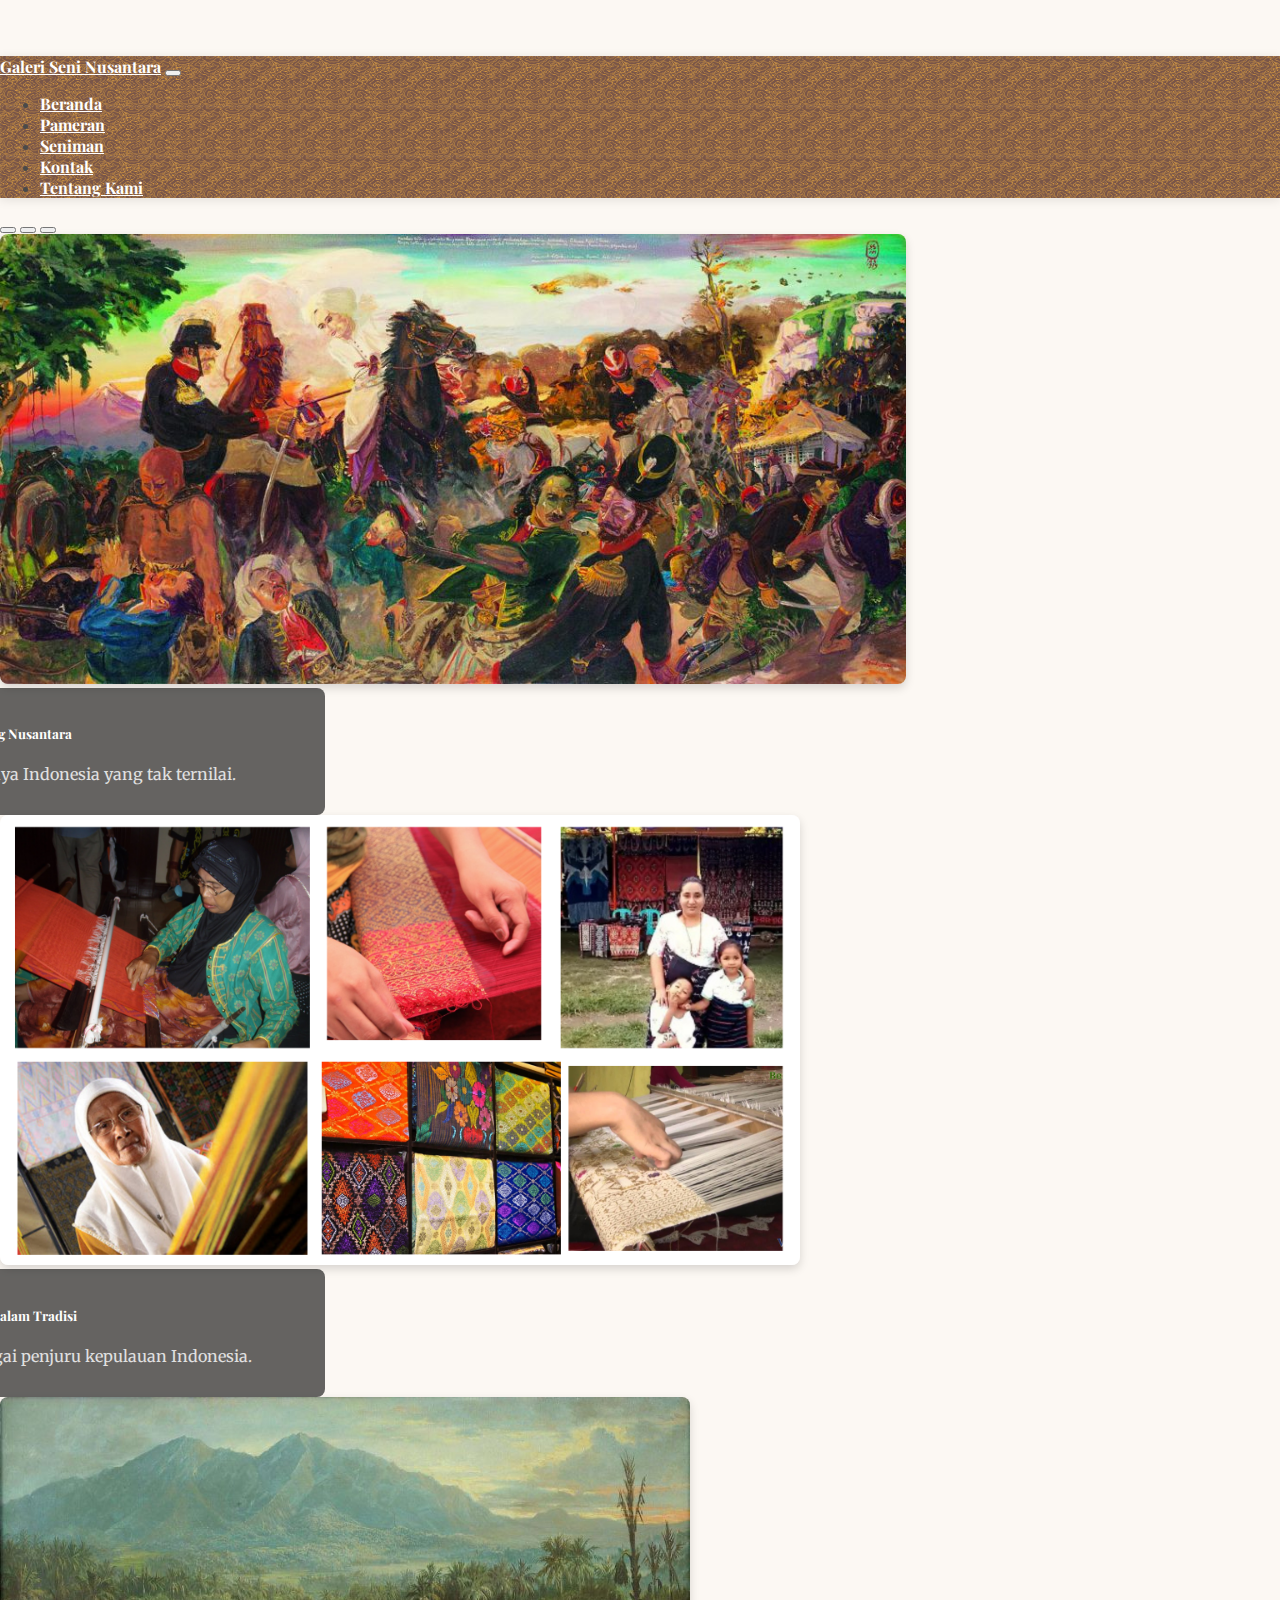
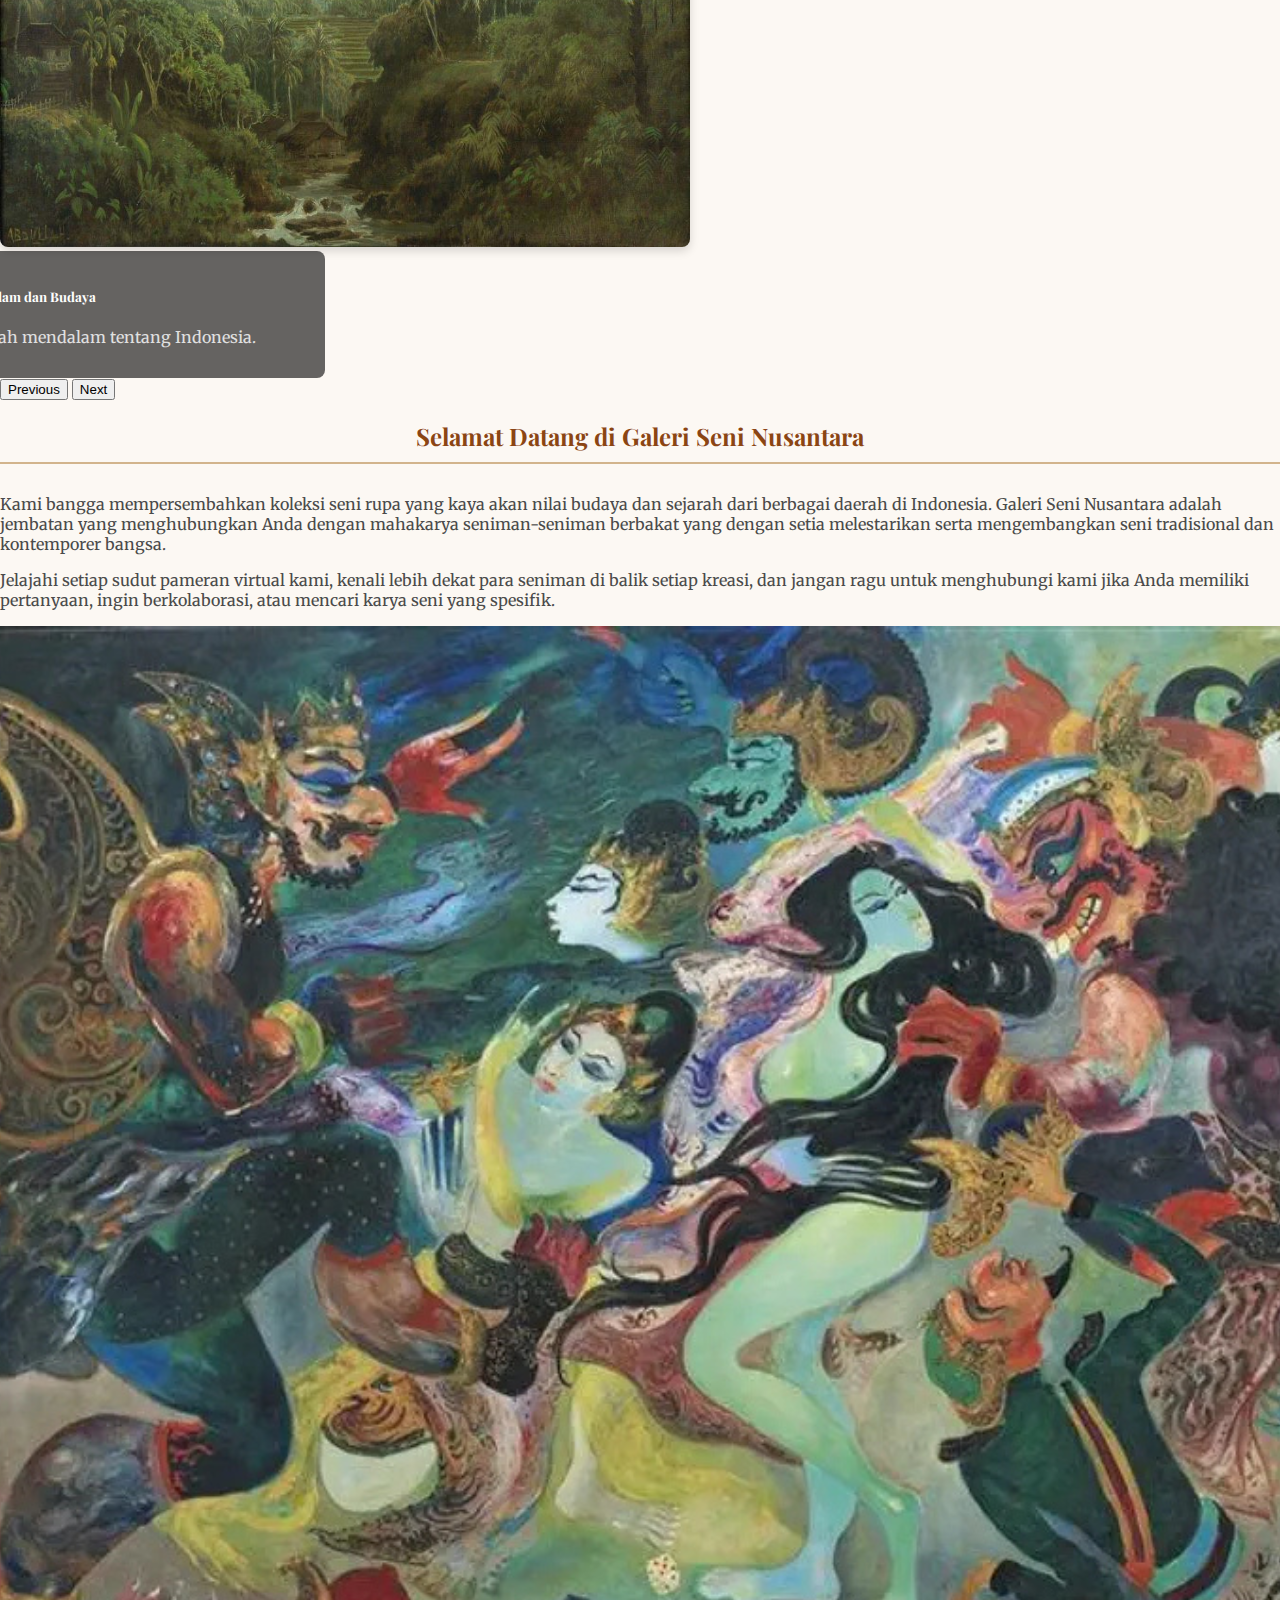
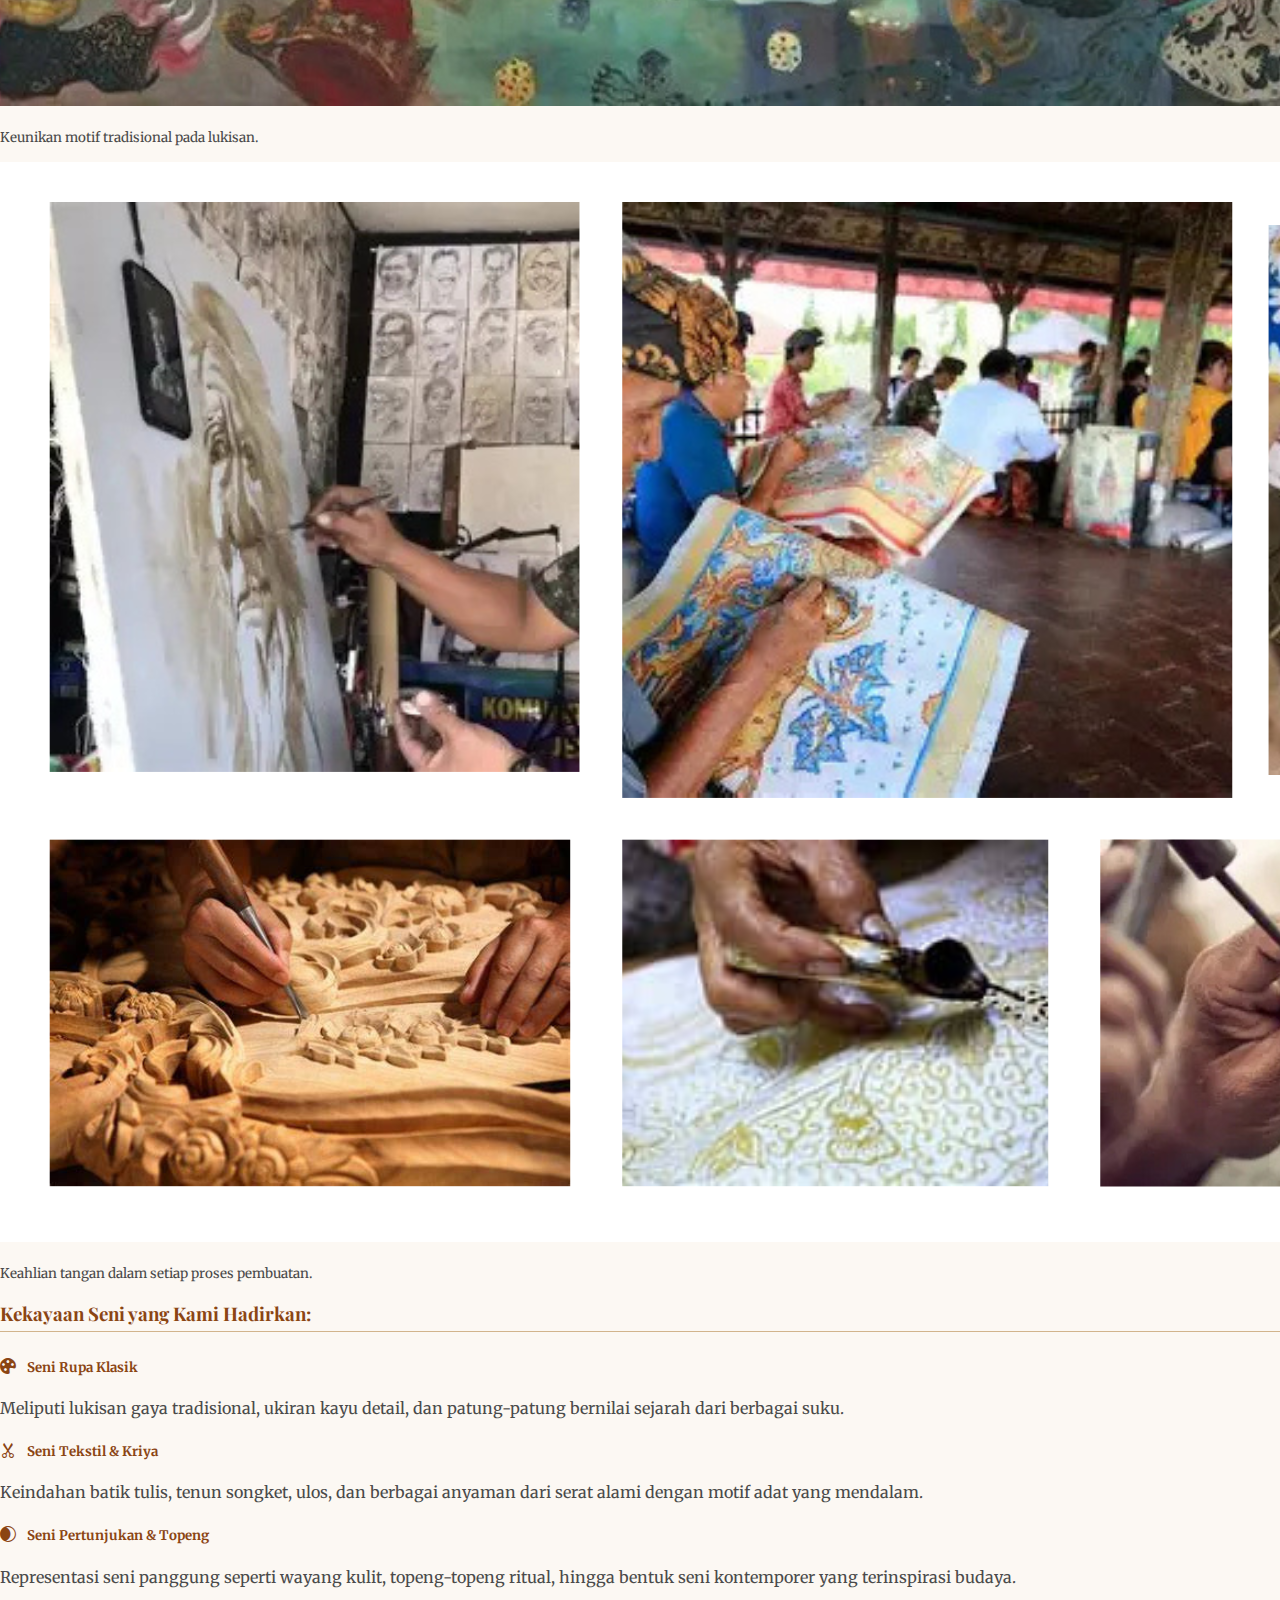
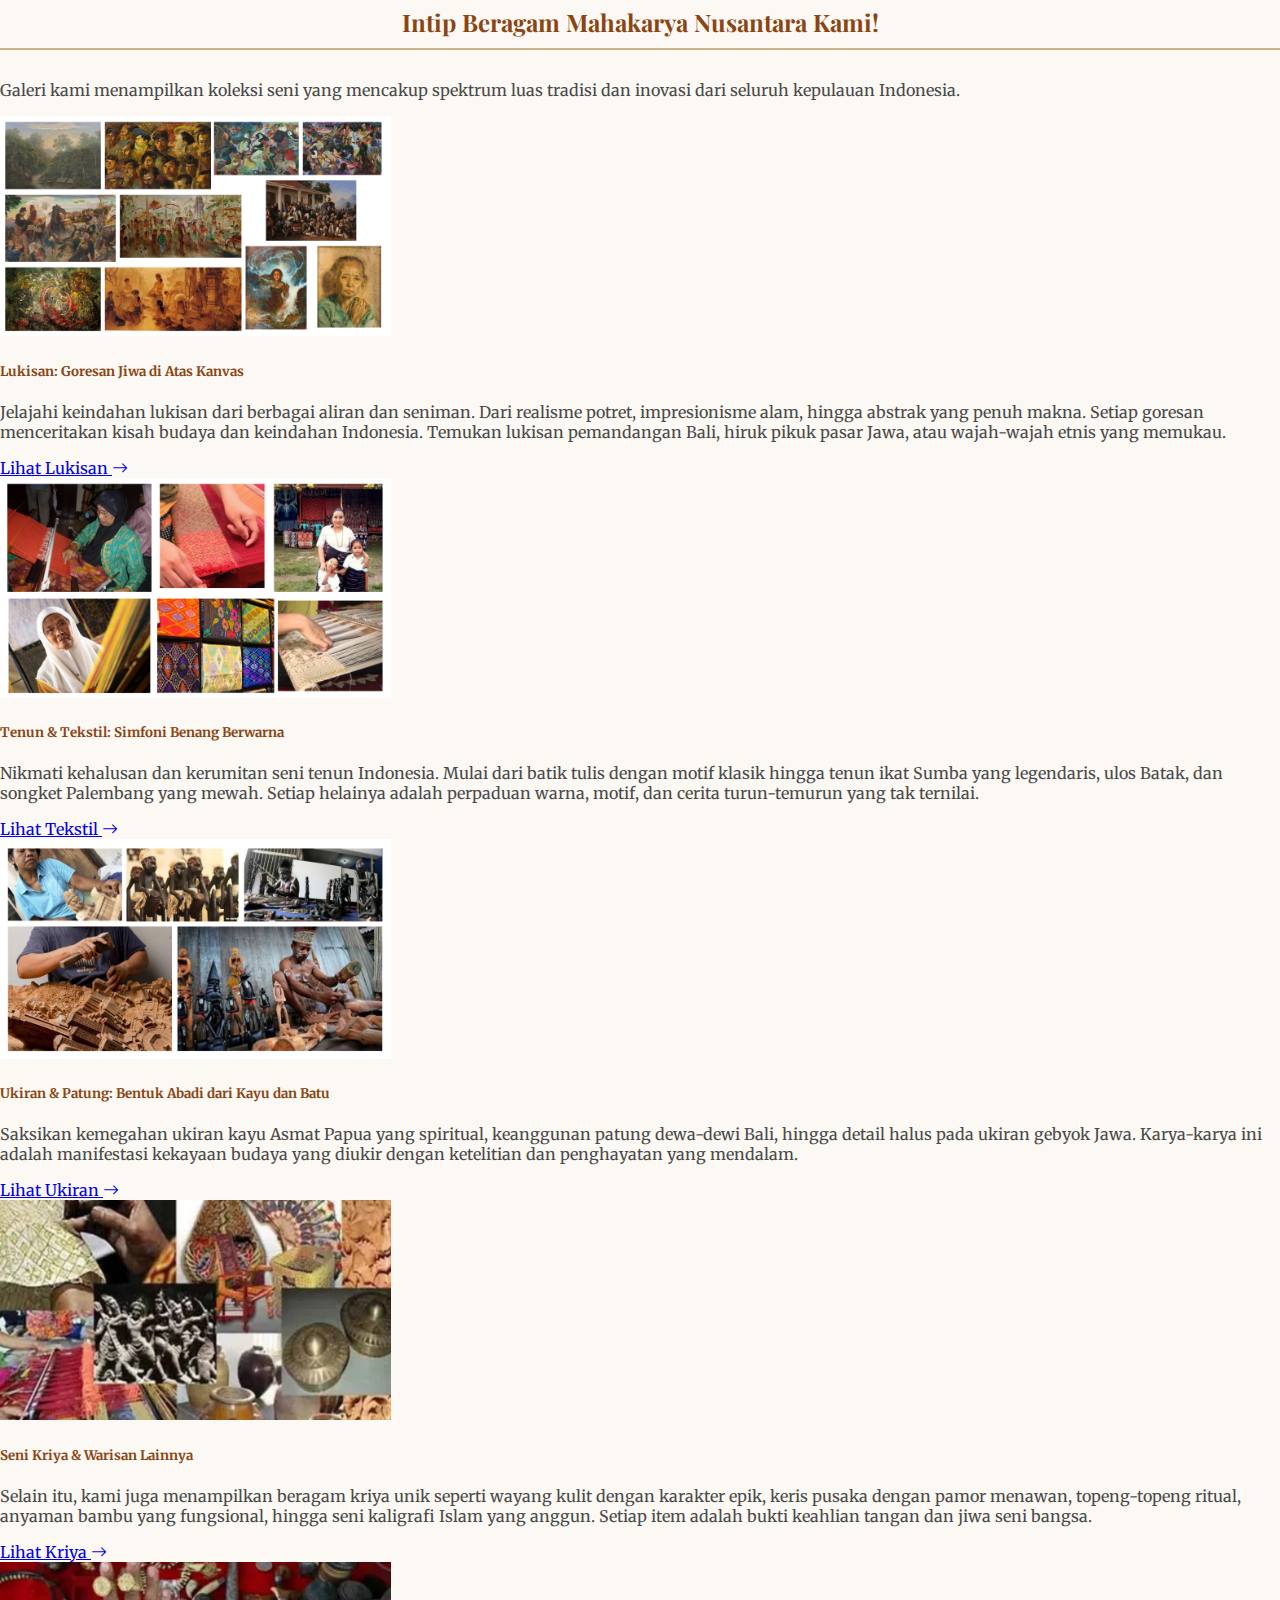
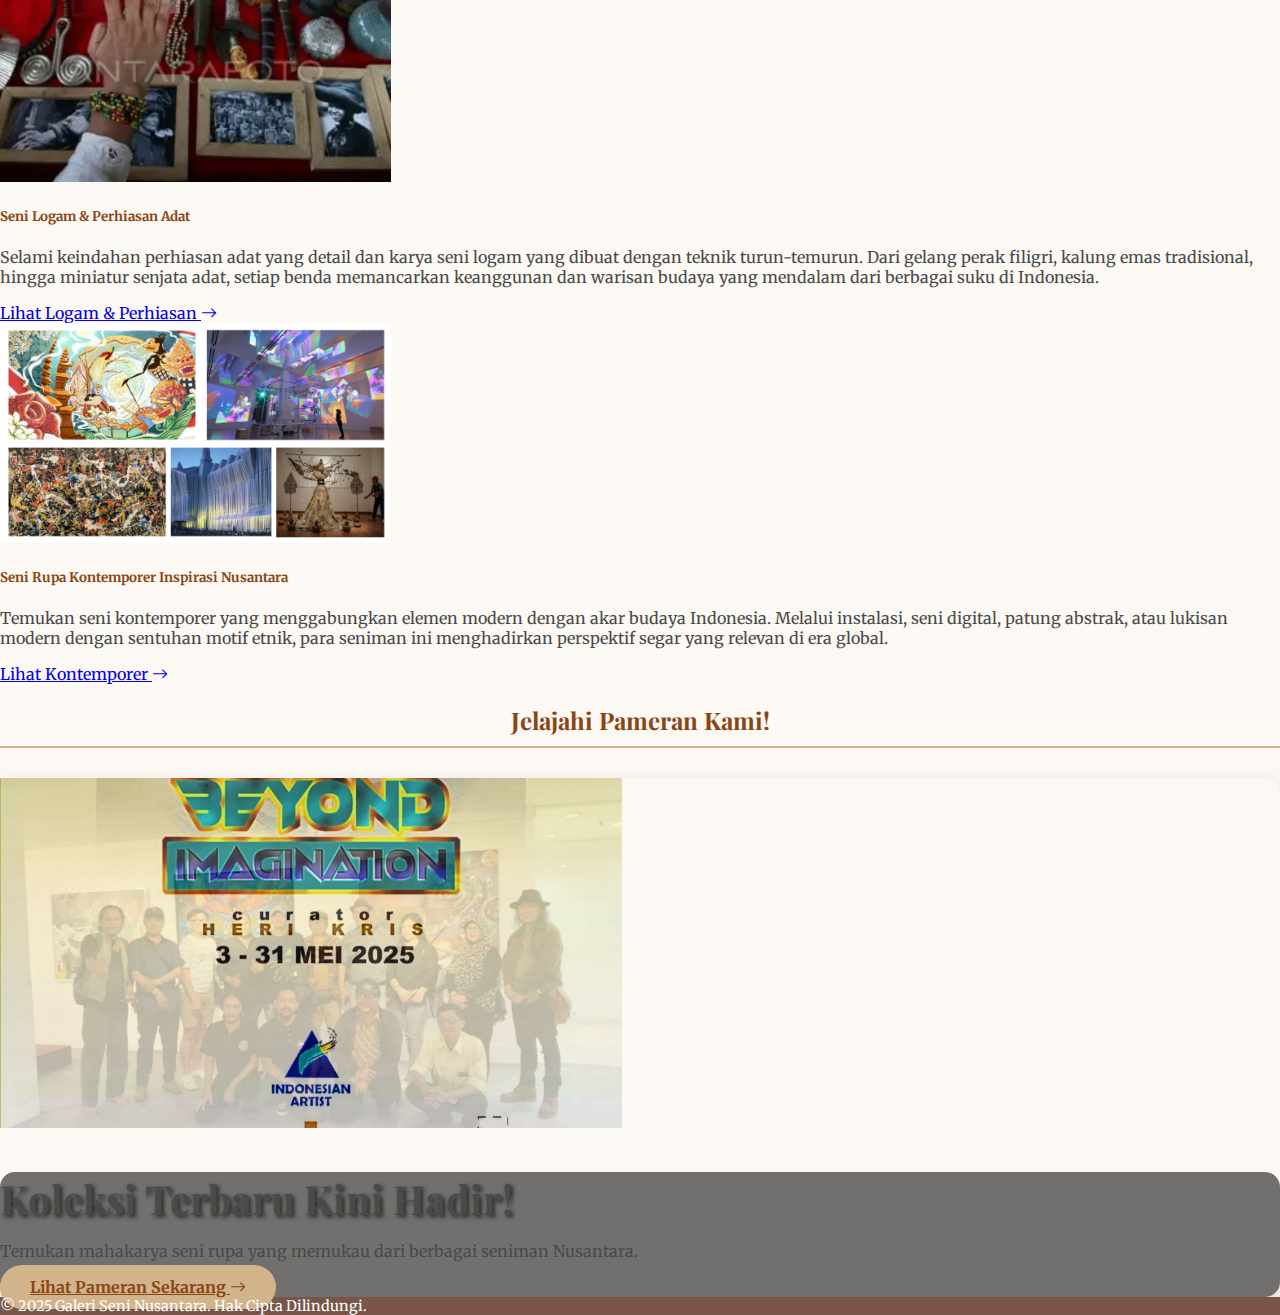
<file: index.html>
<!DOCTYPE html>
<html lang="id">
<head>
  <meta charset="UTF-8" />
  <meta name="viewport" content="width=device-width, initial-scale=1.0" />
  <title>Galeri Seni - Beranda</title>
  <link href="https://cdn.jsdelivr.net/npm/bootstrap@5.0.2/dist/css/bootstrap.min.css" rel="stylesheet"
    integrity="sha384-EVSTQN3/azprG1Anm3QDgpJLIm9Nao0Yz1ztcQTwFspd3yD65VohhpuuCOmLASjC" crossorigin="anonymous">
  <link rel="stylesheet" href="https://cdn.jsdelivr.net/npm/bootstrap-icons@1.11.3/font/bootstrap-icons.min.css" />
  <link rel="stylesheet" href="css/style.css" />
  <link
    href="https://fonts.googleapis.com/css2?family=Merriweather:wght@400;700&family=Playfair+Display:wght@400;700&display=swap"
    rel="stylesheet" />
</head>
<body>
  <div class="loading-overlay" id="loadingOverlay">
    <div class="spinner"></div>
  </div>
  <nav class="navbar navbar-expand-lg navbar-light bg-light fixed-top">
    <div class="container">
      <a class="navbar-brand" href="index.html">Galeri Seni Nusantara</a>
      <button class="navbar-toggler" type="button" data-bs-toggle="collapse" data-bs-target="#navbarNav"
        aria-controls="navbarNav" aria-expanded="false" aria-label="Toggle navigation">
        <span class="navbar-toggler-icon"></span>
      </button>
      <div class="collapse navbar-collapse" id="navbarNav">
        <ul class="navbar-nav ms-auto">
          <li class="nav-item">
            <a class="nav-link" href="index.html">Beranda</a>
          </li>
          <li class="nav-item">
            <a class="nav-link" href="pameran.html">Pameran</a>
          </li>
          <li class="nav-item">
            <a class="nav-link" href="seniman.html">Seniman</a>
          </li>
          <li class="nav-item">
            <a class="nav-link" href="kontak.html">Kontak</a>
          </li>
          <li class="nav-item">
            <a class="nav-link" href="tentang.html">Tentang Kami</a>
          </li>
        </ul>
      </div>
    </div>
  </nav>
  <header class="mt-5 pt-3">
    <div class="container">
      <div id="carouselExampleCaptions" class="carousel slide" data-bs-ride="carousel">
        <div class="carousel-indicators">
          <button type="button" data-bs-target="#carouselExampleCaptions" data-bs-slide-to="0" class="active"
            aria-current="true" aria-label="Slide 1"></button>
          <button type="button" data-bs-target="#carouselExampleCaptions" data-bs-slide-to="1"
            aria-label="Slide 2"></button>
          <button type="button" data-bs-target="#carouselExampleCaptions" data-bs-slide-to="2"
            aria-label="Slide 3"></button>
        </div>
        <div class="carousel-inner">
          <div class="carousel-item active">
            <img src="img/beranda/PerburuanBanteng.jpg" class="d-block w-100" alt="Karya Seni Nusantara 1" />
            <div class="carousel-caption d-none d-md-block">
              <h5 class="fw-bold">Karya Agung Nusantara</h5>
              <p>
                Menjelajahi warisan seni budaya Indonesia yang tak ternilai.
              </p>
            </div>
          </div>
          <div class="carousel-item">
            <img src="img/beranda/TenunNusantara.png" class="d-block w-100" alt="Karya Seni Nusantara 2" />
            <div class="carousel-caption d-none d-md-block">
              <h5 class="fw-bold">Keindahan dalam Tradisi</h5>
              <p>
                Ekspresi seni otentik dari berbagai penjuru kepulauan
                Indonesia.
              </p>
            </div>
          </div>
          <div class="carousel-item">
            <img src="img/beranda/karyaAbdullah.jpg" class="d-block w-100" alt="Karya Seni Nusantara 3" />
            <div class="carousel-caption d-none d-md-block">
              <h5 class="fw-bold">Inspirasi dari Alam dan Budaya</h5>
              <p>
                Setiap goresan menceritakan kisah mendalam tentang Indonesia.
              </p>
            </div>
          </div>
        </div>
        <button class="carousel-control-prev" type="button" data-bs-target="#carouselExampleCaptions"
          data-bs-slide="prev">
          <span class="carousel-control-prev-icon" aria-hidden="true"></span>
          <span class="visually-hidden">Previous</span>
        </button>
        <button class="carousel-control-next" type="button" data-bs-target="#carouselExampleCaptions"
          data-bs-slide="next">
          <span class="carousel-control-next-icon" aria-hidden="true"></span>
          <span class="visually-hidden">Next</span>
        </button>
      </div>
    </div>
  </header>
  <main class="container mt-4">
    <h2 class="section-title">Selamat Datang di Galeri Seni Nusantara</h2>
    <p>
      Kami bangga mempersembahkan koleksi seni rupa yang kaya akan nilai
      budaya dan sejarah dari berbagai daerah di Indonesia. Galeri Seni
      Nusantara adalah jembatan yang menghubungkan Anda dengan mahakarya
      seniman-seniman berbakat yang dengan setia melestarikan serta
      mengembangkan seni tradisional dan kontemporer bangsa.
    </p>
    <p>
      Jelajahi setiap sudut pameran virtual kami, kenali lebih dekat para
      seniman di balik setiap kreasi, dan jangan ragu untuk menghubungi kami
      jika Anda memiliki pertanyaan, ingin berkolaborasi, atau mencari karya
      seni yang spesifik.
    </p>
    <div class="row mt-4 mb-4">
      <div class="col-md-6">
        <img src="img/beranda/KeunikanLukisan.png" alt="Detail Seni Tradisional" class="img-fluid rounded shadow-sm" />
        <p class="mt-2 text-center text-muted">
          <small>Keunikan motif tradisional pada lukisan.</small>
        </p>
      </div>
      <div class="col-md-6">
        <img src="img/beranda/keahlianTangan.png" alt="Proses Pembuatan Seni" class="img-fluid rounded shadow-sm" />
        <p class="mt-2 text-center text-muted">
          <small>Keahlian tangan dalam setiap proses pembuatan.</small>
        </p>
      </div>
    </div>
    <h3 class="section-title-small mt-5">
      Kekayaan Seni yang Kami Hadirkan:
    </h3>
    <div class="row text-center mb-5">
      <div class="col-md-4">
        <div class="p-3 border rounded shadow-sm mb-3 text-start">
          <h5 class="text-primary-custom">
            <i class="bi bi-palette-fill"></i> Seni Rupa Klasik
          </h5>
          <p class="small text-muted">
            Meliputi lukisan gaya tradisional, ukiran kayu detail, dan
            patung-patung bernilai sejarah dari berbagai suku.
          </p>
        </div>
      </div>
      <div class="col-md-4">
        <div class="p-3 border rounded shadow-sm mb-3 text-start">
          <h5 class="text-primary-custom">
            <i class="bi bi-scissors"></i> Seni Tekstil & Kriya
          </h5>
          <p class="small text-muted">
            Keindahan batik tulis, tenun songket, ulos, dan berbagai anyaman
            dari serat alami dengan motif adat yang mendalam.
          </p>
        </div>
      </div>
      <div class="col-md-4">
        <div class="p-3 border rounded shadow-sm mb-3 text-start">
          <h5 class="text-primary-custom">
            <i class="bi bi-mask"></i> Seni Pertunjukan & Topeng
          </h5>
          <p class="small text-muted">
            Representasi seni panggung seperti wayang kulit, topeng-topeng
            ritual, hingga bentuk seni kontemporer yang terinspirasi budaya.
          </p>
        </div>
      </div>
    </div>
    <h2 class="section-title mt-5">
      Intip Beragam Mahakarya Nusantara Kami!
    </h2>
    <p class="text-center lead">
      Galeri kami menampilkan koleksi seni yang mencakup spektrum luas tradisi
      dan inovasi dari seluruh kepulauan Indonesia.
    </p>
    <div class="row mt-4">
      <div class="col-md-6 col-lg-4 mb-4">
        <div class="card h-100 shadow-sm border-0">
          <img src="img/beranda/Lukisan.png" class="card-img-top" alt="Lukisan Nusantara"
            style="height: 220px; object-fit: cover" />
          <div class="card-body">
            <h5 class="card-title text-primary-custom">
              Lukisan: Goresan Jiwa di Atas Kanvas
            </h5>
            <p class="card-text small text-muted">
              Jelajahi keindahan lukisan dari berbagai aliran dan seniman.
              Dari realisme potret, impresionisme alam, hingga
              abstrak yang penuh makna. Setiap goresan menceritakan kisah
              budaya dan keindahan Indonesia. Temukan lukisan pemandangan
              Bali, hiruk pikuk pasar Jawa, atau wajah-wajah etnis yang
              memukau.
            </p>
          </div>
          <div class="card-footer bg-white border-0 text-center">
            <a href="pameran.html?category=lukisan" class="btn btn-sm btn-outline-primary-custom">Lihat Lukisan <i
                class="bi bi-arrow-right"></i></a>
          </div>
        </div>
      </div>
      <div class="col-md-6 col-lg-4 mb-4">
        <div class="card h-100 shadow-sm border-0">
          <img src="img/beranda/TenunNusantara.png" class="card-img-top" alt="Tenun Nusantara"
            style="height: 220px; object-fit: cover" />
          <div class="card-body">
            <h5 class="card-title text-primary-custom">
              Tenun & Tekstil: Simfoni Benang Berwarna
            </h5>
            <p class="card-text small text-muted">
              Nikmati kehalusan dan kerumitan seni tenun Indonesia. Mulai dari
              batik tulis dengan motif klasik hingga tenun ikat Sumba
              yang legendaris, ulos Batak, dan songket Palembang yang
              mewah. Setiap helainya adalah perpaduan warna, motif, dan cerita
              turun-temurun yang tak ternilai.
            </p>
          </div>
          <div class="card-footer bg-white border-0 text-center">
            <a href="pameran.html?category=tenun" class="btn btn-sm btn-outline-primary-custom">Lihat Tekstil <i
                class="bi bi-arrow-right"></i></a>
          </div>
        </div>
      </div>
      <div class="col-md-6 col-lg-4 mb-4">
        <div class="card h-100 shadow-sm border-0">
          <img src="img/beranda/UkiranPatungNusantara.png" class="card-img-top" alt="Ukiran & Patung Nusantara"
            style="height: 220px; object-fit: cover" />
          <div class="card-body">
            <h5 class="card-title text-primary-custom">
              Ukiran & Patung: Bentuk Abadi dari Kayu dan Batu
            </h5>
            <p class="card-text small text-muted">
              Saksikan kemegahan ukiran kayu Asmat Papua yang spiritual,
              keanggunan patung dewa-dewi Bali, hingga detail halus pada
              ukiran gebyok Jawa. Karya-karya ini adalah manifestasi
              kekayaan budaya yang diukir dengan ketelitian dan penghayatan
              yang mendalam.
            </p>
          </div>
          <div class="card-footer bg-white border-0 text-center">
            <a href="pameran.html?category=patung" class="btn btn-sm btn-outline-primary-custom">Lihat Ukiran <i
                class="bi bi-arrow-right"></i></a>
          </div>
        </div>
      </div>
      <div class="col-md-6 col-lg-4 mb-4">
        <div class="card h-100 shadow-sm border-0">
          <img src="img/beranda/kumpulanSeniKriyaa.png" class="card-img-top" alt="Kriya Nusantara"
            style="height: 220px; object-fit: cover" />
          <div class="card-body">
            <h5 class="card-title text-primary-custom">
              Seni Kriya & Warisan Lainnya
            </h5>
            <p class="card-text small text-muted">
              Selain itu, kami juga menampilkan beragam kriya unik seperti
              wayang kulit dengan karakter epik, keris pusaka dengan
              pamor menawan, topeng-topeng ritual, anyaman bambu yang
              fungsional, hingga seni kaligrafi Islam yang anggun. Setiap
              item adalah bukti keahlian tangan dan jiwa seni bangsa.
            </p>
          </div>
          <div class="card-footer bg-white border-0 text-center">
            <a href="pameran.html?category=kriya" class="btn btn-sm btn-outline-primary-custom">Lihat Kriya <i
                class="bi bi-arrow-right"></i></a>
          </div>
        </div>
      </div>
      <div class="col-md-6 col-lg-4 mb-4">
        <div class="card h-100 shadow-sm border-0">
          <img src="img/beranda/SeniLogam.png" class="card-img-top" alt="Seni Logam & Perhiasan Adat"
            style="height: 220px; object-fit: cover" />
          <div class="card-body">
            <h5 class="card-title text-primary-custom">
              Seni Logam & Perhiasan Adat
            </h5>
            <p class="card-text small text-muted">
              Selami keindahan perhiasan adat yang detail dan karya seni
              logam yang dibuat dengan teknik turun-temurun. Dari gelang
              perak filigri, kalung emas tradisional, hingga miniatur
              senjata adat, setiap benda memancarkan keanggunan dan warisan
              budaya yang mendalam dari berbagai suku di Indonesia.
            </p>
          </div>
          <div class="card-footer bg-white border-0 text-center">
            <a href="pameran.html?category=kriya" class="btn btn-sm btn-outline-primary-custom">Lihat Logam & Perhiasan
              <i class="bi bi-arrow-right"></i></a>
          </div>
        </div>
      </div>
      <div class="col-md-6 col-lg-4 mb-4">
        <div class="card h-100 shadow-sm border-0">
          <img src="img/beranda/SeniRupaKontemporer.png" class="card-img-top" alt="Seni Rupa Kontemporer"
            style="height: 220px; object-fit: cover" />
          <div class="card-body">
            <h5 class="card-title text-primary-custom">
              Seni Rupa Kontemporer Inspirasi Nusantara
            </h5>
            <p class="card-text small text-muted">
              Temukan seni kontemporer yang menggabungkan elemen modern
              dengan akar budaya Indonesia. Melalui instalasi, seni
              digital, patung abstrak, atau lukisan modern dengan
              sentuhan motif etnik, para seniman ini menghadirkan perspektif
              segar yang relevan di era global.
            </p>
          </div>
          <div class="card-footer bg-white border-0 text-center">
            <a href="pameran.html?category=lukisan" class="btn btn-sm btn-outline-primary-custom">Lihat Kontemporer <i
                class="bi bi-arrow-right"></i></a>
          </div>
        </div>
      </div>
    </div>
    <h2 class="section-title mt-5">Jelajahi Pameran Kami!</h2>
    <div class="row justify-content-center">
      <div class="col-md-8">
        <div class="card text-white overflow-hidden" style="
              border-radius: 15px;
              box-shadow: 0 8px 20px rgba(0, 0, 0, 0.15);
            ">
          <img src="img/global/beyoundImagination.jpg" class="card-img" alt="Pameran Seni Terbaru"
            style="height: 350px; object-fit: cover" />
          <div class="card-img-overlay d-flex flex-column justify-content-center align-items-center"
            style="background-color: rgba(0, 0, 0, 0.55); border-radius: 15px">
            <h3 class="card-title text-center" style="
                  font-family: 'Playfair Display', serif;
                  font-weight: 700;
                  font-size: 2.5rem;
                  text-shadow: 2px 2px 4px rgba(0, 0, 0, 0.7);
                ">
              Koleksi Terbaru Kini Hadir!
            </h3>
            <p class="card-text text-center lead mb-4" style="font-family: 'Merriweather', serif">
              Temukan mahakarya seni rupa yang memukau dari berbagai seniman
              Nusantara.
            </p>
            <a href="pameran.html" class="btn btn-lg btn-light" style="
                  background-color: #d2b48c;
                  border-color: #d2b48c;
                  color: #8b4513;
                  font-weight: bold;
                  padding: 12px 30px;
                  border-radius: 50px;
                  transition: all 0.3s ease;
                ">Lihat Pameran Sekarang <i class="bi bi-arrow-right"></i></a>
          </div>
        </div>
      </div>
    </div>
  </main>
  </main>
  <footer class="bg-dark text-center text-lg-start mt-5 py-4">
    <div class="container p-4">
      <div class="text-center">
        © 2025 Galeri Seni Nusantara. Hak Cipta Dilindungi.
      </div>
    </div>
  </footer>
  <script src="https://cdn.jsdelivr.net/npm/bootstrap@5.0.2/dist/js/bootstrap.bundle.min.js"
    integrity="sha384-MrcW6ZMFYlzcLA8Nl+NtUVF0sA7MsXsP1UyJoMp4YLEuNSfAP+JcXn/tWtIaxVXM"
    crossorigin="anonymous"></script>
  <script src="js/script.js"></script>
</body>
</html>
</file>
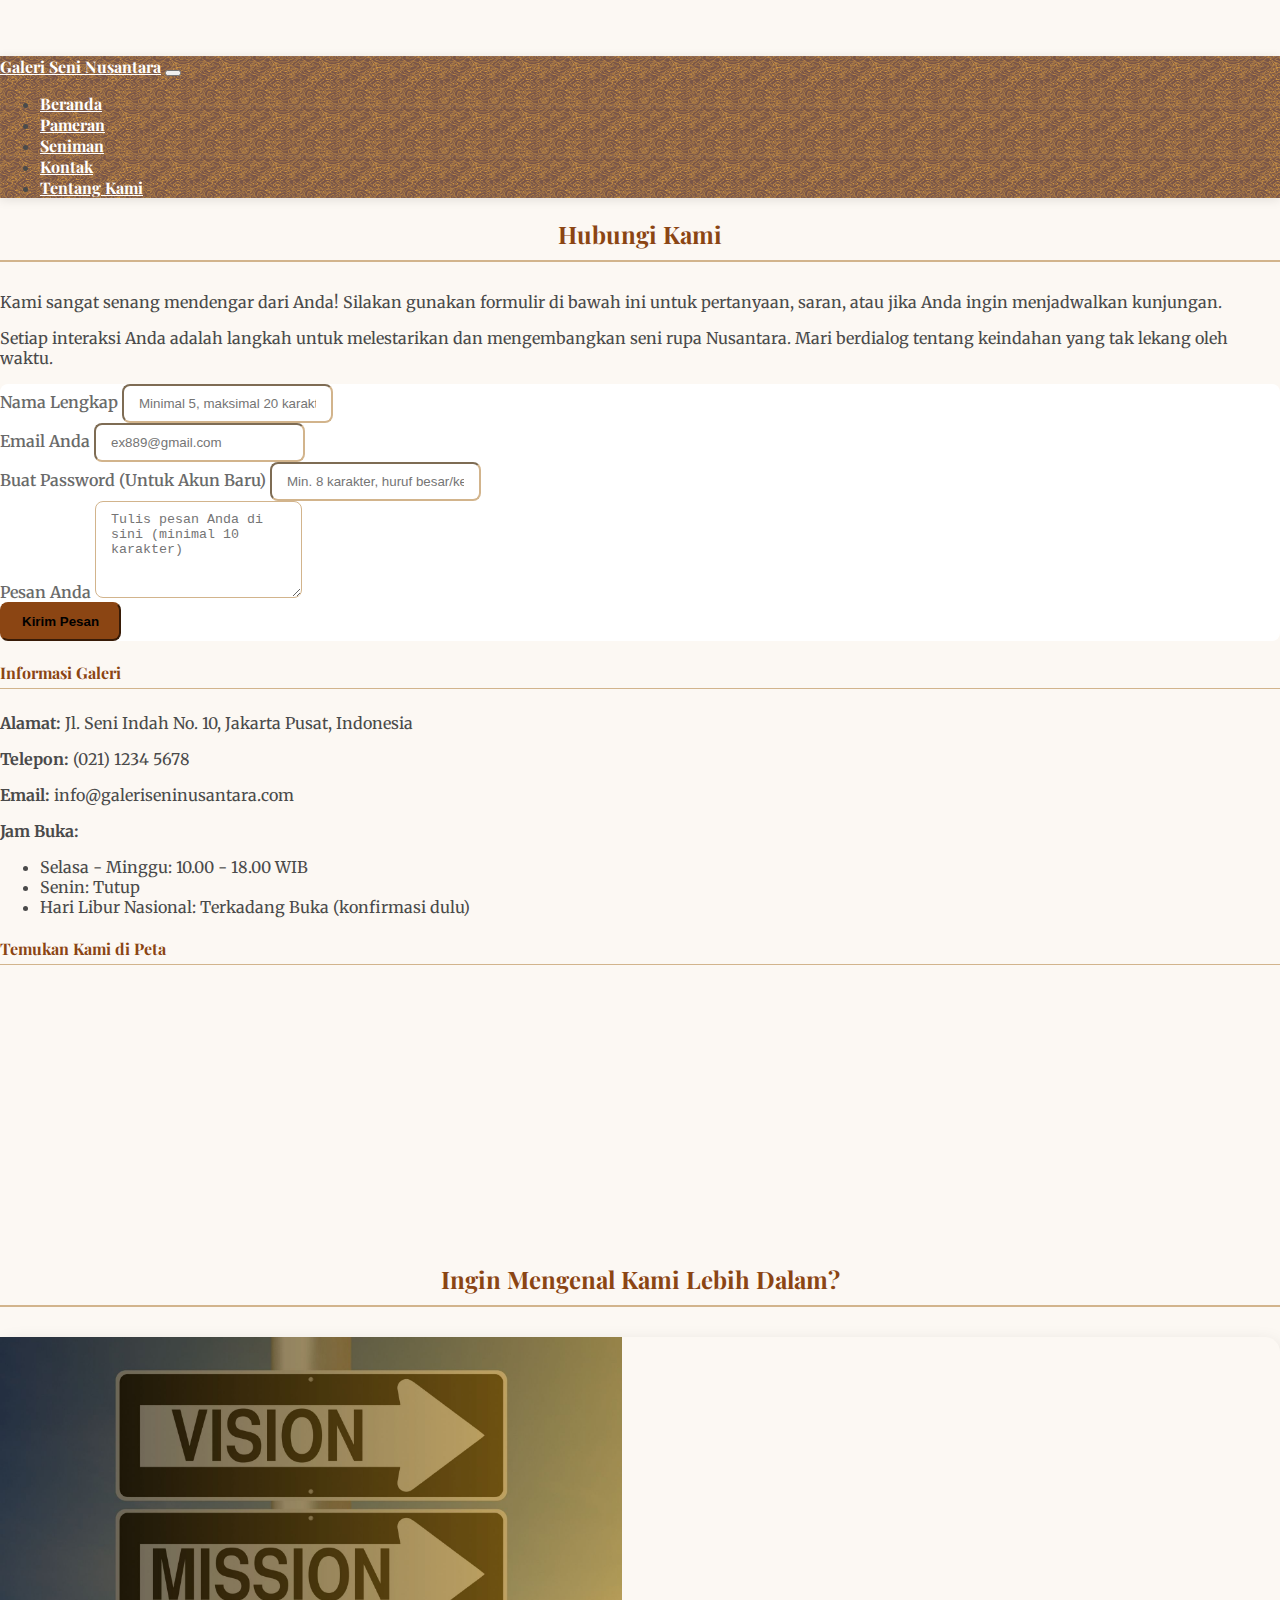
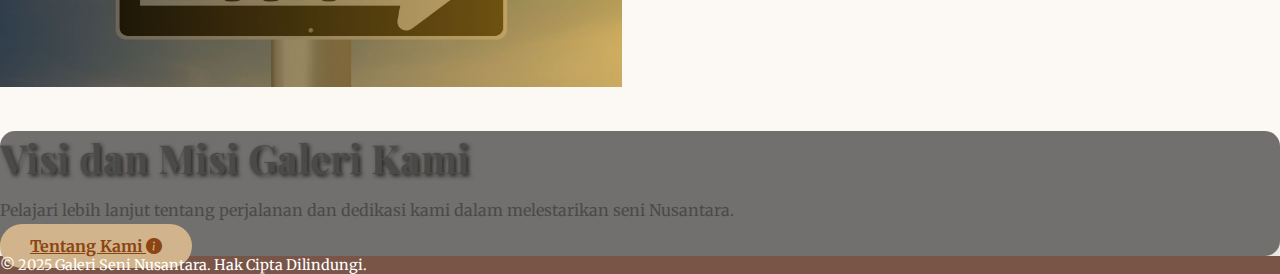
<file: kontak.html>
<!DOCTYPE html>
<html lang="id">
<head>
  <meta charset="UTF-8" />
  <meta name="viewport" content="width=device-width, initial-scale=1.0" />
  <title>Galeri Seni Nusantara - Kontak</title>
  <link href="https://cdn.jsdelivr.net/npm/bootstrap@5.0.2/dist/css/bootstrap.min.css" rel="stylesheet"
    integrity="sha384-EVSTQN3/azprG1Anm3QDgpJLIm9Nao0Yz1ztcQTwFspd3yD65VohhpuuCOmLASjC" crossorigin="anonymous">
  <link rel="stylesheet" href="https://cdn.jsdelivr.net/npm/bootstrap-icons@1.11.3/font/bootstrap-icons.min.css" />
  <link rel="stylesheet" href="css/style.css" />
  <link
    href="https://fonts.googleapis.com/css2?family=Merriweather:wght@400;700&family=Playfair+Display:wght@400;700&display=swap"
    rel="stylesheet" />
</head>
<body>
  <div class="loading-overlay" id="loadingOverlay">
    <div class="spinner"></div>
  </div>
  <nav class="navbar navbar-expand-lg navbar-light bg-light fixed-top">
    <div class="container">
      <a class="navbar-brand" href="index.html">Galeri Seni Nusantara</a>
      <button class="navbar-toggler" type="button" data-bs-toggle="collapse" data-bs-target="#navbarNav"
        aria-controls="navbarNav" aria-expanded="false" aria-label="Toggle navigation">
        <span class="navbar-toggler-icon"></span>
      </button>
      <div class="collapse navbar-collapse" id="navbarNav">
        <ul class="navbar-nav ms-auto">
          <li class="nav-item">
            <a class="nav-link" href="index.html">Beranda</a>
          </li>
          <li class="nav-item">
            <a class="nav-link" href="pameran.html">Pameran</a>
          </li>
          <li class="nav-item">
            <a class="nav-link" href="seniman.html">Seniman</a>
          </li>
          <li class="nav-item">
            <a class="nav-link" href="kontak.html">Kontak</a>
          </li>
          <li class="nav-item">
            <a class="nav-link" href="tentang.html">Tentang Kami</a>
          </li>
        </ul>
      </div>
    </div>
  </nav>
  <main class="container mt-4">
    <h2 class="section-title">Hubungi Kami</h2>
    <p>
      Kami sangat senang mendengar dari Anda! Silakan gunakan formulir di
      bawah ini untuk pertanyaan, saran, atau jika Anda ingin menjadwalkan
      kunjungan.
    </p>
    <p class="text-center lead">
      Setiap interaksi Anda adalah langkah untuk melestarikan dan
      mengembangkan seni rupa Nusantara. Mari berdialog tentang keindahan yang
      tak lekang oleh waktu.
    </p>
    <div class="row">
      <div class="col-md-7">
        <form id="contactForm" class="p-4 border rounded shadow-sm bg-white">
          <div class="mb-3">
            <label for="name" class="form-label">Nama Lengkap</label>
            <input type="text" class="form-control" id="name" required placeholder="Minimal 5, maksimal 20 karakter" />
            <div id="nameError" class="invalid-feedback"></div>
          </div>
          <div class="mb-3">
            <label for="email" class="form-label">Email Anda</label>
            <input type="email" class="form-control" id="email" required placeholder="ex889@gmail.com" />
            <div id="emailError" class="invalid-feedback"></div>
          </div>
          <div class="mb-3">
            <label for="password" class="form-label">Buat Password (Untuk Akun Baru)</label>
            <input type="password" class="form-control" id="password"
              placeholder="Min. 8 karakter, huruf besar/kecil, angka" />
            <div id="passwordError" class="invalid-feedback"></div>
          </div>
          <div class="mb-3">
            <label for="message" class="form-label">Pesan Anda</label>
            <textarea class="form-control" id="message" rows="5" required
              placeholder="Tulis pesan Anda di sini (minimal 10 karakter)"></textarea>
            <div id="messageError" class="invalid-feedback"></div>
          </div>
          <button type="submit" class="btn btn-primary">Kirim Pesan</button>
        </form>
      </div>
      <div class="col-md-5 mt-4 mt-md-0">
        <div class="p-4 border rounded shadow-sm bg-white">
          <h4 class="section-title-small">Informasi Galeri</h4>
          <p>
            <strong>Alamat:</strong> Jl. Seni Indah No. 10, Jakarta Pusat,
            Indonesia
          </p>
          <p><strong>Telepon:</strong> (021) 1234 5678</p>
          <p><strong>Email:</strong> info@galeriseninusantara.com</p>
          <p><strong>Jam Buka:</strong></p>
          <ul>
            <li>Selasa - Minggu: 10.00 - 18.00 WIB</li>
            <li>Senin: Tutup</li>
            <li>Hari Libur Nasional: Terkadang Buka (konfirmasi dulu)</li>
          </ul>
          <div class="mt-4">
            <h4 class="section-title-small">Temukan Kami di Peta</h4>
            <iframe
              src="https://www.google.com/maps/embed?pb=!1m18!1m12!1m3!1d3966.3686867389146!2d106.8207185749905!3d-6.21639019376662!2m3!1f0!2f0!3f0!3m2!1i1024!2i768!4f13.1!3m3!1m2!1s0x2e69f441732e7373%3A0x67396a8e807107c2!2sMuseum%20Nasional%20Indonesia!5e0!3m2!1sen!2sid!4v1701072978906!5m2!1sen!2sid"
              width="100%" height="250" style="border: 0" allowfullscreen="" loading="lazy"
              referrerpolicy="no-referrer-when-downgrade"></iframe>
          </div>
        </div>
      </div>
    </div>
    <h2 class="section-title mt-5">Ingin Mengenal Kami Lebih Dalam?</h2>
    <div class="row justify-content-center mb-5">
      <div class="col-md-8">
        <div class="card text-white overflow-hidden" style="
              border-radius: 15px;
              box-shadow: 0 8px 20px rgba(0, 0, 0, 0.15);
            ">
          <img src="img/kontak/visiMisi.jpg" class="card-img" alt="Halaman Tentang Kami"
            style="height: 350px; object-fit: cover" />
          <div class="card-img-overlay d-flex flex-column justify-content-center align-items-center"
            style="background-color: rgba(0, 0, 0, 0.55); border-radius: 15px">
            <h3 class="card-title text-center" style="
                  font-family: 'Playfair Display', serif;
                  font-weight: 700;
                  font-size: 2.5rem;
                  text-shadow: 2px 2px 4px rgba(0, 0, 0, 0.7);
                ">
                Visi dan Misi Galeri Kami
            </h3>
            <p class="card-text text-center lead mb-4" style="font-family: 'Merriweather', serif">
              Pelajari lebih lanjut tentang perjalanan dan dedikasi kami dalam
              melestarikan seni Nusantara.
            </p>
            <a href="tentang.html" class="btn btn-lg btn-light" style="
                  background-color: #d2b48c;
                  border-color: #d2b48c;
                  color: #8b4513;
                  font-weight: bold;
                  padding: 12px 30px;
                  border-radius: 50px;
                  transition: all 0.3s ease;
                ">Tentang Kami <i class="bi bi-info-circle-fill"></i></a>
          </div>
        </div>
      </div>
    </div>
  </main>
  <footer class="bg-dark text-center text-lg-start mt-5 py-4">
    <div class="container p-4">
      <div class="text-center">
        © 2025 Galeri Seni Nusantara. Hak Cipta Dilindungi.
      </div>
    </div>
  </footer>
  <script src="https://cdn.jsdelivr.net/npm/bootstrap@5.0.2/dist/js/bootstrap.bundle.min.js"
    integrity="sha384-MrcW6ZMFYlzcLA8Nl+NtUVF0sA7MsXsP1UyJoMp4YLEuNSfAP+JcXn/tWtIaxVXM"
    crossorigin="anonymous"></script>
  <script src="js/script.js"></script>
</body>
</html>
</file>
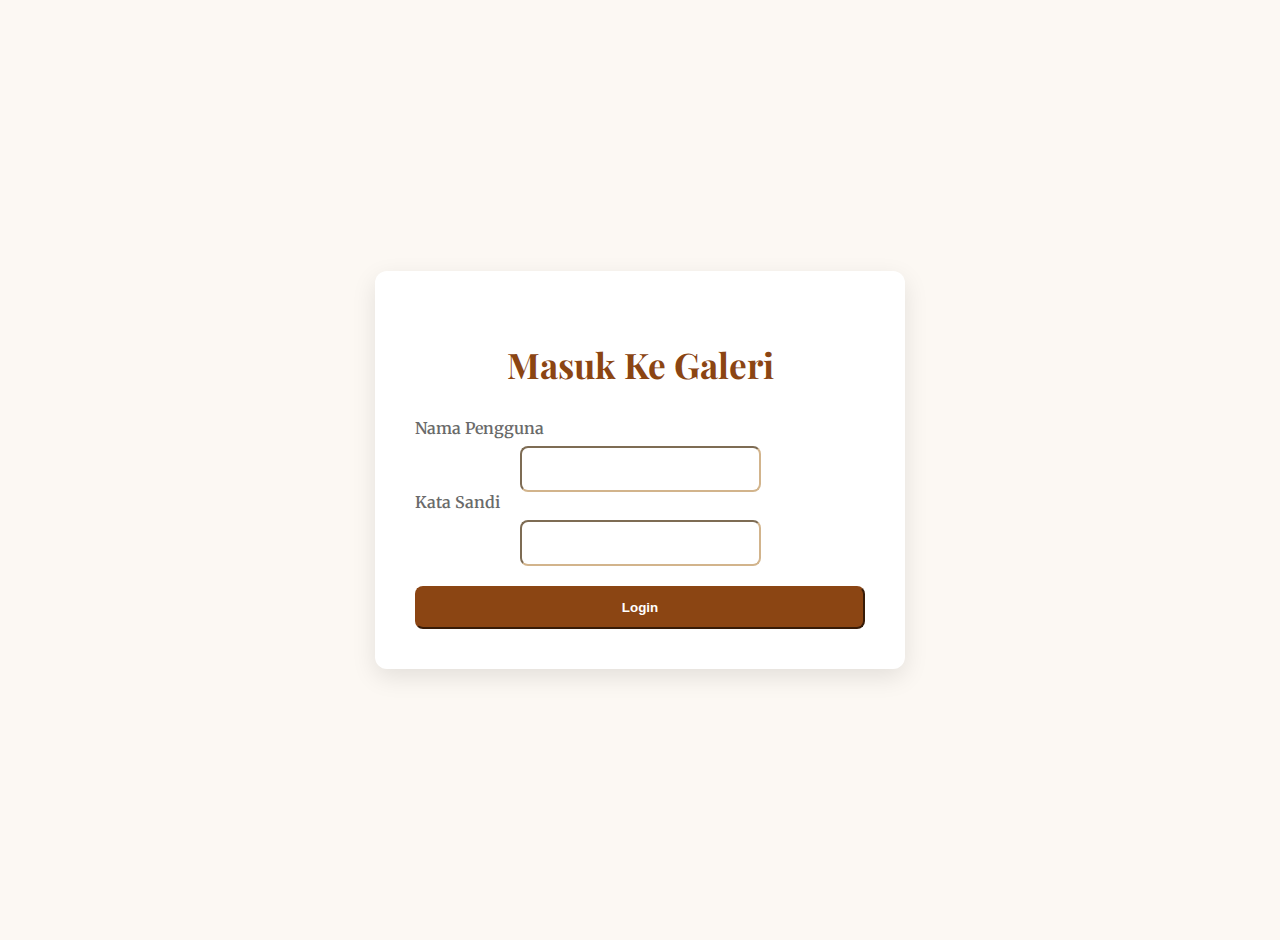
<file: login.html>
<!DOCTYPE html>
<html lang="id">
<head>
  <meta charset="UTF-8">
  <meta name="viewport" content="width=device-width, initial-scale=1.0">
  <title>Login - Galeri Seni Nusantara</title>
  <link rel="icon" href="img/favicon.png" type="image/png">
  <link
    href="https://fonts.googleapis.com/css2?family=Merriweather:wght@400;700&family=Playfair+Display:wght@700&display=swap"
    rel="stylesheet">
  <link href="https://cdn.jsdelivr.net/npm/bootstrap@5.0.2/dist/css/bootstrap.min.css" rel="stylesheet"
    integrity="sha384-EVSTQN3/azprG1Anm3QDgpJLIm9Nao0Yz1ztcQTwFspd3yD65VohhpuuCOmLASjC" crossorigin="anonymous">
  <link rel="stylesheet" href="css/style.css">
  <style>
    body {
      padding-top: 0 !important;
    }
    .login-container {
      display: flex;
      justify-content: center;
      align-items: center;
      min-height: 100vh;
      background-color: #fcf8f3;
      padding: 20px;
    }
    .login-box {
      background-color: #fff;
      padding: 40px;
      border-radius: 12px;
      box-shadow: 0 8px 25px rgba(0, 0, 0, 0.1);
      max-width: 450px;
      width: 100%;
      text-align: center;
    }
    .login-box h2 {
      color: #8b4513;
      font-family: "Playfair Display", serif;
      font-weight: 700;
      margin-bottom: 30px;
      font-size: 2.2rem;
    }
    .form-label {
      text-align: left;
      display: block;
      margin-bottom: 8px;
      color: #6a6a6a;
      font-weight: 600;
    }
    .form-control {
      border-color: #d2b48c;
      border-radius: 8px;
      padding: 12px 15px;
      font-size: 1rem;
    }
    .form-control:focus {
      border-color: #a0522d;
      box-shadow: 0 0 0 0.25rem rgba(160, 82, 45, 0.2);
    }
    .btn-login {
      background-color: #8b4513;
      border-color: #8b4513;
      color: white;
      font-weight: 700;
      padding: 12px 25px;
      border-radius: 8px;
      width: 100%;
      margin-top: 20px;
      transition: background-color 0.3s ease, border-color 0.3s ease;
    }
    .btn-login:hover {
      background-color: #a0522d;
      border-color: #a0522d;
      color: white;
    }
    .alert-danger-custom {
      color: #721c24;
      background-color: #f8d7da;
      border-color: #f5c6cb;
      padding: 10px 15px;
      border-radius: 8px;
      margin-top: 15px;
      font-size: 0.9em;
      display: none;
    }
  </style>
</head>
<body>
  <div id="loadingOverlay" class="loading-overlay">
    <div class="spinner"></div>
  </div>
  <div class="login-container">
    <div class="login-box">
      <h2>Masuk Ke Galeri</h2>
      <form id="loginForm">
        <div class="mb-3 text-start">
          <label for="username" class="form-label">Nama Pengguna</label>
          <input type="text" class="form-control" id="username" name="username" required>
          <div class="invalid-feedback" id="usernameError"></div>
        </div>
        <div class="mb-3 text-start">
          <label for="password" class="form-label">Kata Sandi</label>
          <input type="password" class="form-control" id="password" name="password" required>
          <div class="invalid-feedback" id="passwordError"></div>
        </div>
        <button type="submit" class="btn btn-login">Login</button>
        <div class="alert-danger-custom mt-3" id="loginErrorMessage">
          Nama pengguna atau kata sandi salah.
        </div>
      </form>
    </div>
  </div>
  <script src="https://cdn.jsdelivr.net/npm/bootstrap@5.0.2/dist/js/bootstrap.bundle.min.js"
    integrity="sha384-MrcW6ZMFYlzcLA8Nl+NtUVF0sA7MsXsP1UyJoMp4YLEuNSfAP+JcXn/tWtIaxVXM"
    crossorigin="anonymous"></script>
  <script src="js/script.js"></script>
</body>
</html>
</file>
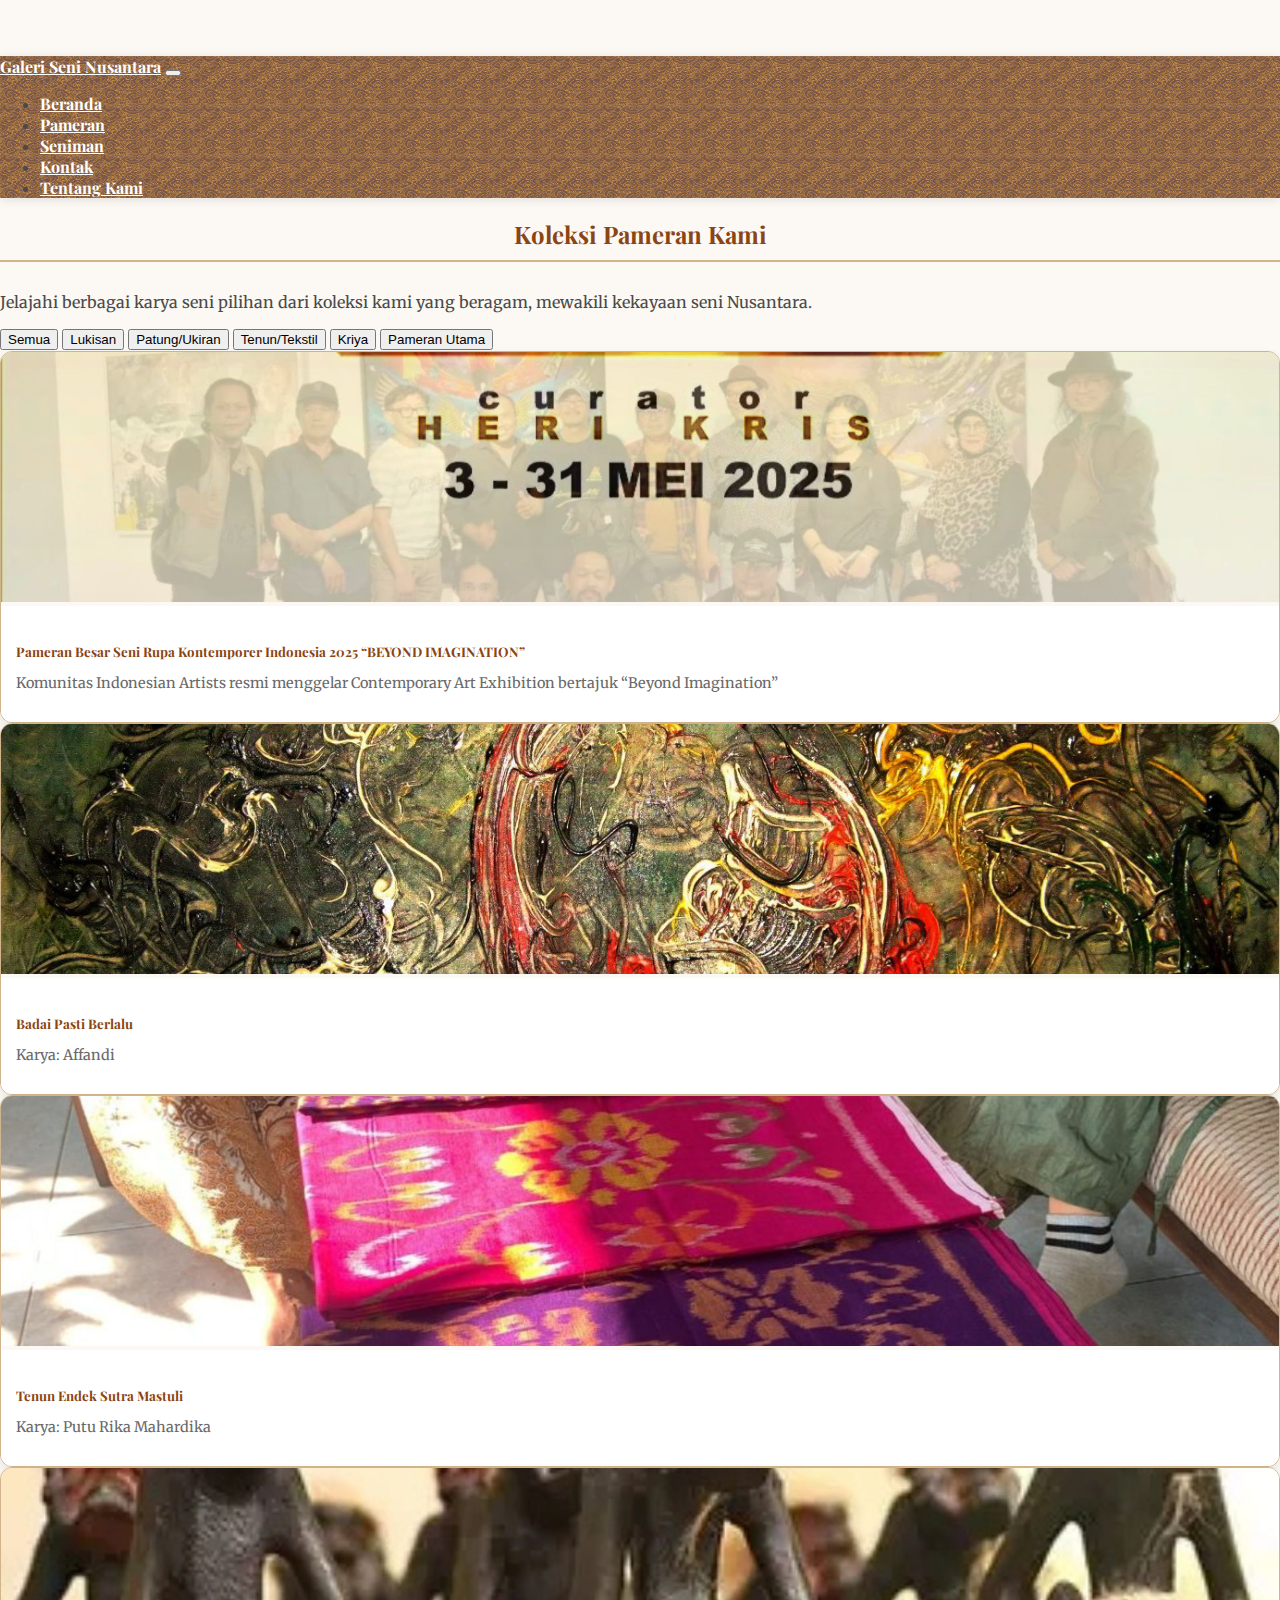
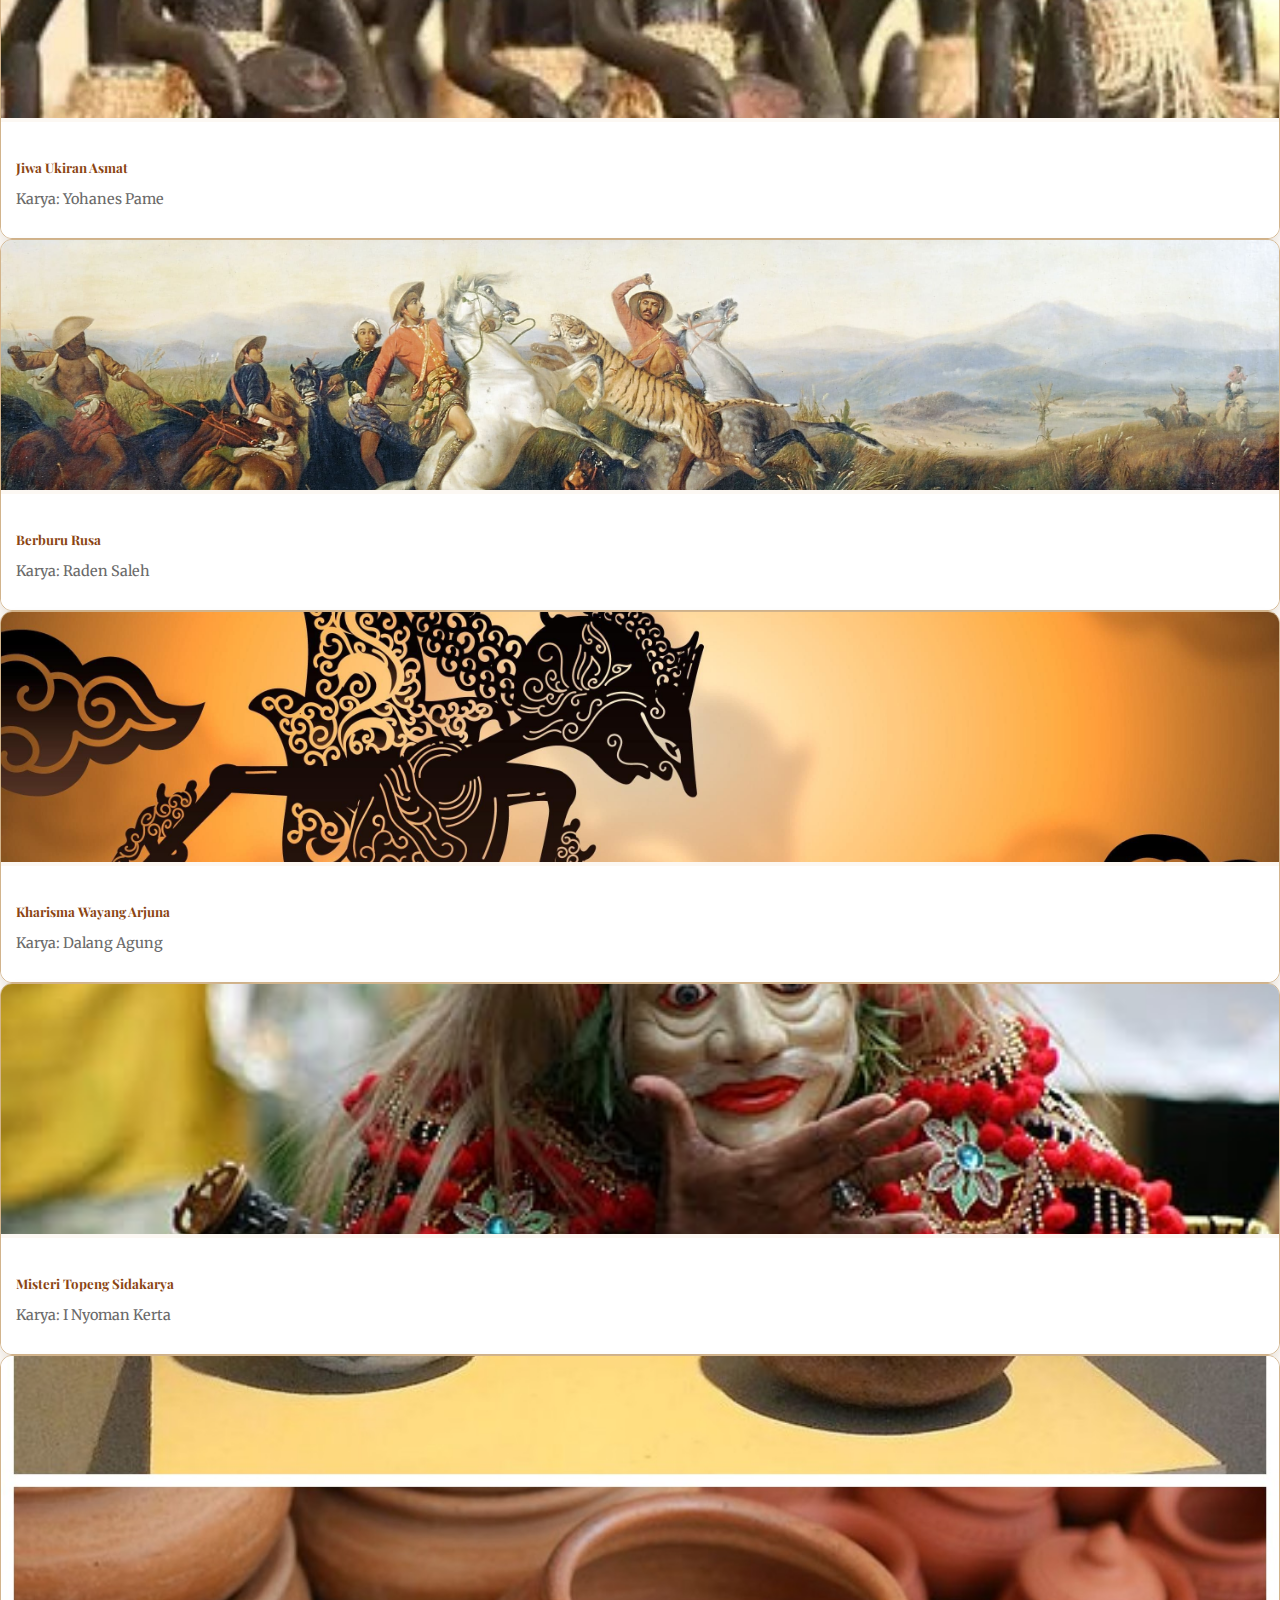
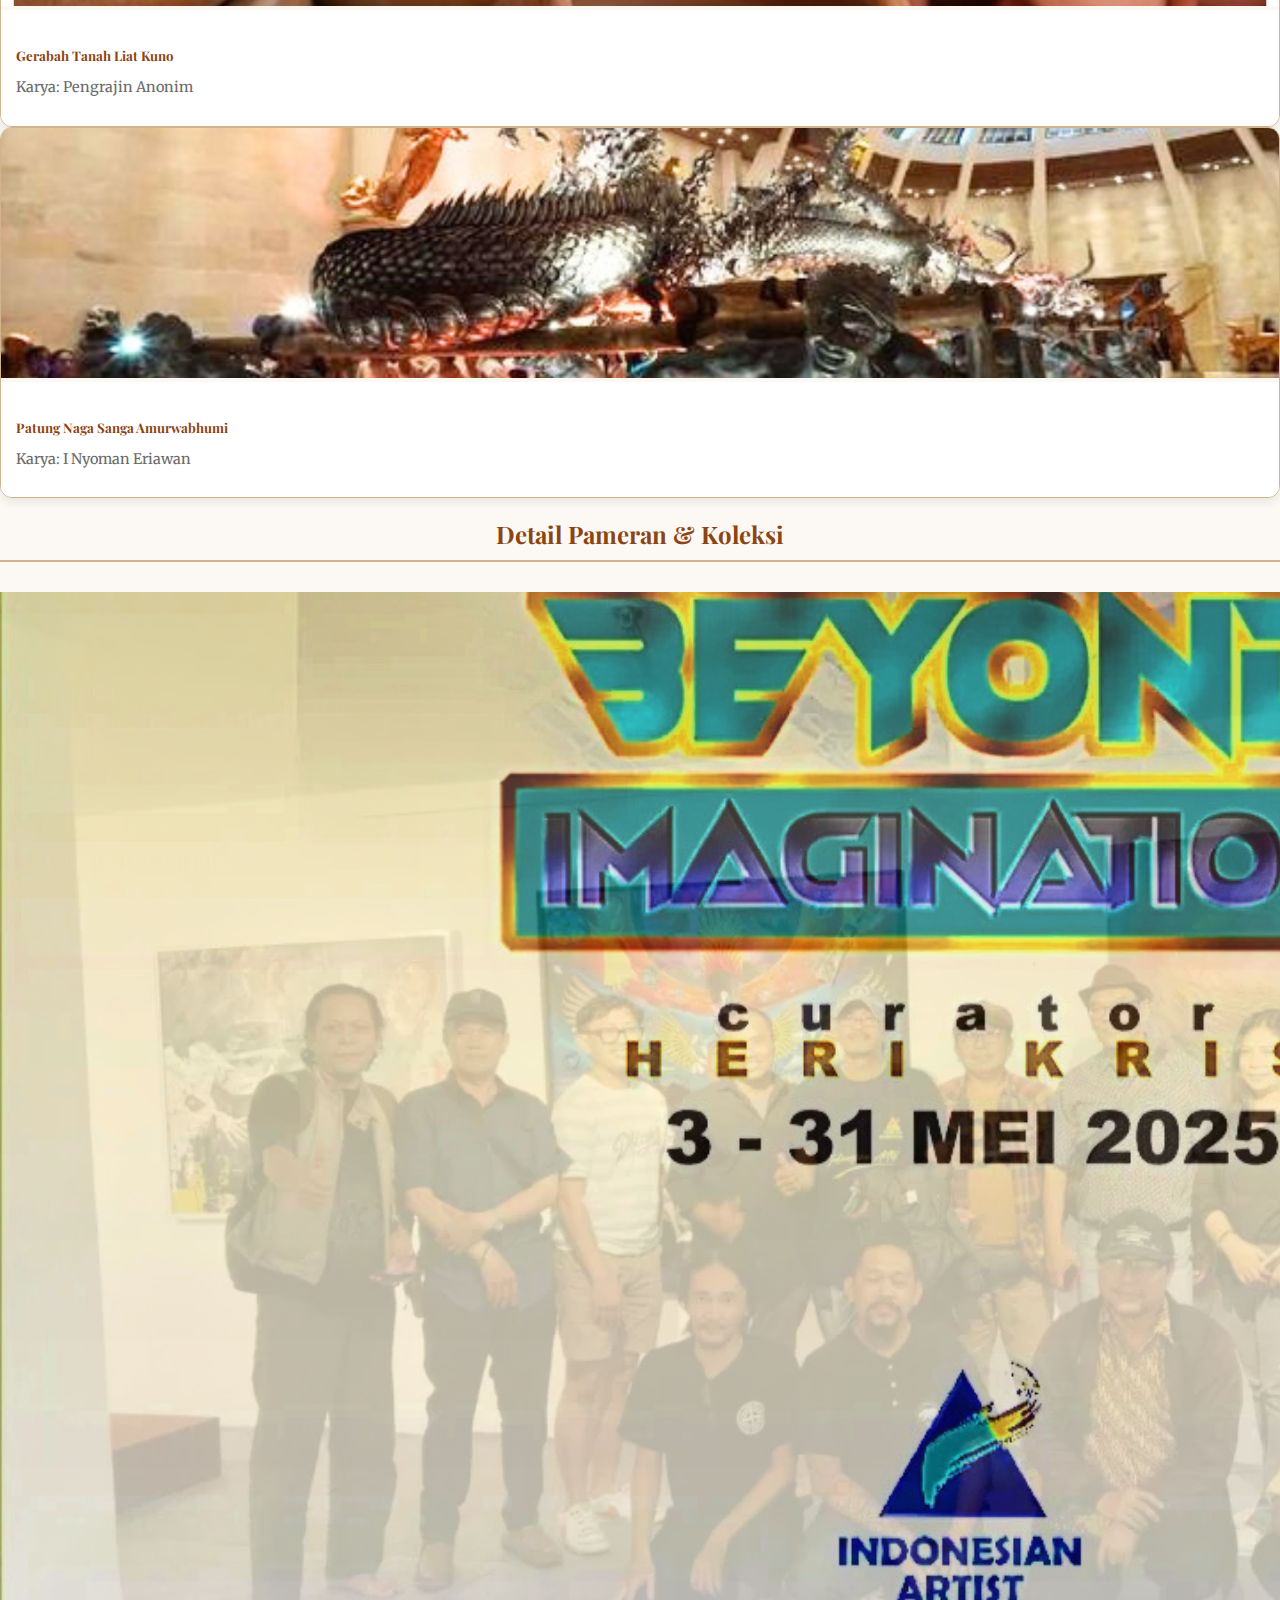
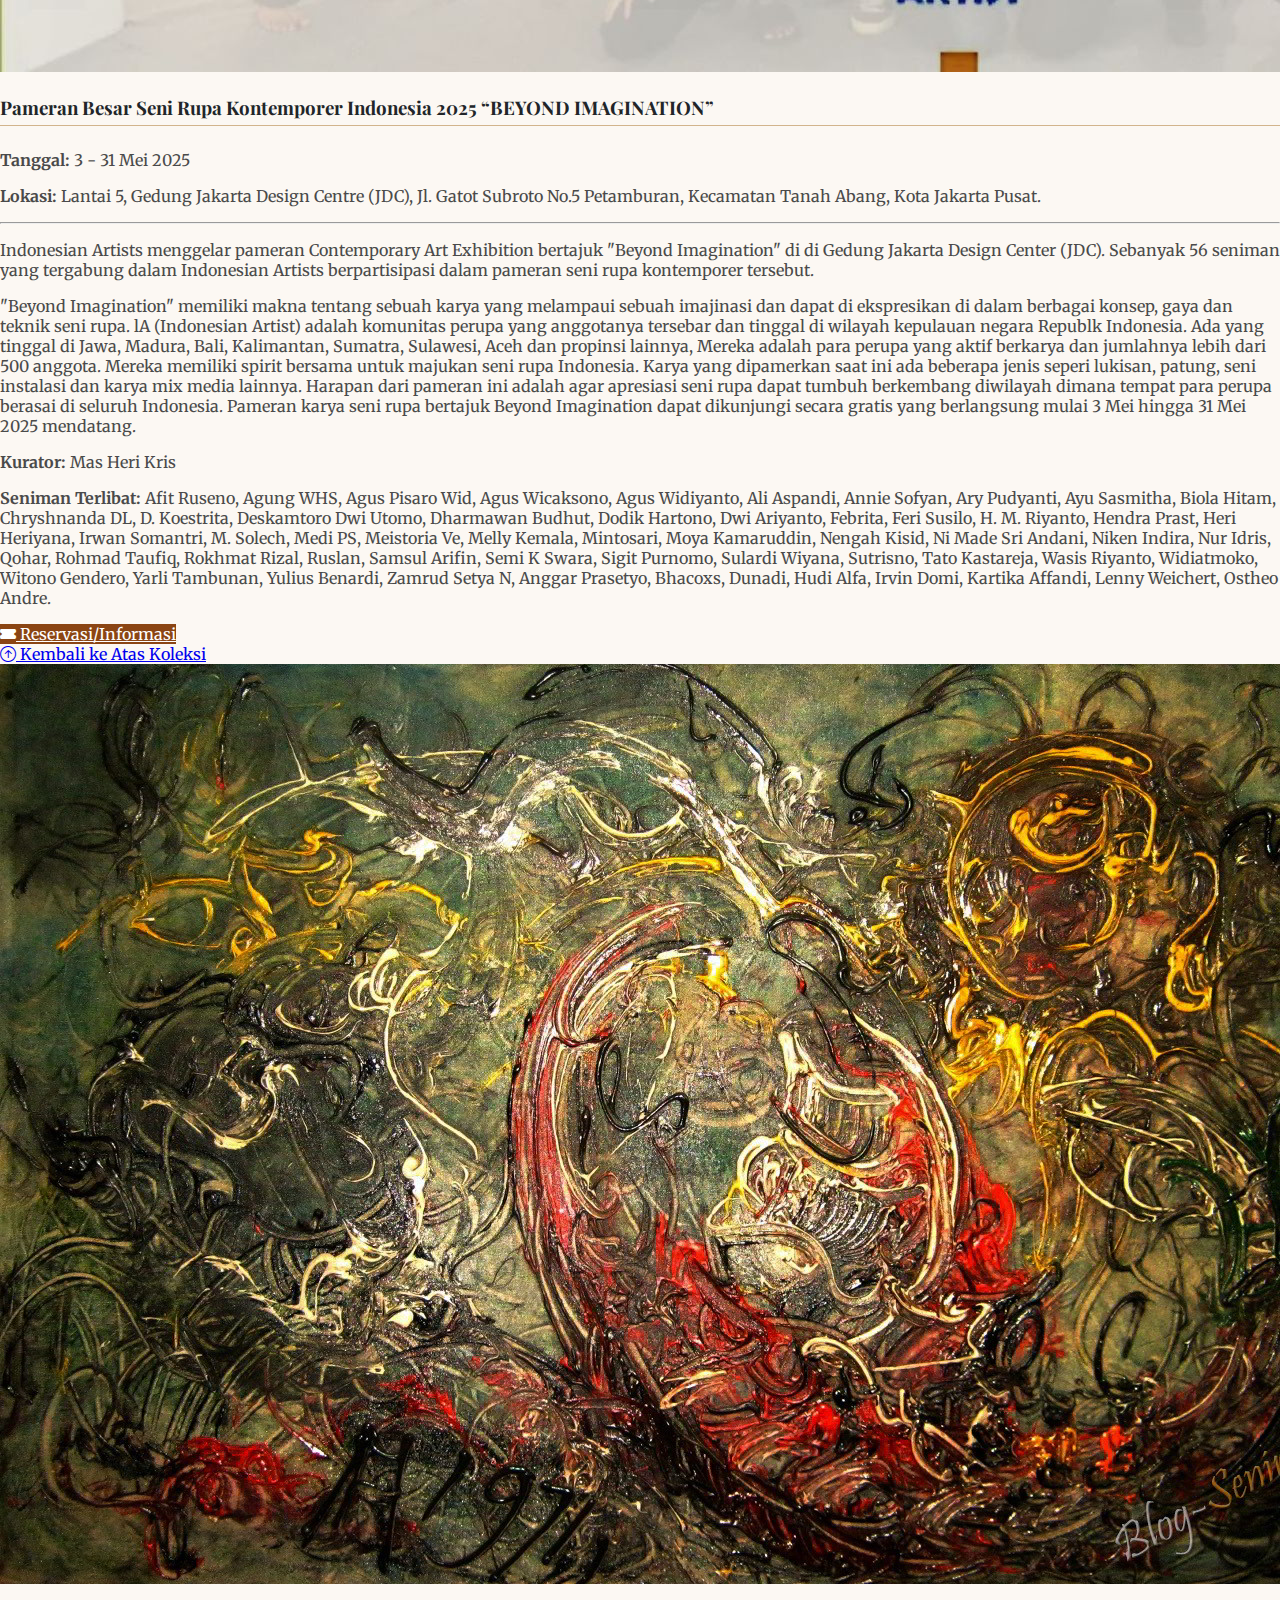
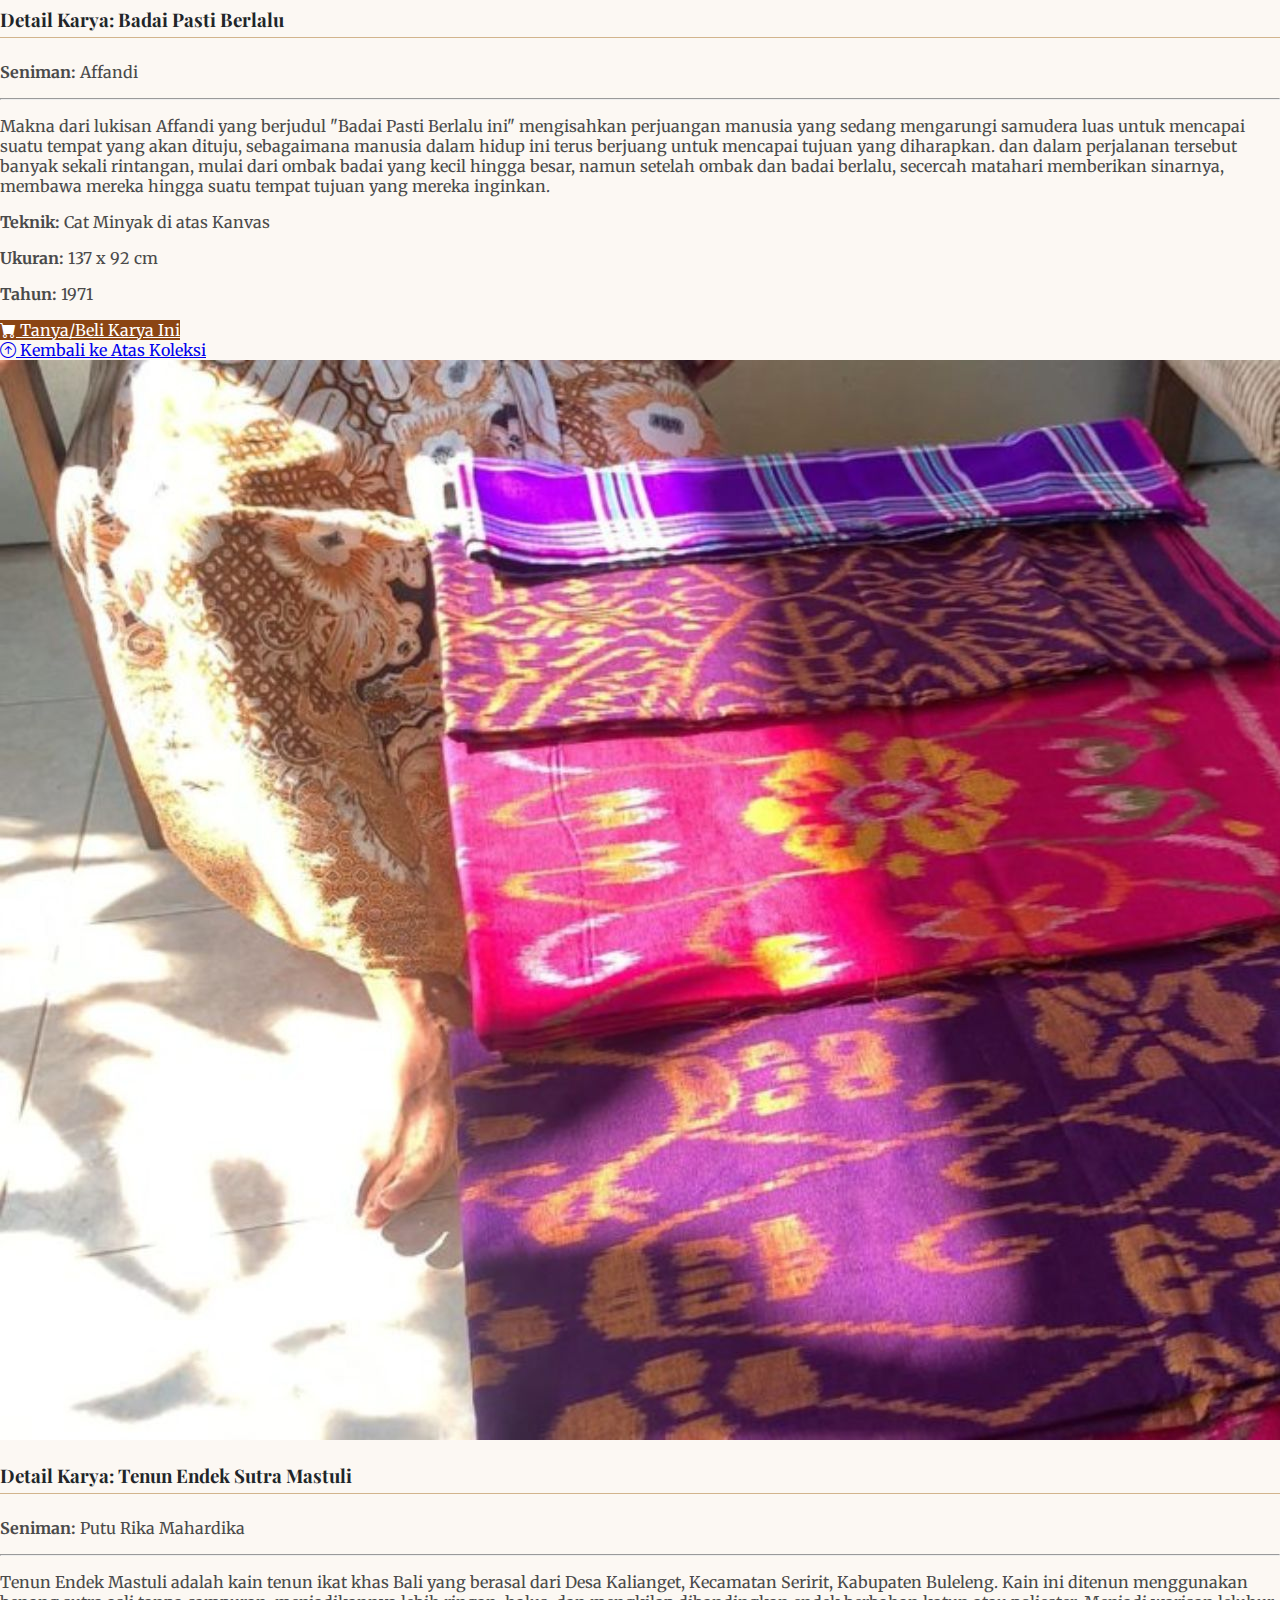
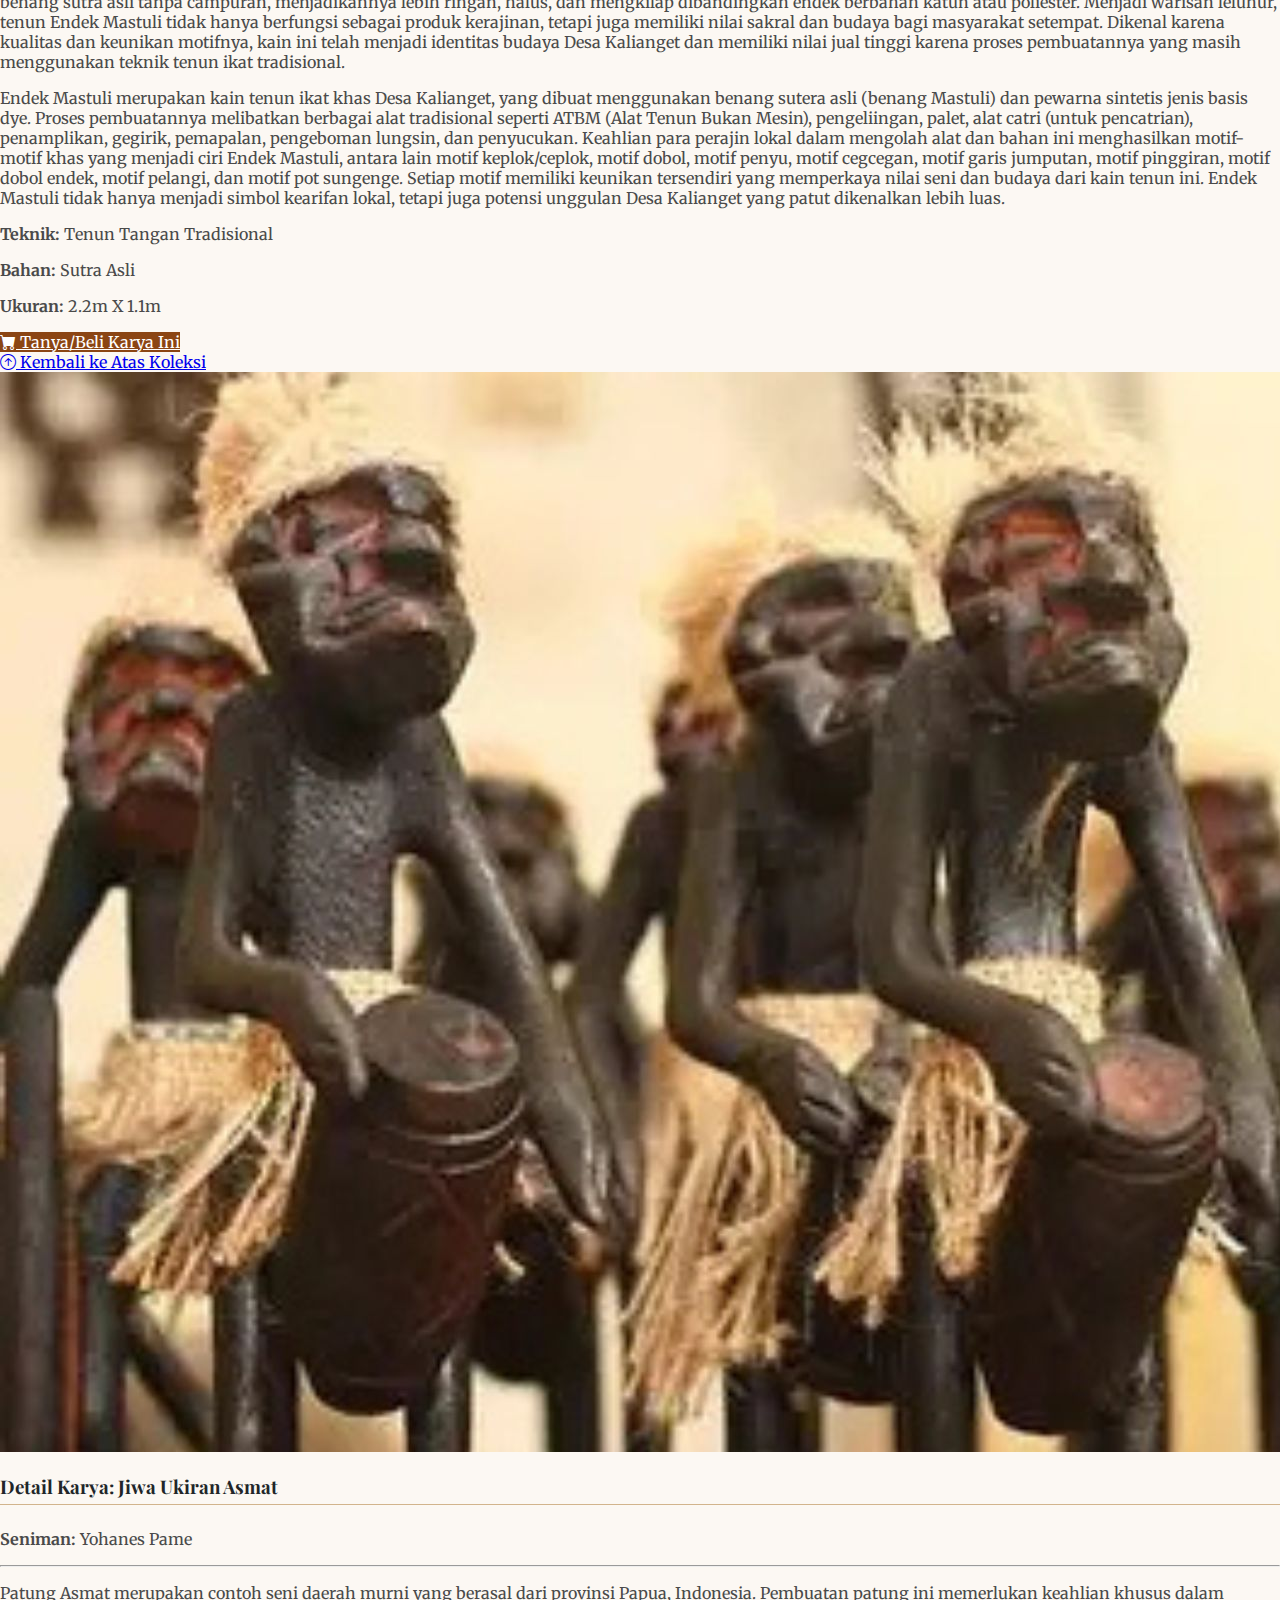
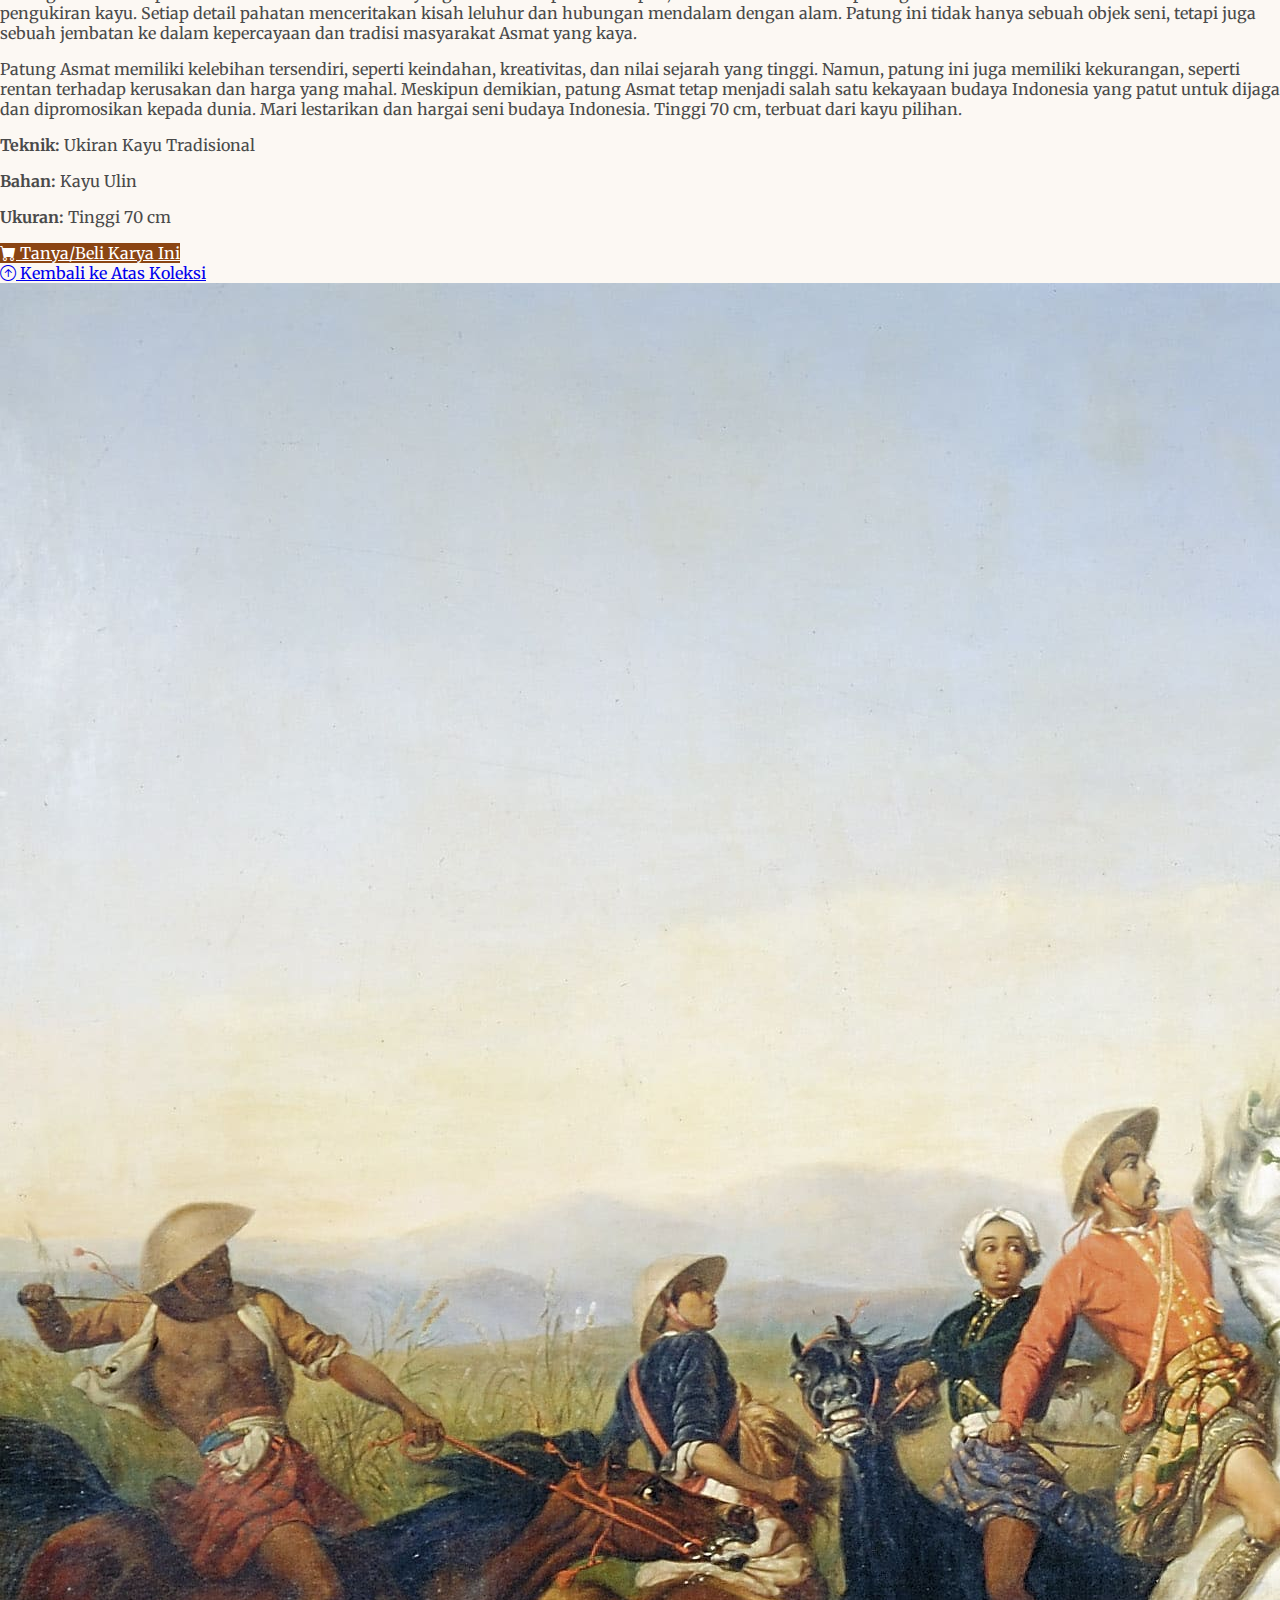
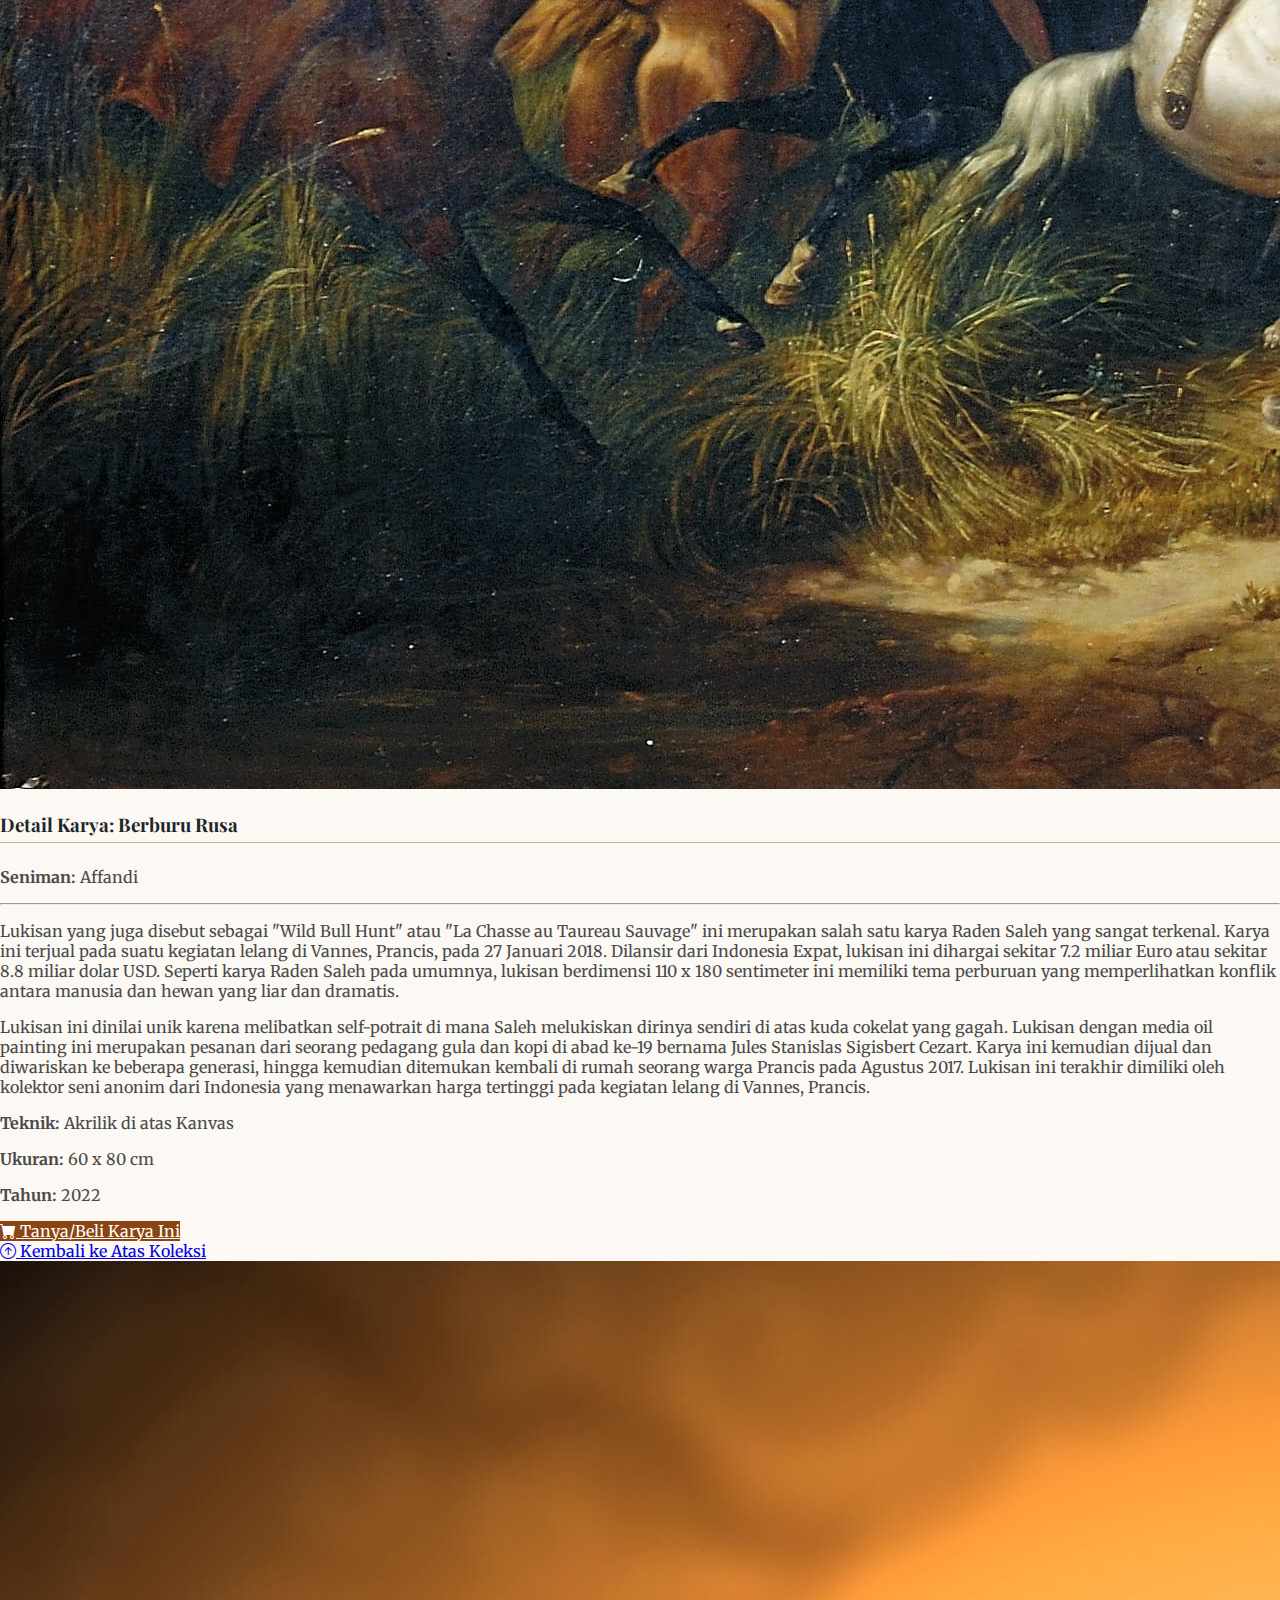
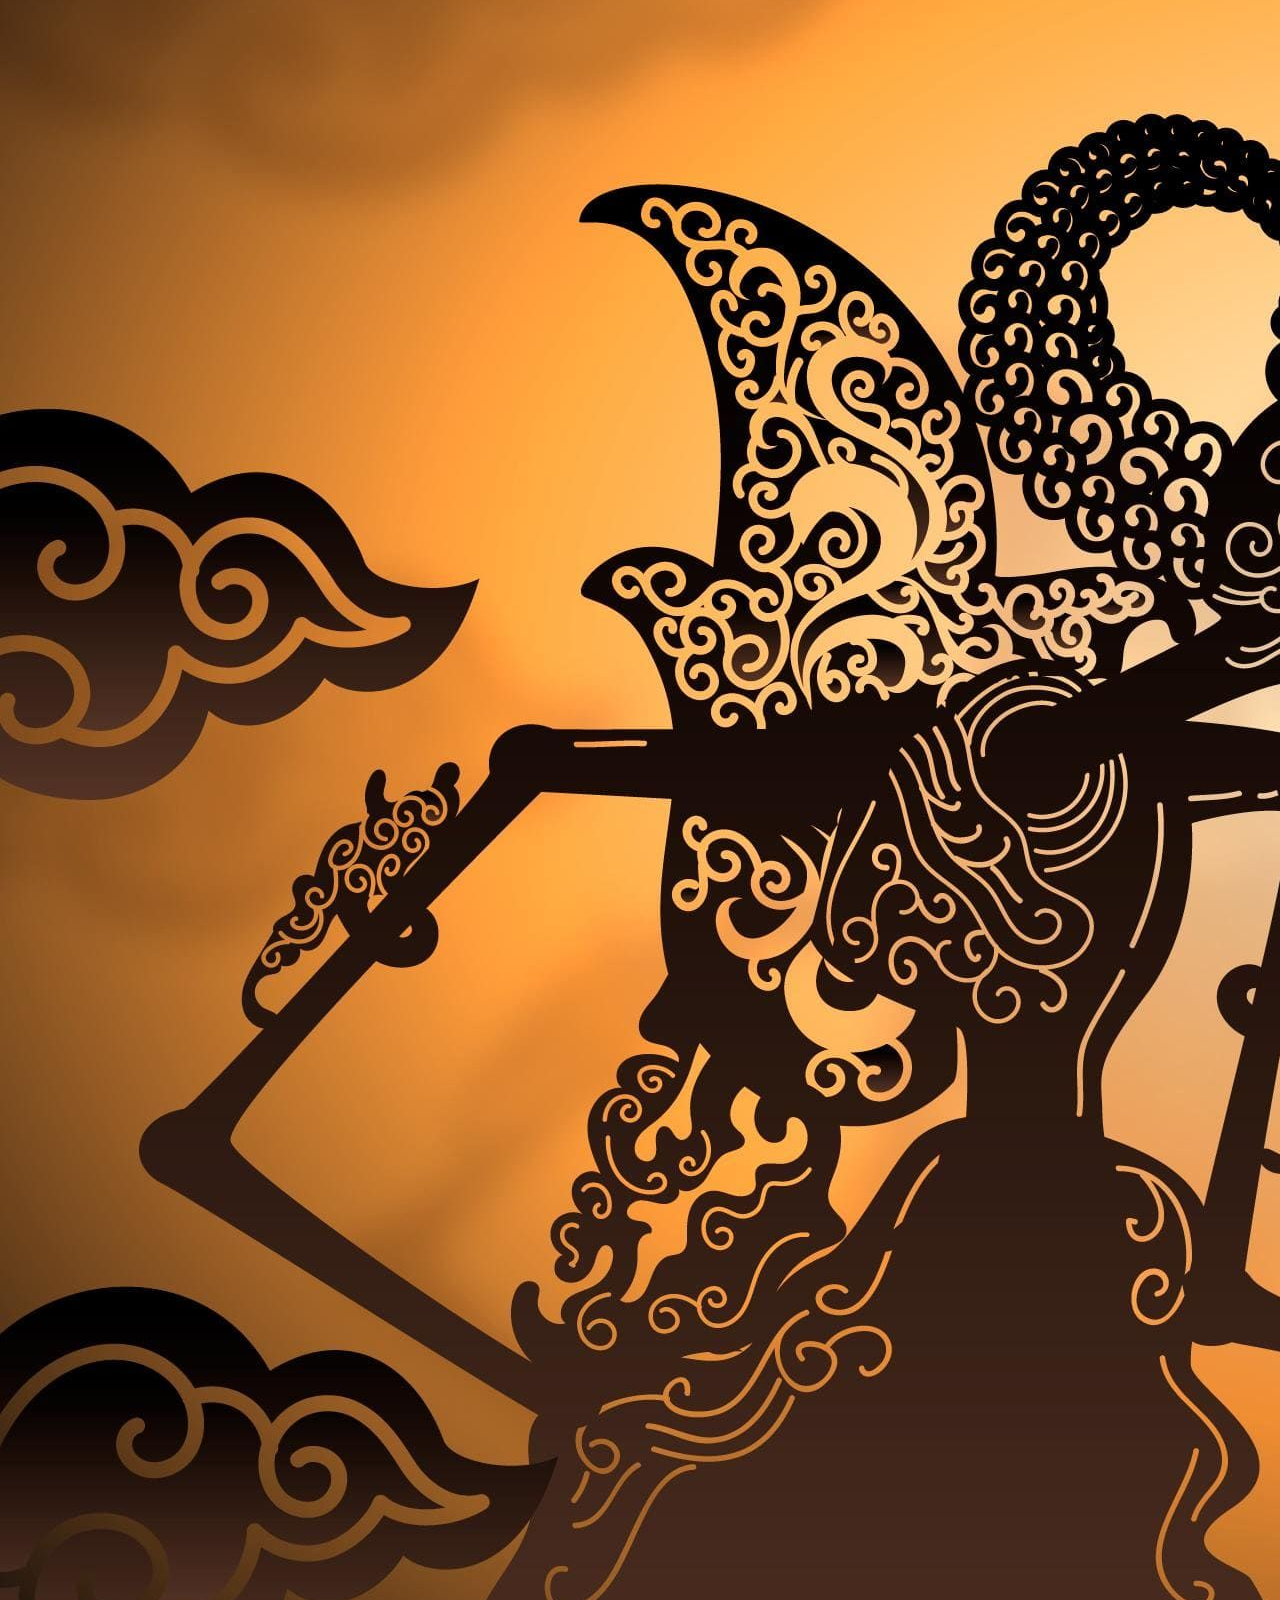
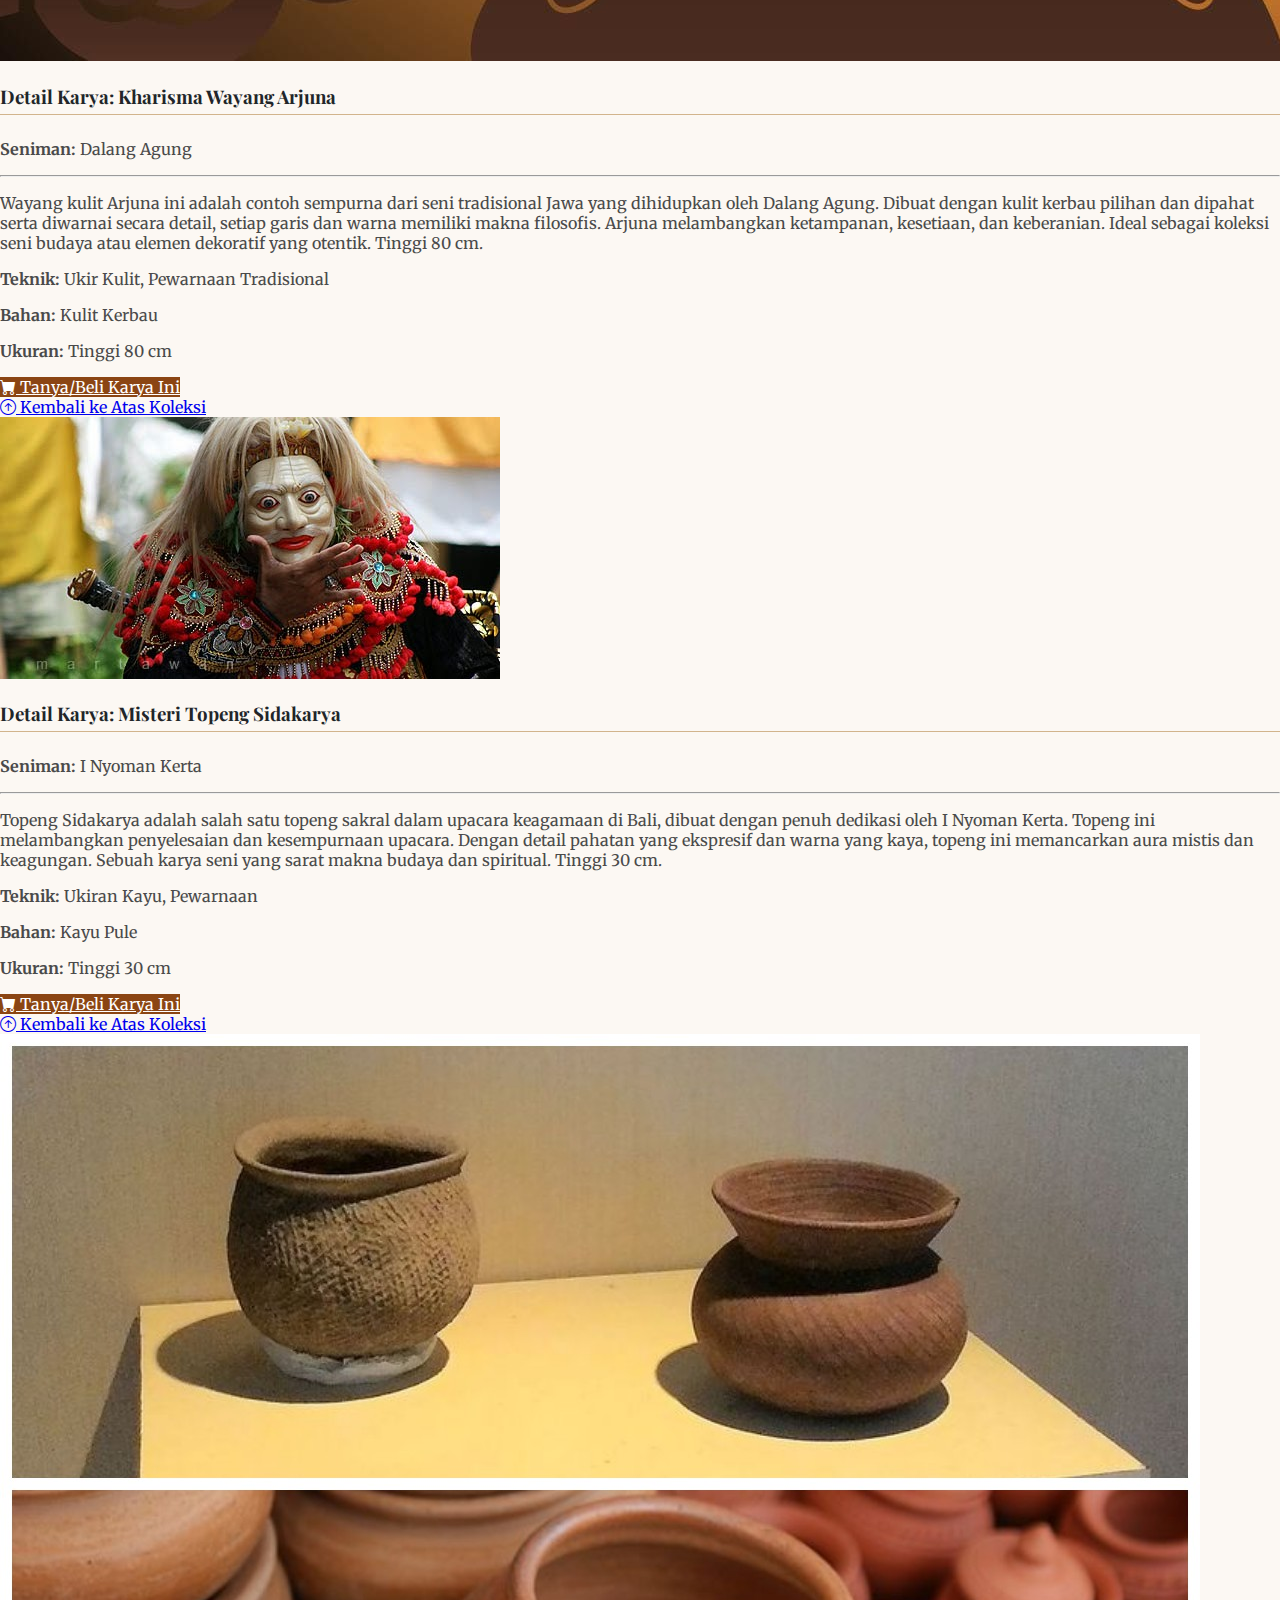
<file: pameran.html>
<!DOCTYPE html>
<html lang="id">
<head>
  <meta charset="UTF-8" />
  <meta name="viewport" content="width=device-width, initial-scale=1.0" />
  <title>Pameran - Galeri Seni Nusantara</title>
  <link href="https://cdn.jsdelivr.net/npm/bootstrap@5.0.2/dist/css/bootstrap.min.css" rel="stylesheet"
    integrity="sha384-EVSTQN3/azprG1Anm3QDgpJLIm9Nao0Yz1ztcQTwFspd3yD65VohhpuuCOmLASjC" crossorigin="anonymous">
  <link rel="stylesheet" href="https://cdn.jsdelivr.net/npm/bootstrap-icons@1.11.3/font/bootstrap-icons.min.css" />
  <link rel="stylesheet" href="css/style.css" />
  <link
    href="https://fonts.googleapis.com/css2?family=Merriweather:wght@400;700&family=Playfair+Display:wght@400;700&display=swap"
    rel="stylesheet" />
</head>
<body>
  <div class="loading-overlay" id="loadingOverlay">
    <div class="spinner"></div>
  </div>
  <nav class="navbar navbar-expand-lg navbar-dark fixed-top">
    <div class="container">
      <a class="navbar-brand" href="index.html">Galeri Seni Nusantara</a>
      <button class="navbar-toggler" type="button" data-bs-toggle="collapse" data-bs-target="#navbarNav"
        aria-controls="navbarNav" aria-expanded="false" aria-label="Toggle navigation">
        <span class="navbar-toggler-icon"></span>
      </button>
      <div class="collapse navbar-collapse" id="navbarNav">
        <ul class="navbar-nav ms-auto">
          <li class="nav-item">
            <a class="nav-link" href="index.html">Beranda</a>
          </li>
          <li class="nav-item">
            <a class="nav-link active" aria-current="page" href="pameran.html">Pameran</a>
          </li>
          <li class="nav-item">
            <a class="nav-link" href="seniman.html">Seniman</a>
          </li>
          <li class="nav-item">
            <a class="nav-link" href="kontak.html">Kontak</a>
          </li>
          <li class="nav-item">
            <a class="nav-link" href="tentang.html">Tentang Kami</a>
          </li>
        </ul>
      </div>
    </div>
  </nav>
  <main class="container mt-4 pt-5">
    <h2 class="section-title">Koleksi Pameran Kami</h2>
    <p class="lead text-center mb-4">
      Jelajahi berbagai karya seni pilihan dari koleksi kami yang beragam, mewakili kekayaan seni Nusantara.
    </p>
    <div class="text-center my-4">
      <button class="btn btn-outline-primary-custom filter-btn active" data-filter="all">Semua</button>
      <button class="btn btn-outline-primary-custom filter-btn" data-filter="lukisan">Lukisan</button>
      <button class="btn btn-outline-primary-custom filter-btn" data-filter="patung">Patung/Ukiran</button>
      <button class="btn btn-outline-primary-custom filter-btn" data-filter="tenun">Tenun/Tekstil</button>
      <button class="btn btn-outline-primary-custom filter-btn" data-filter="kriya">Kriya</button>
      <button class="btn btn-outline-primary-custom filter-btn" data-filter="pameran-utama">Pameran Utama</button>
    </div>
    <div id="top-of-page-collection" style="height: 1px; visibility: hidden;"></div>
    <div class="row" id="art-gallery">
      <div class="col-md-4 mb-4" data-category="pameran-utama">
        <div class="card product-card h-100">
          <img src="img/global/beyoundImagination.jpg" class="card-img-top" alt="Pameran Seni Kontemporer Nusantara">
          <div class="card-body">
            <h5 class="card-title">Pameran Besar Seni Rupa Kontemporer Indonesia 2025 “BEYOND IMAGINATION”</h5>
            <p class="card-text">Komunitas Indonesian Artists resmi menggelar Contemporary Art Exhibition bertajuk “Beyond Imagination”</p>
            <div class="hover-info">
              <p><strong>Tanggal:</strong> 3 - 31 Mei 2025</p>
              <p><strong>Lokasi:</strong> Lantai 5, Gedung Jakarta Design Centre (JDC), Jl. Gatot Subroto No.5 Petamburan, Kecamatan Tanah Abang, Kota Jakarta Pusat.</p>
              <a href="#detail-pameran-kontemporer-section" class="btn btn-sm btn-primary-custom smooth-scroll-btn">
                Lihat Detail Pameran
              </a>
            </div>
          </div>
        </div>
      </div>
      <div class="col-md-4 mb-4" data-category="lukisan">
        <div class="card product-card h-100">
          <img src="img/koleksi/luk_Badai-Pasti-Berlalu-Affandi.jpg" class="card-img-top" alt="Lukisan Raja Ampat" />
          <div class="card-body">
            <h5 class="card-title">Badai Pasti Berlalu</h5>
            <p class="card-text">Karya: Affandi</p>
            <div class="hover-info">
              <p><strong>Deskripsi:</strong> Tahun Pembuatan : 1971
              Ukuran : 137cm X 92cm
              Media : Oil on Canvas</p>
              <a href="#detail-badai-pasti-berlalu" class="btn btn-sm btn-primary-custom smooth-scroll-btn">Lihat Detail</a>
            </div>
          </div>
        </div>
      </div>
      <div class="col-md-4 mb-4" data-category="tenun">
        <div class="card product-card h-100">
          <img src="img/koleksi/tenunEndekSutraMastuli.jpg" class="card-img-top" alt="Tenun Endek Sutra Mastuli" />
          <div class="card-body">
            <h5 class="card-title">Tenun Endek Sutra Mastuli</h5>
            <p class="card-text">Karya: Putu  Rika Mahardika</p>
            <div class="hover-info">
              <p><strong>Deskripsi:</strong>
              (Tenun Endek Sutra Mastuli)
              Kain tenun asli Desa Kalianget, Kec. Seririt, Kab. Buleleng, Bali.
              Ukuran : 2.2m X 1.1m</p>
              <a href="#detail-tenun-endek-sutra-mastuli" class="btn btn-sm btn-primary-custom smooth-scroll-btn">Lihat Detail</a>
            </div>
          </div>
        </div>
      </div>
      <div class="col-md-4 mb-4" data-category="patung">
        <div class="card product-card h-100">
          <img src="img/koleksi/seniPatung_Asmat.jpg" class="card-img-top" alt="Patung Ukir Asmat" />
          <div class="card-body">
            <h5 class="card-title">Jiwa Ukiran Asmat</h5>
            <p class="card-text">Karya: Yohanes Pame</p>
            <div class="hover-info">
              <p><strong>Deskripsi:</strong> Patung ukiran kayu khas suku Asmat, Papua, melambangkan leluhur dan
                kekuatan alam. Tinggi 70 cm.</p>
              <a href="#detail-ukiran-asmat" class="btn btn-sm btn-primary-custom smooth-scroll-btn">Lihat Detail</a>
            </div>
          </div>
        </div>
      </div>
      <div class="col-md-4 mb-4" data-category="lukisan">
        <div class="card product-card h-100">
          <img src="img/koleksi/luk_Berburu-Rusa-karya-Raden-Saleh.jpg" class="card-img-top" alt="Lukisan Berburu Rusa" />
          <div class="card-body">
            <h5 class="card-title">Berburu Rusa</h5>
            <p class="card-text">Karya: Raden Saleh</p>
            <div class="hover-info">
              <p><strong>Deskripsi:</strong>  Tahun Pembuatan : 1971
              Ukuran : 110cm X 180cm
              Media : Oil on Canvas
              </p>
              <a href="#detail-lukisan-Berburu-Rusa-Raden-Saleh" class="btn btn-sm btn-primary-custom smooth-scroll-btn">Lihat
                Detail</a>
            </div>
          </div>
        </div>
      </div>
      <div class="col-md-4 mb-4" data-category="kriya">
        <div class="card product-card h-100">
          <img src="img/koleksi/wayangArjuna.jpg" class="card-img-top" alt="Wayang Kulit" />
          <div class="card-body">
            <h5 class="card-title">Kharisma Wayang Arjuna</h5>
            <p class="card-text">Karya: Dalang Agung</p>
            <div class="hover-info">
              <p><strong>Deskripsi:</strong> Wayang kulit Arjuna, dibuat dengan teknik tradisional, detail ukiran dan
                pewarnaan yang halus. Tinggi 80 cm.</p>
              <a href="#detail-wayang-arjuna" class="btn btn-sm btn-primary-custom smooth-scroll-btn">Lihat Detail</a>
            </div>
          </div>
        </div>
      </div>
      <div class="col-md-4 mb-4" data-category="kriya">
        <div class="card product-card h-100">
          <img src="img/koleksi/topengSidakarya.jpg" class="card-img-top" alt="Topeng Bali" />
          <div class="card-body">
            <h5 class="card-title">Misteri Topeng Sidakarya</h5>
            <p class="card-text">Karya: I Nyoman Kerta</p>
            <div class="hover-info">
              <p><strong>Deskripsi:</strong> Topeng ukiran kayu khas Bali, digunakan dalam upacara keagamaan, penuh
                dengan detail artistik. Tinggi 30 cm.</p>
              <a href="#detail-topeng-sidakarya" class="btn btn-sm btn-primary-custom smooth-scroll-btn">Lihat
                Detail</a>
            </div>
          </div>
        </div>
      </div>
      <div class="col-md-4 mb-4" data-category="kriya">
        <div class="card product-card h-100">
          <img src="img/koleksi/gerabah_Kriya.jpg" class="card-img-top" alt="Gerabah Tanah Liat Kuno" />
          <div class="card-body">
            <h5 class="card-title">Gerabah Tanah Liat Kuno</h5>
            <p class="card-text">Karya: Pengrajin Anonim</p>
            <div class="hover-info">
              <p><strong>Deskripsi:</strong> Replika gerabah kuno dari situs arkeologi, dibuat dengan teknik tradisional
                untuk melestarikan warisan budaya. Diameter 25 cm.</p>
              <a href="#detail-gerabah-kuno" class="btn btn-sm btn-primary-custom smooth-scroll-btn">Lihat Detail</a>
            </div>
          </div>
        </div>
      </div>
      <div class="col-md-4 mb-4" data-category="patung">
        <div class="card product-card h-100">
          <img src="img/koleksi/nagaSangaAmurwabhumi.jpg" class="card-img-top" alt="Ukiran Naga Emas" />
          <div class="card-body">
            <h5 class="card-title">Patung Naga Sanga Amurwabhumi</h5>
            <p class="card-text">Karya: I Nyoman Eriawan</p>
            <div class="hover-info">
              <p><strong>Deskripsi:</strong> Mahakarya berupa patung naga yang terbuat dari perak dengan ukuran panjang 20 meter, lebar 180 cm dan tinggi 135 cm yang memerlukan 720 kg perak. Dikerjakan selama 5 tahun 6 bulan, patung perak merupakan gagasan I Nyoman Eriawan bersama para seniman dari Kecamatan Tegalalang Kabupaten Gianyar.</p>
              <a href="#detail-naga-sanga-amurwabhumi" class="btn btn-sm btn-primary-custom smooth-scroll-btn">Lihat Detail</a>
            </div>
          </div>
        </div>
      </div>
    </div>
    <h2 class="section-title mt-5">Detail Pameran & Koleksi</h2>
    <section id="detail-pameran-kontemporer-section" class="py-5 mt-5 bg-light rounded shadow-sm detail-section">
      <div class="row align-items-center">
        <div class="col-md-6 mb-4 mb-md-0">
          <img src="img/global/beyoundImagination.jpg" class="img-fluid rounded"
            alt="Gambar Pameran Seni Kontemporer Nusantara">
        </div>
        <div class="col-md-6">
          <h3 class="section-title-small text-dark">Pameran Besar Seni Rupa Kontemporer Indonesia 2025 “BEYOND IMAGINATION”</h3>
          <p class="text-muted"><strong>Tanggal:</strong> 3 - 31 Mei 2025</p>
          <p class="text-muted"><strong>Lokasi:</strong>  Lantai 5, Gedung Jakarta Design Centre (JDC), Jl. Gatot Subroto No.5 Petamburan, Kecamatan Tanah Abang, Kota Jakarta Pusat.</p>
          <hr>
          <p class="text-secondary">Indonesian Artists menggelar pameran Contemporary Art Exhibition bertajuk "Beyond Imagination" di di Gedung Jakarta Design Center (JDC). Sebanyak 56 seniman yang tergabung dalam Indonesian Artists berpartisipasi dalam pameran seni rupa kontemporer tersebut.</p>
          <p>"Beyond Imagination" memiliki makna tentang sebuah karya yang melampaui sebuah imajinasi dan dapat di ekspresikan di dalam berbagai konsep, gaya dan teknik seni rupa. lA (Indonesian Artist) adalah komunitas perupa yang anggotanya tersebar dan tinggal di wilayah kepulauan negara Republk Indonesia. Ada yang tinggal di Jawa, Madura, Bali, Kalimantan, Sumatra, Sulawesi, Aceh dan propinsi lainnya, Mereka adalah para perupa yang aktif berkarya dan jumlahnya lebih dari 500 anggota. Mereka memiliki spirit bersama untuk majukan seni rupa Indonesia. Karya yang dipamerkan saat ini ada beberapa jenis seperi lukisan, patung, seni instalasi dan karya mix media lainnya. Harapan dari pameran ini adalah agar apresiasi seni rupa dapat tumbuh berkembang diwilayah dimana tempat para perupa berasai di seluruh Indonesia.
          Pameran karya seni rupa bertajuk Beyond Imagination dapat dikunjungi secara gratis yang berlangsung mulai 3 Mei hingga 31 Mei 2025 mendatang.</p>
          <p class="text-secondary"><strong>Kurator:</strong> Mas Heri Kris</p>
          <p class="text-secondary"><strong>Seniman Terlibat:</strong> Afit Ruseno, Agung WHS, Agus Pisaro Wid, Agus Wicaksono, Agus Widiyanto, Ali Aspandi, Annie Sofyan, Ary Pudyanti, Ayu Sasmitha, Biola Hitam, Chryshnanda DL, D. Koestrita, Deskamtoro Dwi Utomo, Dharmawan Budhut, Dodik Hartono, Dwi Ariyanto, Febrita, Feri Susilo, H. M. Riyanto, Hendra Prast, Heri Heriyana, Irwan Somantri, M. Solech, Medi PS, Meistoria Ve, Melly Kemala, Mintosari, Moya Kamaruddin, Nengah Kisid,  Ni Made Sri Andani, Niken Indira, Nur Idris, Qohar, Rohmad  Taufiq, Rokhmat Rizal, Ruslan, Samsul Arifin, Semi K Swara, Sigit Purnomo, Sulardi Wiyana, Sutrisno, Tato Kastareja, Wasis Riyanto, Widiatmoko, Witono Gendero, Yarli Tambunan, Yulius Benardi, Zamrud Setya N, Anggar Prasetyo, Bhacoxs, Dunadi, Hudi Alfa, Irvin Domi, Kartika Affandi, Lenny Weichert, Ostheo Andre.</p>
          <a href="kontak.html" class="btn btn-primary-custom mt-3"><i class="bi bi-ticket-fill"></i>
            Reservasi/Informasi</a>
        </div>
      </div>
      <div class="text-center mt-4">
        <a href="#top-of-page-collection" class="btn btn-outline-secondary smooth-scroll-btn"><i
            class="bi bi-arrow-up-circle"></i> Kembali ke Atas Koleksi</a>
      </div>
    </section>
    <section id="detail-badai-pasti-berlalu" class="py-5 mt-5 bg-light rounded shadow-sm detail-section">
      <div class="row align-items-center">
        <div class="col-md-6 mb-4 mb-md-0">
          <img src="img/koleksi/luk_Badai-Pasti-Berlalu-Affandi.jpg" class="img-fluid rounded" alt="Detail Lukisan Raja Ampat">
        </div>
        <div class="col-md-6">
          <h3 class="section-title-small text-dark">Detail Karya: Badai Pasti Berlalu</h3>
          <p class="text-muted"><strong>Seniman:</strong> Affandi</p>
          <hr>
          <p class="text-secondary">Makna dari lukisan Affandi yang berjudul "Badai Pasti Berlalu ini" mengisahkan perjuangan manusia yang sedang mengarungi samudera luas untuk mencapai suatu tempat yang akan dituju, sebagaimana manusia dalam hidup ini terus berjuang untuk mencapai tujuan yang diharapkan. dan dalam perjalanan tersebut banyak sekali rintangan, mulai dari ombak badai yang kecil hingga besar, namun setelah ombak dan badai berlalu, secercah matahari memberikan sinarnya, membawa mereka hingga suatu tempat tujuan yang mereka inginkan. </p>
          <p class="text-secondary"><strong>Teknik:</strong> Cat Minyak di atas Kanvas</p>
          <p class="text-secondary"><strong>Ukuran:</strong> 137 x 92 cm</p>
          <p class="text-secondary"><strong>Tahun:</strong> 1971</p>
          <a href="kontak.html" class="btn btn-primary-custom mt-3"><i class="bi bi-cart-fill"></i> Tanya/Beli Karya
            Ini</a>
        </div>
      </div>
      <div class="text-center mt-4">
        <a href="#top-of-page-collection" class="btn btn-outline-secondary smooth-scroll-btn"><i
            class="bi bi-arrow-up-circle"></i> Kembali ke Atas Koleksi</a>
      </div>
    </section>
    <section id="detail-tenun-endek-sutra-mastuli" class="py-5 mt-5 bg-light rounded shadow-sm detail-section">
      <div class="row align-items-center">
        <div class="col-md-6 mb-4 mb-md-0">
          <img src="img/koleksi/tenunEndekSutraMastuli.jpg" class="img-fluid rounded" alt="Detail Tenun Endek Sutra Mastuli">
        </div>
        <div class="col-md-6">
          <h3 class="section-title-small text-dark">Detail Karya: Tenun Endek Sutra Mastuli</h3>
          <p class="text-muted"><strong>Seniman:</strong> Putu  Rika Mahardika</p>
          <hr>
          <p class="text-secondary">Tenun Endek Mastuli adalah kain tenun ikat khas Bali yang berasal dari Desa Kalianget, Kecamatan Seririt, Kabupaten Buleleng. Kain ini ditenun menggunakan benang sutra asli tanpa campuran, menjadikannya lebih ringan, halus, dan mengkilap dibandingkan endek berbahan katun atau poliester. Menjadi warisan leluhur, tenun Endek Mastuli tidak hanya berfungsi sebagai produk kerajinan, tetapi juga memiliki nilai sakral dan budaya bagi masyarakat setempat. Dikenal karena kualitas dan keunikan motifnya, kain ini telah menjadi identitas budaya Desa Kalianget dan memiliki nilai jual tinggi karena proses pembuatannya yang masih menggunakan teknik tenun ikat tradisional.</p>
          <p>Endek Mastuli merupakan kain tenun ikat khas Desa Kalianget,  yang dibuat menggunakan benang sutera asli (benang Mastuli) dan pewarna sintetis jenis basis dye. Proses pembuatannya melibatkan berbagai alat tradisional seperti ATBM (Alat Tenun Bukan Mesin), pengeliingan, palet, alat catri (untuk pencatrian), penamplikan, gegirik, pemapalan, pengeboman lungsin, dan penyucukan. Keahlian para perajin lokal dalam mengolah alat dan bahan ini menghasilkan motif-motif khas yang menjadi ciri Endek Mastuli, antara lain motif keplok/ceplok, motif dobol, motif penyu, motif cegcegan, motif garis jumputan, motif pinggiran, motif dobol endek, motif pelangi, dan motif pot sungenge. Setiap motif memiliki keunikan tersendiri yang memperkaya nilai seni dan budaya dari kain tenun ini. Endek Mastuli tidak hanya menjadi simbol kearifan lokal, tetapi juga potensi unggulan Desa Kalianget yang patut dikenalkan lebih luas.</p>
          <p class="text-secondary"><strong>Teknik:</strong> Tenun Tangan Tradisional</p>
          <p class="text-secondary"><strong>Bahan:</strong> Sutra Asli</p>
          <p class="text-secondary"><strong>Ukuran:</strong> 2.2m X 1.1m</p>
          <a href="kontak.html" class="btn btn-primary-custom mt-3"><i class="bi bi-cart-fill"></i> Tanya/Beli Karya
            Ini</a>
        </div>
      </div>
      <div class="text-center mt-4">
        <a href="#top-of-page-collection" class="btn btn-outline-secondary smooth-scroll-btn"><i
            class="bi bi-arrow-up-circle"></i> Kembali ke Atas Koleksi</a>
      </div>
    </section>
    <section id="detail-ukiran-asmat" class="py-5 mt-5 bg-light rounded shadow-sm detail-section">
      <div class="row align-items-center">
        <div class="col-md-6 mb-4 mb-md-0">
          <img src="img/koleksi/seniPatung_Asmat.jpg" class="img-fluid rounded" alt="Detail Patung Ukir Asmat">
        </div>
        <div class="col-md-6">
          <h3 class="section-title-small text-dark">Detail Karya: Jiwa Ukiran Asmat</h3>
          <p class="text-muted"><strong>Seniman:</strong> Yohanes Pame</p>
          <hr>
          <p class="text-secondary">Patung Asmat merupakan contoh seni daerah murni yang berasal dari provinsi Papua, Indonesia. Pembuatan patung ini memerlukan keahlian khusus dalam pengukiran kayu. Setiap detail pahatan menceritakan kisah leluhur dan hubungan mendalam dengan
          alam. Patung ini tidak hanya sebuah objek seni, tetapi juga sebuah jembatan ke dalam kepercayaan dan tradisi
          masyarakat Asmat yang kaya.</p>
          <p>Patung Asmat memiliki kelebihan tersendiri, seperti keindahan, kreativitas, dan nilai sejarah yang tinggi. Namun, patung ini juga memiliki kekurangan, seperti rentan terhadap kerusakan dan harga yang mahal. Meskipun demikian, patung Asmat tetap menjadi salah satu kekayaan budaya Indonesia yang patut untuk dijaga dan dipromosikan kepada dunia. Mari lestarikan dan hargai seni budaya Indonesia. Tinggi 70 cm, terbuat dari kayu pilihan.</p>
          <p class="text-secondary"><strong>Teknik:</strong> Ukiran Kayu Tradisional</p>
          <p class="text-secondary"><strong>Bahan:</strong> Kayu Ulin</p>
          <p class="text-secondary"><strong>Ukuran:</strong> Tinggi 70 cm</p>
          <a href="kontak.html" class="btn btn-primary-custom mt-3"><i class="bi bi-cart-fill"></i> Tanya/Beli Karya
            Ini</a>
        </div>
      </div>
      <div class="text-center mt-4">
        <a href="#top-of-page-collection" class="btn btn-outline-secondary smooth-scroll-btn"><i
            class="bi bi-arrow-up-circle"></i> Kembali ke Atas Koleksi</a>
      </div>
    </section>
    <section id="detail-lukisan-Berburu-Rusa-Raden-Saleh" class="py-5 mt-5 bg-light rounded shadow-sm detail-section">
      <div class="row align-items-center">
        <div class="col-md-6 mb-4 mb-md-0">
          <img src="img/koleksi/luk_Berburu-Rusa-karya-Raden-Saleh.jpg" class="img-fluid rounded" alt="Detail Lukisan Hiruk Pikuk Pasar">
        </div>
        <div class="col-md-6">
          <h3 class="section-title-small text-dark">Detail Karya: Berburu Rusa</h3>
          <p class="text-muted"><strong>Seniman:</strong> Affandi</p>
          <hr>
          <p class="text-secondary">Lukisan yang juga disebut sebagai "Wild Bull Hunt" atau "La Chasse au Taureau Sauvage" ini merupakan salah satu karya Raden Saleh yang sangat terkenal. Karya ini terjual pada suatu kegiatan lelang di Vannes, Prancis, pada 27 Januari 2018. Dilansir dari Indonesia Expat, lukisan ini dihargai sekitar 7.2 miliar Euro atau sekitar 8.8 miliar dolar USD. Seperti karya Raden Saleh pada umumnya, lukisan berdimensi 110 x 180 sentimeter ini memiliki tema perburuan yang memperlihatkan konflik antara manusia dan hewan yang liar dan dramatis.</p> <p>Lukisan ini dinilai unik karena melibatkan self-potrait di mana Saleh melukiskan dirinya sendiri di atas kuda cokelat yang gagah. Lukisan dengan media oil painting ini merupakan pesanan dari seorang pedagang gula dan kopi di abad ke-19 bernama Jules Stanislas Sigisbert Cezart. Karya ini kemudian dijual dan diwariskan ke beberapa generasi, hingga kemudian ditemukan kembali di rumah seorang warga Prancis pada Agustus 2017. Lukisan ini terakhir dimiliki oleh kolektor seni anonim dari Indonesia yang menawarkan harga tertinggi pada kegiatan lelang di Vannes, Prancis.</p>
          <p class="text-secondary"><strong>Teknik:</strong> Akrilik di atas Kanvas</p>
          <p class="text-secondary"><strong>Ukuran:</strong> 60 x 80 cm</p>
          <p class="text-secondary"><strong>Tahun:</strong> 2022</p>
          <a href="kontak.html" class="btn btn-primary-custom mt-3"><i class="bi bi-cart-fill"></i> Tanya/Beli Karya
            Ini</a>
        </div>
      </div>
      <div class="text-center mt-4">
        <a href="#top-of-page-collection" class="btn btn-outline-secondary smooth-scroll-btn"><i
            class="bi bi-arrow-up-circle"></i> Kembali ke Atas Koleksi</a>
      </div>
    </section>
    <section id="detail-wayang-arjuna" class="py-5 mt-5 bg-light rounded shadow-sm detail-section">
      <div class="row align-items-center">
        <div class="col-md-6 mb-4 mb-md-0">
          <img src="img/koleksi/wayangArjuna.jpg" class="img-fluid rounded" alt="Detail Wayang Kulit Arjuna">
        </div>
        <div class="col-md-6">
          <h3 class="section-title-small text-dark">Detail Karya: Kharisma Wayang Arjuna</h3>
          <p class="text-muted"><strong>Seniman:</strong> Dalang Agung</p>
          <hr>
          <p class="text-secondary">Wayang kulit Arjuna ini adalah contoh sempurna dari seni tradisional Jawa yang
            dihidupkan oleh Dalang Agung. Dibuat dengan kulit kerbau pilihan dan dipahat serta diwarnai secara detail,
            setiap garis dan warna memiliki makna filosofis. Arjuna melambangkan ketampanan, kesetiaan, dan keberanian.
            Ideal sebagai koleksi seni budaya atau elemen dekoratif yang otentik. Tinggi 80 cm.</p>
          <p class="text-secondary"><strong>Teknik:</strong> Ukir Kulit, Pewarnaan Tradisional</p>
          <p class="text-secondary"><strong>Bahan:</strong> Kulit Kerbau</p>
          <p class="text-secondary"><strong>Ukuran:</strong> Tinggi 80 cm</p>
          <a href="kontak.html" class="btn btn-primary-custom mt-3"><i class="bi bi-cart-fill"></i> Tanya/Beli Karya
            Ini</a>
        </div>
      </div>
      <div class="text-center mt-4">
        <a href="#top-of-page-collection" class="btn btn-outline-secondary smooth-scroll-btn"><i
            class="bi bi-arrow-up-circle"></i> Kembali ke Atas Koleksi</a>
      </div>
    </section>
    <section id="detail-topeng-sidakarya" class="py-5 mt-5 bg-light rounded shadow-sm detail-section">
      <div class="row align-items-center">
        <div class="col-md-6 mb-4 mb-md-0">
          <img src="img/koleksi/topengSidakarya.jpg" class="img-fluid rounded" alt="Detail Topeng Sidakarya">
        </div>
        <div class="col-md-6">
          <h3 class="section-title-small text-dark">Detail Karya: Misteri Topeng Sidakarya</h3>
          <p class="text-muted"><strong>Seniman:</strong> I Nyoman Kerta</p>
          <hr>
          <p class="text-secondary">Topeng Sidakarya adalah salah satu topeng sakral dalam upacara keagamaan di Bali,
            dibuat dengan penuh dedikasi oleh I Nyoman Kerta. Topeng ini melambangkan penyelesaian dan kesempurnaan
            upacara. Dengan detail pahatan yang ekspresif dan warna yang kaya, topeng ini memancarkan aura mistis dan
            keagungan. Sebuah karya seni yang sarat makna budaya dan spiritual. Tinggi 30 cm.</p>
          <p class="text-secondary"><strong>Teknik:</strong> Ukiran Kayu, Pewarnaan</p>
          <p class="text-secondary"><strong>Bahan:</strong> Kayu Pule</p>
          <p class="text-secondary"><strong>Ukuran:</strong> Tinggi 30 cm</p>
          <a href="kontak.html" class="btn btn-primary-custom mt-3"><i class="bi bi-cart-fill"></i> Tanya/Beli Karya
            Ini</a>
        </div>
      </div>
      <div class="text-center mt-4">
        <a href="#top-of-page-collection" class="btn btn-outline-secondary smooth-scroll-btn"><i
            class="bi bi-arrow-up-circle"></i> Kembali ke Atas Koleksi</a>
      </div>
    </section>
    <section id="detail-gerabah-kuno" class="py-5 mt-5 bg-light rounded shadow-sm detail-section">
      <div class="row align-items-center">
        <div class="col-md-6 mb-4 mb-md-0">
          <img src="img/koleksi/gerabah_Kriya.jpg" class="img-fluid rounded" alt="Detail Gerabah Tanah Liat Kuno">
        </div>
        <div class="col-md-6">
          <h3 class="section-title-small text-dark">Detail Karya: Gerabah Tanah Liat Kuno</h3>
          <p class="text-muted"><strong>Seniman:</strong> Pengrajin Anonim (Gaya Tradisional)</p>
          <hr>
          <p class="text-secondary">Gerabah ini adalah replika yang cermat dari artefak tanah liat kuno yang ditemukan
            di situs-situs arkeologi Nusantara. Dibuat dengan teknik pembakaran tradisional, gerabah ini tidak hanya
            berfungsi sebagai benda dekoratif, tetapi juga sebagai pengingat akan keahlian nenek moyang kita dalam
            mengolah alam. Bentuknya yang sederhana namun elegan, cocok untuk menambah sentuhan historis pada interior
            modern. Diameter 25 cm, tinggi 30 cm.</p>
          <p class="text-secondary"><strong>Teknik:</strong> Pembakaran Tanah Liat Tradisional</p>
          <p class="text-secondary"><strong>Bahan:</strong> Tanah Liat Pilihan</p>
          <p class="text-secondary"><strong>Ukuran:</strong> Diameter 25 cm, Tinggi 30 cm</p>
          <a href="kontak.html" class="btn btn-primary-custom mt-3"><i class="bi bi-cart-fill"></i> Tanya/Beli Karya
            Ini</a>
        </div>
      </div>
      <div class="text-center mt-4">
        <a href="#top-of-page-collection" class="btn btn-outline-secondary smooth-scroll-btn"><i
            class="bi bi-arrow-up-circle"></i> Kembali ke Atas Koleksi</a>
      </div>
    </section>
    <section id="detail-naga-sanga-amurwabhumi" class="py-5 mt-5 bg-light rounded shadow-sm detail-section">
      <div class="row align-items-center">
        <div class="col-md-6 mb-4 mb-md-0">
          <img src="img/koleksi/nagaSangaAmurwabhumi.jpg" class="img-fluid rounded" alt="Detail Ukiran Naga Emas">
        </div>
        <div class="col-md-6">
          <h3 class="section-title-small text-dark">Detail Karya: Patung Naga Sanga Amurwabhumi</h3>
          <p class="text-muted"><strong>Seniman:</strong>  I Nyoman Eriawan</p>
          <hr>
          <p class="text-secondary">Selain indah, “The Masterpiece Naga Sanga Amurwa Bhumi” memecahkan rekor MURI (Museum Rekor Indonesia) sebagai patung perak terbesar dan terberat di Indonesia, sekaligus sebagai patung terberat di dunia dengan berat 720 kg. Hasil karya spektakuler tersebut, dibuat dan digagas oleh I Nyoman Eriawan. Waktu pembuatan patung ini lebih dari 5 tahun yang diselesaikan pada tanggal 21 September 2018.</p>
          <p>Patung naga ini memiliki sembilan kepala yang saling berhubungan. Jumlah sembilan kepala itu bukan sekadar angka atau semata sebagai karya seni saja. Tetapi juga ada nilai filosofi di dalamnya. Masyarakat Hindu memercayai angka sembilan sebagai pengider-ider atau sembilan arah mata angin, yang mencerminkan sebuah kebersamaan di dalam kehidupan.</p>
          <p class="text-secondary"><strong>Teknik:</strong> Ukiran Kayu, Pelapisan Emas</p>
          <p class="text-secondary"><strong>Bahan:</strong> Perak Murni</p>
          <p class="text-secondary"><strong>Ukuran:</strong> Panjang 20m, berat 720 kg</p>
          <a href="kontak.html" class="btn btn-primary-custom mt-3"><i class="bi bi-cart-fill"></i> Tanya/Beli Karya
            Ini</a>
        </div>
      </div>
      <div class="text-center mt-4">
        <a href="#top-of-page-collection" class="btn btn-outline-secondary smooth-scroll-btn"><i
            class="bi bi-arrow-up-circle"></i> Kembali ke Atas Koleksi</a>
      </div>
    </section>
    <h2 class="section-title mt-5">Temui Para Seniman Kami!</h2>
    <div class="row justify-content-center">
      <div class="col-md-8">
        <div class="card text-white overflow-hidden" style="
                    border-radius: 15px;
                    box-shadow: 0 8px 20px rgba(0, 0, 0, 0.15);
                    ">
          <img src="img/koleksi/seniman.jpg" class="card-img" alt="Potret Seniman"
            style="height: 350px; object-fit: cover" />
          <div class="card-img-overlay d-flex flex-column justify-content-center align-items-center"
            style="background-color: rgba(0, 0, 0, 0.55); border-radius: 15px">
            <h3 class="card-title text-center" style="
                        font-family: 'Playfair Display', serif;
                        font-weight: 700;
                        font-size: 2.5rem;
                        text-shadow: 2px 2px 4px rgba(0, 0, 0, 0.7);
                        ">
              Kenali Dalang di Balik Karya
            </h3>
            <p class="card-text text-center lead mb-4" style="font-family: 'Merriweather', serif">
              Dapatkan inspirasi dari kisah dan dedikasi para seniman hebat
              Nusantara.
            </p>
            <a href="seniman.html" class="btn btn-lg btn-light" style="
                        background-color: #d2b48c;
                        border-color: #d2b48c;
                        color: #8b4513;
                        font-weight: bold;
                        padding: 12px 30px;
                        border-radius: 50px;
                        transition: all 0.3s ease;
                        ">Profil Seniman <i class="bi bi-person-fill"></i></a>
          </div>
        </div>
      </div>
    </div>
  </main>
  <footer class="bg-dark text-center text-lg-start mt-5 py-4">
    <div class="container p-4">
      <div class="text-center text-light">
        © 2025 Galeri Seni Nusantara. Hak Cipta Dilindungi.
      </div>
    </div>
  </footer>
  <script src="https://cdn.jsdelivr.net/npm/bootstrap@5.0.2/dist/js/bootstrap.bundle.min.js"
    integrity="sha384-MrcW6ZMFYlzcLA8Nl+NtUVF0sA7MsXsP1UyJoMp4YLEuNSfAP+JcXn/tWtIaxVXM"
    crossorigin="anonymous"></script>
  <script src="js/script.js"></script>
</body>
</html>
</file>
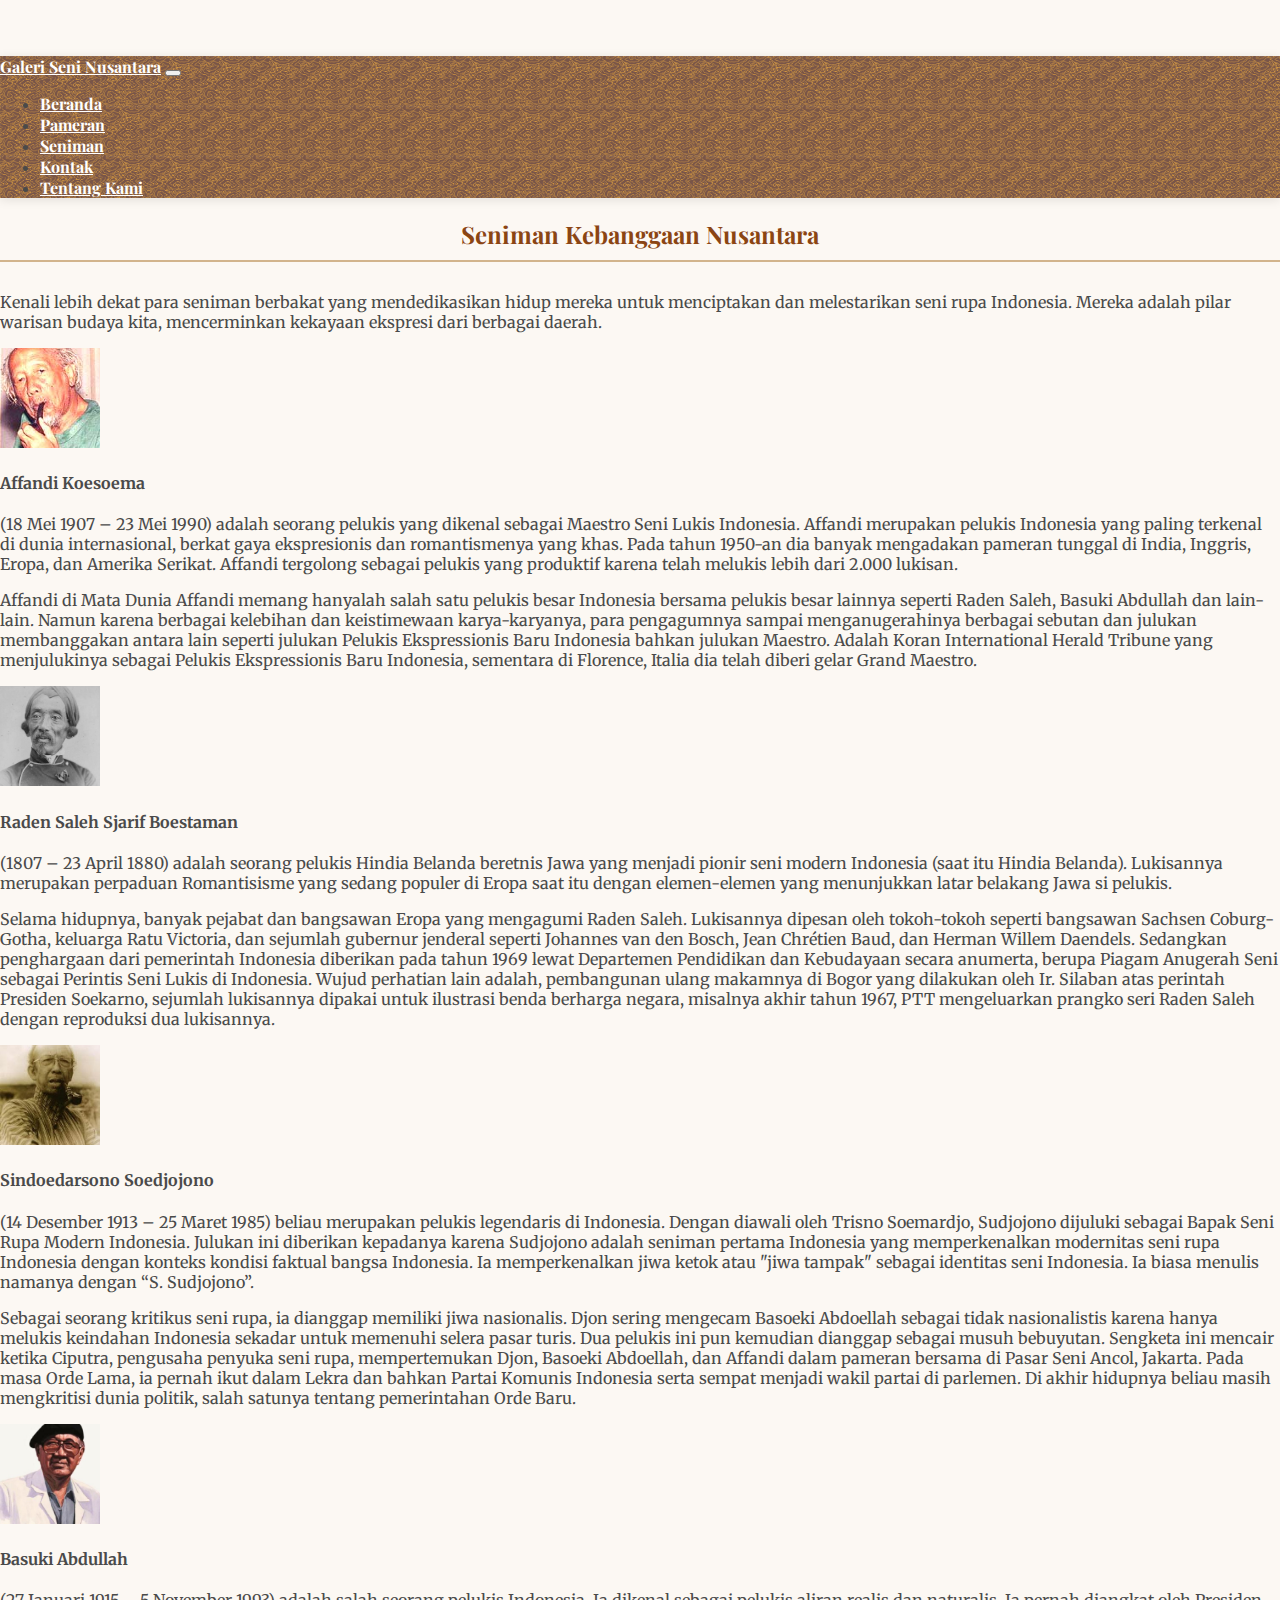
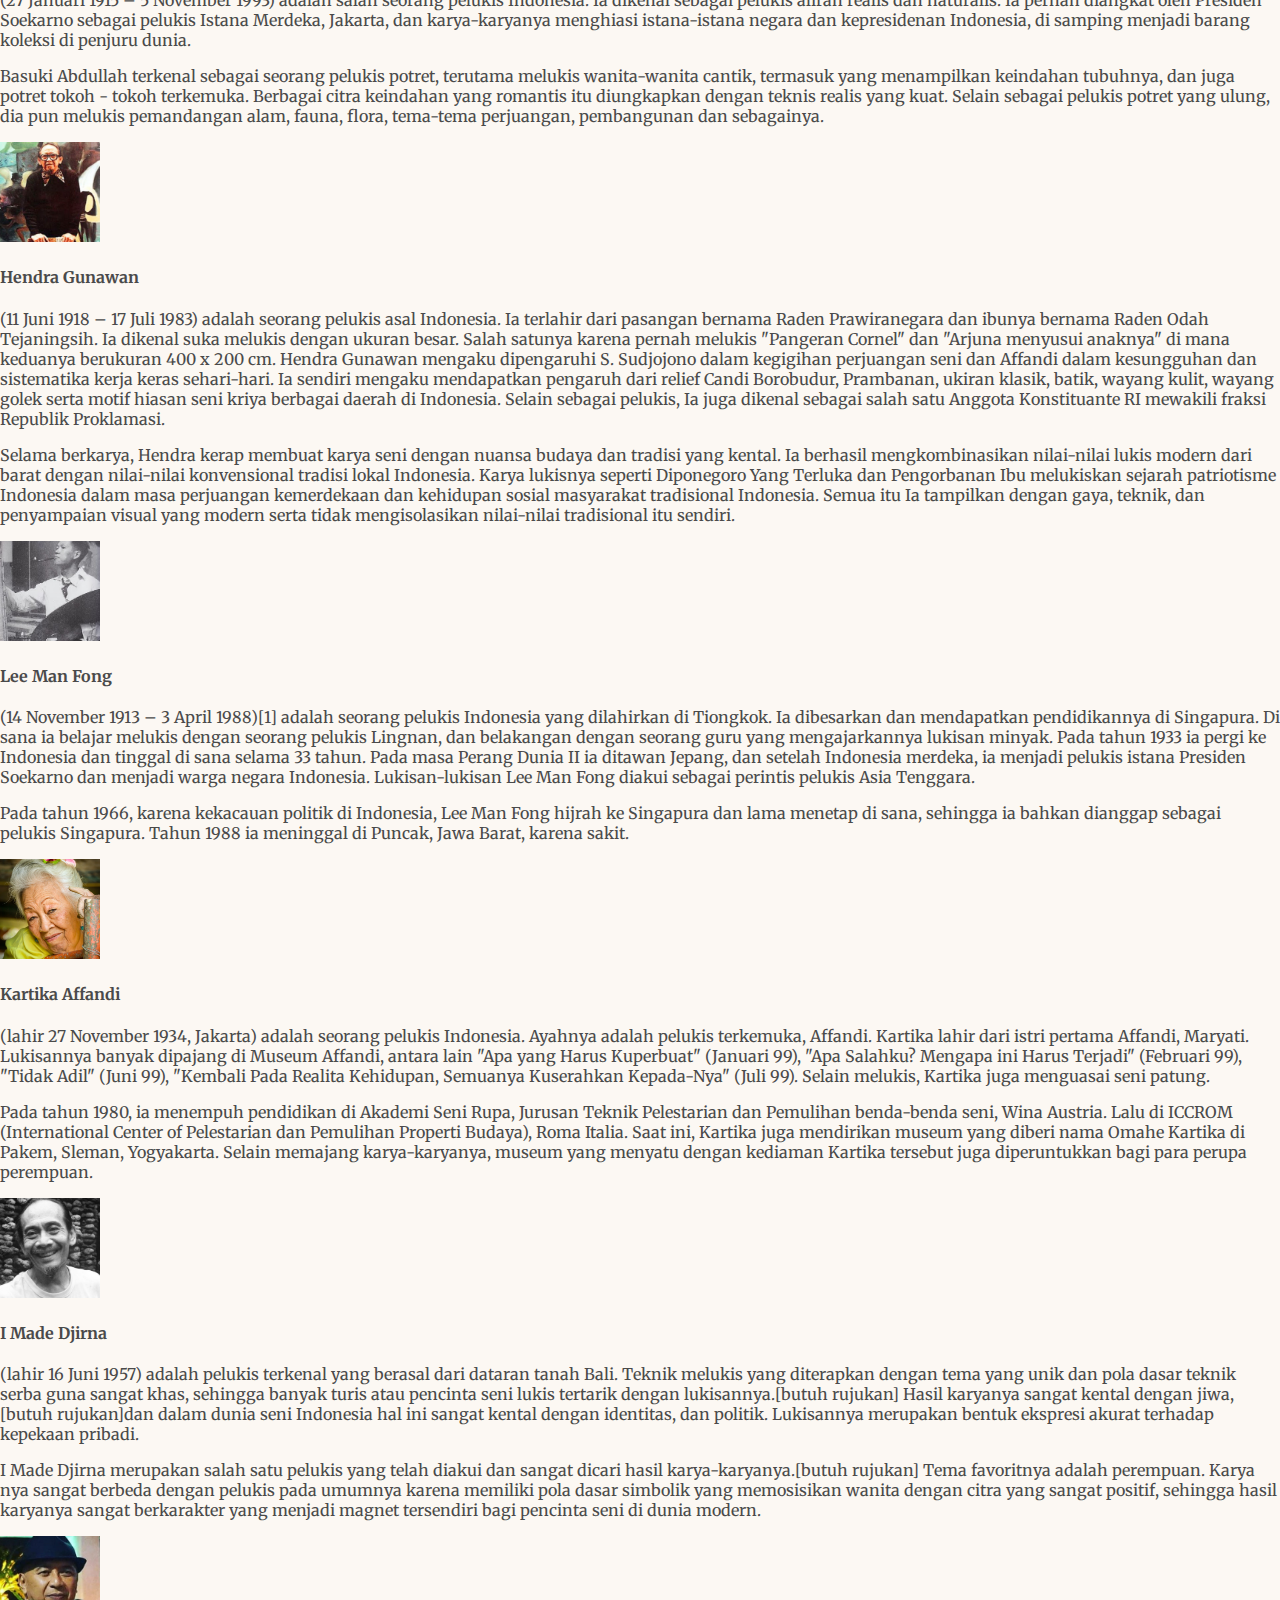
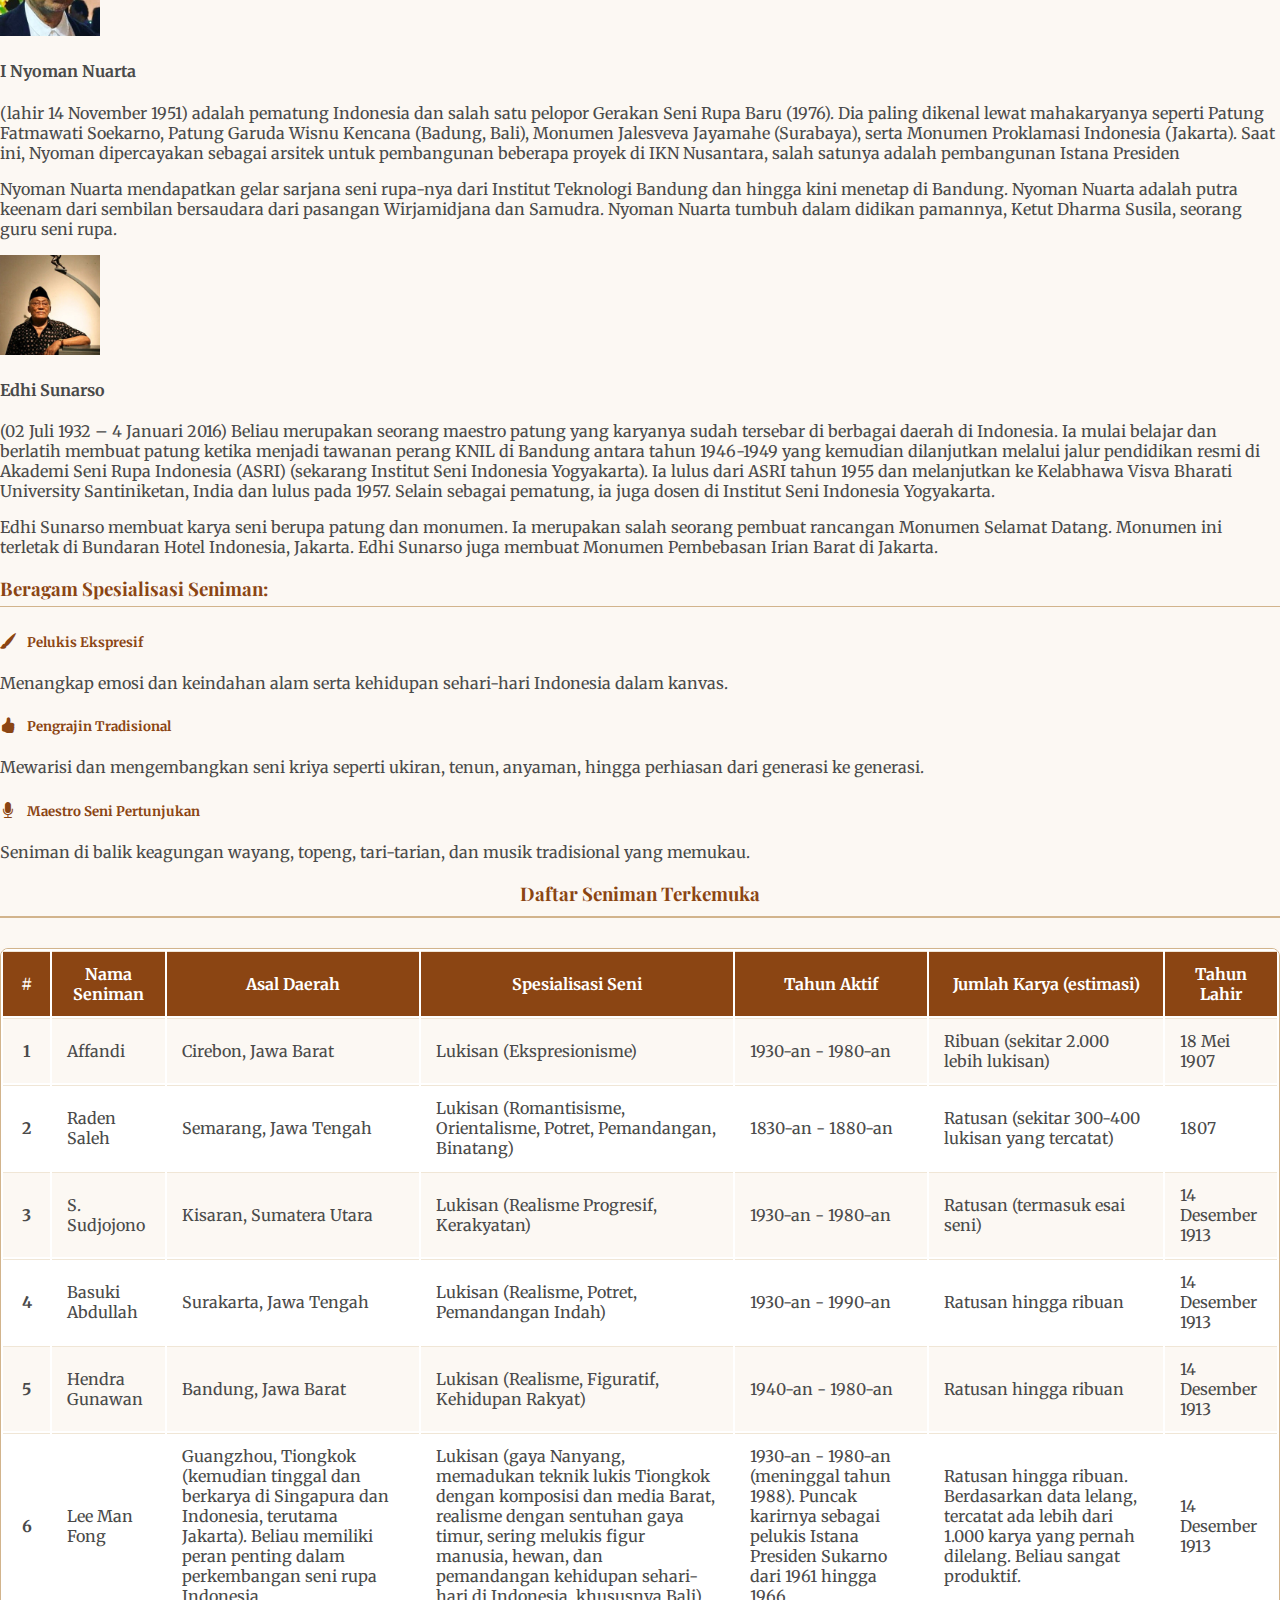
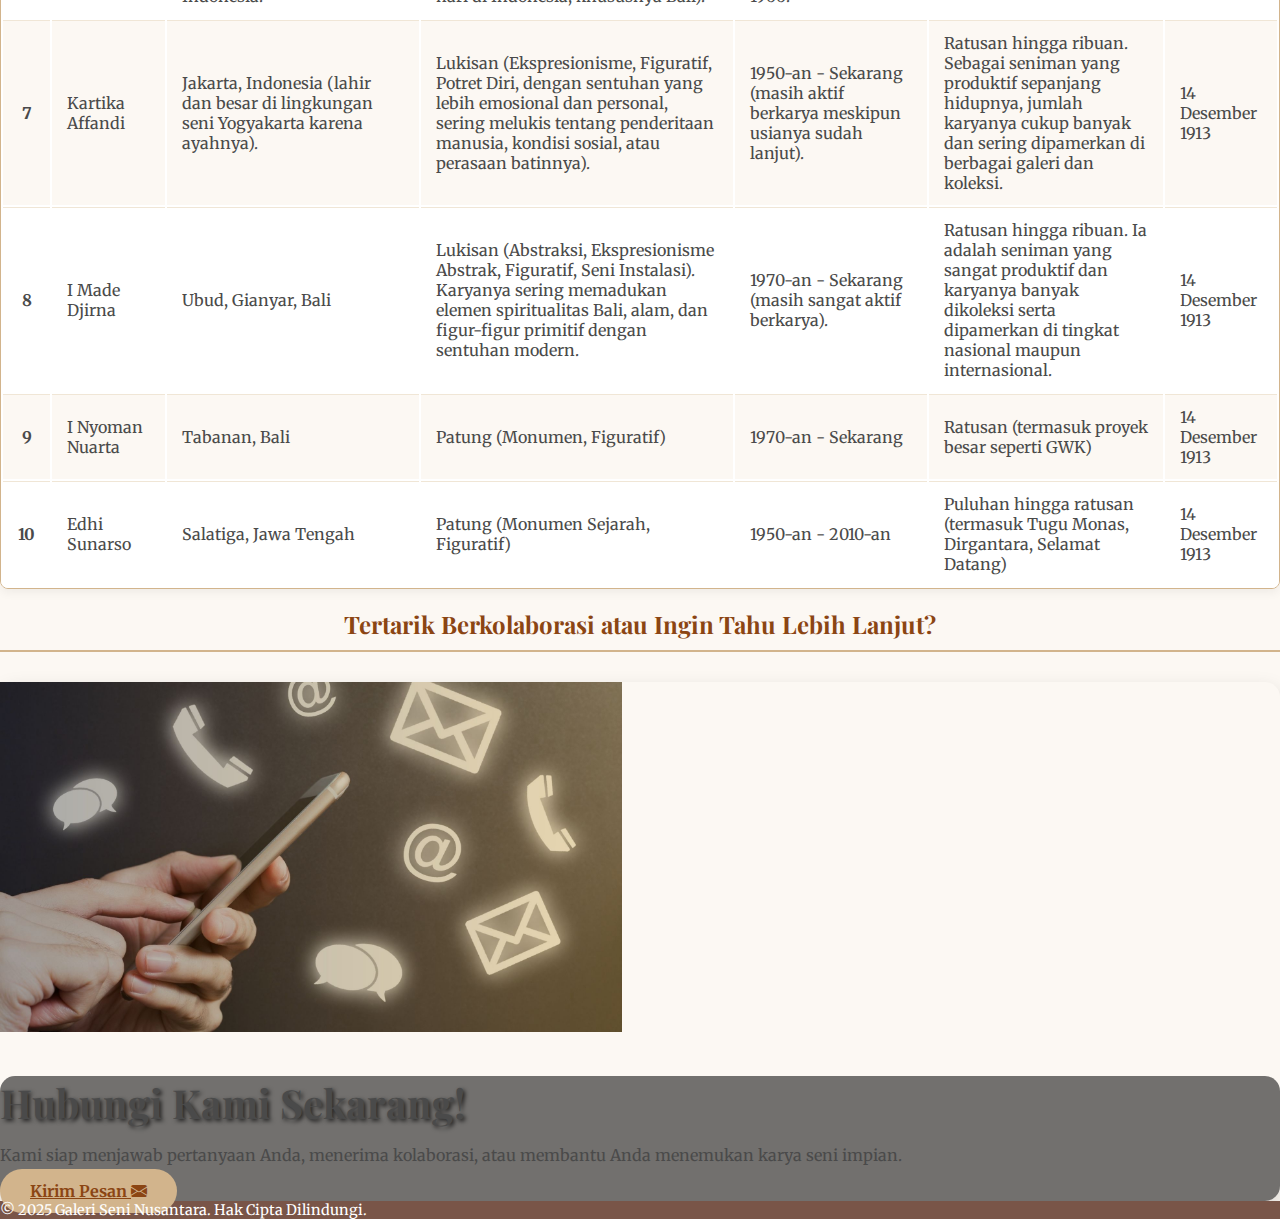
<file: seniman.html>
<!DOCTYPE html>
<html lang="id">
<head>
  <meta charset="UTF-8" />
  <meta name="viewport" content="width=device-width, initial-scale=1.0" />
  <title>Galeri Seni Nusantara - Seniman</title>
  <link href="https://cdn.jsdelivr.net/npm/bootstrap@5.0.2/dist/css/bootstrap.min.css" rel="stylesheet"
    integrity="sha384-EVSTQN3/azprG1Anm3QDgpJLIm9Nao0Yz1ztcQTwFspd3yD65VohhpuuCOmLASjC" crossorigin="anonymous">
  <link rel="stylesheet" href="https://cdn.jsdelivr.net/npm/bootstrap-icons@1.11.3/font/bootstrap-icons.min.css" />
  <link rel="stylesheet" href="css/style.css" />
  <link
    href="https://fonts.googleapis.com/css2?family=Merriweather:wght@400;700&family=Playfair+Display:wght@400;700&display=swap"
    rel="stylesheet" />
</head>
<body>
  <div class="loading-overlay" id="loadingOverlay">
    <div class="spinner"></div>
  </div>
  <nav class="navbar navbar-expand-lg navbar-light bg-light fixed-top">
    <div class="container">
      <a class="navbar-brand" href="index.html">Galeri Seni Nusantara</a>
      <button class="navbar-toggler" type="button" data-bs-toggle="collapse" data-bs-target="#navbarNav"
        aria-controls="navbarNav" aria-expanded="false" aria-label="Toggle navigation">
        <span class="navbar-toggler-icon"></span>
      </button>
      <div class="collapse navbar-collapse" id="navbarNav">
        <ul class="navbar-nav ms-auto">
          <li class="nav-item">
            <a class="nav-link" href="index.html">Beranda</a>
          </li>
          <li class="nav-item">
            <a class="nav-link" href="pameran.html">Pameran</a>
          </li>
          <li class="nav-item">
            <a class="nav-link" href="seniman.html">Seniman</a>
          </li>
          <li class="nav-item">
            <a class="nav-link" href="kontak.html">Kontak</a>
          </li>
          <li class="nav-item">
            <a class="nav-link" href="tentang.html">Tentang Kami</a>
          </li>
        </ul>
      </div>
    </div>
  </nav>
  <main class="container mt-4">
    <h2 class="section-title">Seniman Kebanggaan Nusantara</h2>
    <p>
      Kenali lebih dekat para seniman berbakat yang mendedikasikan hidup
      mereka untuk menciptakan dan melestarikan seni rupa Indonesia. Mereka
      adalah pilar warisan budaya kita, mencerminkan kekayaan ekspresi dari
      berbagai daerah.
    </p>
    <div class="row mb-4">
      <div class="col-md-6 d-flex align-items-center mb-4">
        <img src="img/seniman/Affandi.jpg" alt="Foto Seniman Affandi" class="img-fluid rounded-circle me-3"
          style="width: 100px; height: 100px; object-fit: cover" />
        <div>
          <h4>Affandi Koesoema</h4>
          <p class="text-muted">
            (18 Mei 1907 – 23 Mei 1990) adalah seorang pelukis yang dikenal sebagai Maestro Seni Lukis Indonesia. Affandi merupakan pelukis Indonesia yang paling terkenal di dunia internasional, berkat gaya ekspresionis dan romantismenya yang khas. Pada tahun 1950-an dia banyak mengadakan pameran tunggal di India, Inggris, Eropa, dan Amerika Serikat. Affandi tergolong sebagai pelukis yang produktif karena telah melukis lebih dari 2.000 lukisan.
          </p>
          <p class="small">
            Affandi di Mata Dunia
            Affandi memang hanyalah salah satu pelukis besar Indonesia bersama pelukis besar lainnya seperti Raden Saleh, Basuki Abdullah dan lain-lain. Namun karena berbagai kelebihan dan keistimewaan karya-karyanya, para pengagumnya sampai menganugerahinya berbagai sebutan dan julukan membanggakan antara lain seperti julukan Pelukis Ekspressionis Baru Indonesia bahkan julukan Maestro. Adalah Koran International Herald Tribune yang menjulukinya sebagai Pelukis Ekspressionis Baru Indonesia, sementara di Florence, Italia dia telah diberi gelar Grand Maestro.
          </p>
        </div>
      </div>
      <div class="col-md-6 d-flex align-items-center mb-4">
        <img src="img/seniman/RadenSaleh.jpg" alt="Foto Seniman Raden Saleh" class="img-fluid rounded-circle me-3"
          style="width: 100px; height: 100px; object-fit: cover" />
        <div>
          <h4>Raden Saleh Sjarif Boestaman</h4>
          <p class="text-muted">
            (1807 – 23 April 1880) adalah seorang pelukis Hindia Belanda beretnis Jawa yang menjadi pionir seni modern Indonesia (saat itu Hindia Belanda). Lukisannya merupakan perpaduan Romantisisme yang sedang populer di Eropa saat itu dengan elemen-elemen yang menunjukkan latar belakang Jawa si pelukis.
          </p>
          <p class="small">
            Selama hidupnya, banyak pejabat dan bangsawan Eropa yang mengagumi Raden Saleh. Lukisannya dipesan oleh tokoh-tokoh seperti bangsawan Sachsen Coburg-Gotha, keluarga Ratu Victoria, dan sejumlah gubernur jenderal seperti Johannes van den Bosch, Jean Chrétien Baud, dan Herman Willem Daendels. Sedangkan penghargaan dari pemerintah Indonesia diberikan pada tahun 1969 lewat Departemen Pendidikan dan Kebudayaan secara anumerta, berupa Piagam Anugerah Seni sebagai Perintis Seni Lukis di Indonesia. Wujud perhatian lain adalah, pembangunan ulang makamnya di Bogor yang dilakukan oleh Ir. Silaban atas perintah Presiden Soekarno, sejumlah lukisannya dipakai untuk ilustrasi benda berharga negara, misalnya akhir tahun 1967, PTT mengeluarkan prangko seri Raden Saleh dengan reproduksi dua lukisannya.
          </p>
        </div>
      </div>
      <div class="col-md-6 d-flex align-items-center mb-4">
        <img src="img/seniman/Sindudarsono-sudjojono.jpg" alt="Foto Seniman Sindudarsono Sudjojono" class="img-fluid rounded-circle me-3"
          style="width: 100px; height: 100px; object-fit: cover" />
        <div>
          <h4>Sindoedarsono Soedjojono</h4>
          <p class="text-muted">
            (14 Desember 1913 – 25 Maret 1985) beliau merupakan pelukis legendaris di Indonesia. Dengan diawali oleh Trisno Soemardjo, Sudjojono dijuluki sebagai Bapak Seni Rupa Modern Indonesia. Julukan ini diberikan kepadanya karena Sudjojono adalah seniman pertama Indonesia yang memperkenalkan modernitas seni rupa Indonesia dengan konteks kondisi faktual bangsa Indonesia. Ia memperkenalkan jiwa ketok atau "jiwa tampak" sebagai identitas seni Indonesia. Ia biasa menulis namanya dengan “S. Sudjojono”.
          </p>
          <p class="small">
            Sebagai seorang kritikus seni rupa, ia dianggap memiliki jiwa nasionalis. Djon sering mengecam Basoeki Abdoellah sebagai tidak nasionalistis karena hanya melukis keindahan Indonesia sekadar untuk memenuhi selera pasar turis. Dua pelukis ini pun kemudian dianggap sebagai musuh bebuyutan. Sengketa ini mencair ketika Ciputra, pengusaha penyuka seni rupa, mempertemukan Djon, Basoeki Abdoellah, dan Affandi dalam pameran bersama di Pasar Seni Ancol, Jakarta. Pada masa Orde Lama, ia pernah ikut dalam Lekra dan bahkan Partai Komunis Indonesia serta sempat menjadi wakil partai di parlemen. Di akhir hidupnya beliau masih mengkritisi dunia politik, salah satunya tentang pemerintahan Orde Baru.
          </p>
        </div>
      </div>
      <div class="col-md-6 d-flex align-items-center mb-4">
        <img src="img/seniman/basoekiAdullah.jpg" alt="Foto Seniman Basuki Abdullah" class="img-fluid rounded-circle me-3"
          style="width: 100px; height: 100px; object-fit: cover" />
        <div>
          <h4>Basuki Abdullah</h4>
          <p class="text-muted">
            (27 Januari 1915 – 5 November 1993) adalah salah seorang pelukis Indonesia. Ia dikenal sebagai pelukis aliran realis dan naturalis. Ia pernah diangkat oleh Presiden Soekarno sebagai pelukis Istana Merdeka, Jakarta, dan karya-karyanya menghiasi istana-istana negara dan kepresidenan Indonesia, di samping menjadi barang koleksi di penjuru dunia.
          </p>
          <p class="small">
            Basuki Abdullah terkenal sebagai seorang pelukis potret, terutama melukis wanita-wanita cantik, termasuk yang menampilkan keindahan tubuhnya, dan juga potret tokoh - tokoh terkemuka. Berbagai citra keindahan yang romantis itu diungkapkan dengan teknis realis yang kuat. Selain sebagai pelukis potret yang ulung, dia pun melukis pemandangan alam, fauna, flora, tema-tema perjuangan, pembangunan dan sebagainya.
          </p>
        </div>
      </div>
      <div class="col-md-6 d-flex align-items-center mb-4">
        <img src="img/seniman/HGunawan.jpg" alt="Foto Seniman Hendra Gunawan" class="img-fluid rounded-circle me-3"
          style="width: 100px; height: 100px; object-fit: cover" />
        <div>
          <h4>Hendra Gunawan</h4>
          <p class="text-muted">
            (11 Juni 1918 – 17 Juli 1983) adalah seorang pelukis asal Indonesia. Ia terlahir dari pasangan bernama Raden Prawiranegara dan ibunya bernama Raden Odah Tejaningsih. Ia dikenal suka melukis dengan ukuran besar. Salah satunya karena pernah melukis "Pangeran Cornel" dan "Arjuna menyusui anaknya" di mana keduanya berukuran 400 x 200 cm. Hendra Gunawan mengaku dipengaruhi S. Sudjojono dalam kegigihan perjuangan seni dan Affandi dalam kesungguhan dan sistematika kerja keras sehari-hari. Ia sendiri mengaku mendapatkan pengaruh dari relief Candi Borobudur, Prambanan, ukiran klasik, batik, wayang kulit, wayang golek serta motif hiasan seni kriya berbagai daerah di Indonesia. Selain sebagai pelukis, Ia juga dikenal sebagai salah satu Anggota Konstituante RI mewakili fraksi Republik Proklamasi.
          </p>
          <p class="small">
            Selama berkarya, Hendra kerap membuat karya seni dengan nuansa budaya dan tradisi yang kental. Ia berhasil mengkombinasikan nilai-nilai lukis modern dari barat dengan nilai-nilai konvensional tradisi lokal Indonesia. Karya lukisnya seperti Diponegoro Yang Terluka dan Pengorbanan Ibu melukiskan sejarah patriotisme Indonesia dalam masa perjuangan kemerdekaan dan kehidupan sosial masyarakat tradisional Indonesia. Semua itu Ia tampilkan dengan gaya, teknik, dan penyampaian visual yang modern serta tidak mengisolasikan nilai-nilai tradisional itu sendiri.
          </p>
        </div>
      </div>
      <div class="col-md-6 d-flex align-items-center mb-4">
        <img src="img/seniman/Lee-man-fong.jpg" alt="Foto Seniman Lee Man Fong" class="img-fluid rounded-circle me-3"
          style="width: 100px; height: 100px; object-fit: cover" />
        <div>
          <h4>Lee Man Fong</h4>
          <p class="text-muted">
            (14 November 1913 – 3 April 1988)[1] adalah seorang pelukis Indonesia yang dilahirkan di Tiongkok. Ia dibesarkan dan mendapatkan pendidikannya di Singapura. Di sana ia belajar melukis dengan seorang pelukis Lingnan, dan belakangan dengan seorang guru yang mengajarkannya lukisan minyak. Pada tahun 1933 ia pergi ke Indonesia dan tinggal di sana selama 33 tahun. Pada masa Perang Dunia II ia ditawan Jepang, dan setelah Indonesia merdeka, ia menjadi pelukis istana Presiden Soekarno dan menjadi warga negara Indonesia. Lukisan-lukisan Lee Man Fong diakui sebagai perintis pelukis Asia Tenggara.
          </p>
          <p class="small">
            Pada tahun 1966, karena kekacauan politik di Indonesia, Lee Man Fong hijrah ke Singapura dan lama menetap di sana, sehingga ia bahkan dianggap sebagai pelukis Singapura. Tahun 1988 ia meninggal di Puncak, Jawa Barat, karena sakit.
          </p>
        </div>
      </div>
      <div class="col-md-6 d-flex align-items-center mb-4">
        <img src="img/seniman/KartikaAffandi.jpg" alt="Foto Seniman Kartika Affandi" class="img-fluid rounded-circle me-3"
          style="width: 100px; height: 100px; object-fit: cover" />
        <div>
          <h4>Kartika Affandi</h4>
          <p class="text-muted">
            (lahir 27 November 1934, Jakarta) adalah seorang pelukis Indonesia. Ayahnya adalah pelukis terkemuka, Affandi. Kartika lahir dari istri pertama Affandi, Maryati. Lukisannya banyak dipajang di Museum Affandi, antara lain "Apa yang Harus Kuperbuat" (Januari 99), "Apa Salahku? Mengapa ini Harus Terjadi" (Februari 99), "Tidak Adil" (Juni 99), "Kembali Pada Realita Kehidupan, Semuanya Kuserahkan Kepada-Nya" (Juli 99). Selain melukis, Kartika juga menguasai seni patung.
          </p>
          <p class="small">
            Pada tahun 1980, ia menempuh pendidikan di Akademi Seni Rupa, Jurusan Teknik Pelestarian dan Pemulihan benda-benda seni, Wina Austria. Lalu di ICCROM (International Center of Pelestarian dan Pemulihan Properti Budaya), Roma Italia. Saat ini, Kartika juga mendirikan museum yang diberi nama Omahe Kartika di Pakem, Sleman, Yogyakarta. Selain memajang karya-karyanya, museum yang menyatu dengan kediaman Kartika tersebut juga diperuntukkan bagi para perupa perempuan.
          </p>
        </div>
      </div>
      <div class="col-md-6 d-flex align-items-center mb-4">
        <img src="img/seniman/iMadeDjirna.jpg" alt="Foto Seniman I Made Djirna" class="img-fluid rounded-circle me-3"
          style="width: 100px; height: 100px; object-fit: cover" />
        <div>
          <h4>I Made Djirna</h4>
          <p class="text-muted">
            (lahir 16 Juni 1957) adalah pelukis terkenal yang berasal dari dataran tanah Bali. Teknik melukis yang diterapkan dengan tema yang unik dan pola dasar teknik serba guna sangat khas, sehingga banyak turis atau pencinta seni lukis tertarik dengan lukisannya.[butuh rujukan] Hasil karyanya sangat kental dengan jiwa, [butuh rujukan]dan dalam dunia seni Indonesia hal ini sangat kental dengan identitas, dan politik. Lukisannya merupakan bentuk ekspresi akurat terhadap kepekaan pribadi.
          </p>
          <p class="small">
            I Made Djirna merupakan salah satu pelukis yang telah diakui dan sangat dicari hasil karya-karyanya.[butuh rujukan] Tema favoritnya adalah perempuan. Karya nya sangat berbeda dengan pelukis pada umumnya karena memiliki pola dasar simbolik yang memosisikan wanita dengan citra yang sangat positif, sehingga hasil karyanya sangat berkarakter yang menjadi magnet tersendiri bagi pencinta seni di dunia modern.
          </p>
        </div>
      </div>
      <div class="col-md-6 d-flex align-items-center mb-4">
        <img src="img/seniman/iNyomanNuarta.jpg" alt="Foto Seniman I Nyoman Nuarta" class="img-fluid rounded-circle me-3"
          style="width: 100px; height: 100px; object-fit: cover" />
        <div>
          <h4>I Nyoman Nuarta</h4>
          <p class="text-muted">
            (lahir 14 November 1951) adalah pematung Indonesia dan salah satu pelopor Gerakan Seni Rupa Baru (1976). Dia paling dikenal lewat mahakaryanya seperti Patung Fatmawati Soekarno, Patung Garuda Wisnu Kencana (Badung, Bali), Monumen Jalesveva Jayamahe (Surabaya), serta Monumen Proklamasi Indonesia (Jakarta). Saat ini, Nyoman dipercayakan sebagai arsitek untuk pembangunan beberapa proyek di IKN Nusantara, salah satunya adalah pembangunan Istana Presiden
          </p>
          <p class="small">
            Nyoman Nuarta mendapatkan gelar sarjana seni rupa-nya dari Institut Teknologi Bandung dan hingga kini menetap di Bandung. Nyoman Nuarta adalah putra keenam dari sembilan bersaudara dari pasangan Wirjamidjana dan Samudra. Nyoman Nuarta tumbuh dalam didikan pamannya, Ketut Dharma Susila, seorang guru seni rupa.
          </p>
        </div>
      </div>
      <div class="col-md-6 d-flex align-items-center mb-4">
        <img src="img/seniman/edhiSunarso.jpg" alt="Foto Seniman Edhi Sunarso" class="img-fluid rounded-circle me-3"
          style="width: 100px; height: 100px; object-fit: cover" />
        <div>
          <h4>Edhi Sunarso</h4>
          <p class="text-muted">
            (02 Juli 1932 – 4 Januari 2016) Beliau merupakan seorang maestro patung yang karyanya sudah tersebar di berbagai daerah di Indonesia. Ia mulai belajar dan berlatih membuat patung ketika menjadi tawanan perang KNIL di Bandung antara tahun 1946-1949 yang kemudian dilanjutkan melalui jalur pendidikan resmi di Akademi Seni Rupa Indonesia (ASRI) (sekarang Institut Seni Indonesia Yogyakarta). Ia lulus dari ASRI tahun 1955 dan melanjutkan ke Kelabhawa Visva Bharati University Santiniketan, India dan lulus pada 1957. Selain sebagai pematung, ia juga dosen di Institut Seni Indonesia Yogyakarta.
          </p>
          <p class="small">
            Edhi Sunarso membuat karya seni berupa patung dan monumen. Ia merupakan salah seorang pembuat rancangan Monumen Selamat Datang. Monumen ini terletak di Bundaran Hotel Indonesia, Jakarta. Edhi Sunarso juga membuat Monumen Pembebasan Irian Barat di Jakarta.
          </p>
        </div>
      </div>
    </div>
    <h3 class="section-title-small mt-5">Beragam Spesialisasi Seniman:</h3>
    <div class="row text-center mb-5">
      <div class="col-md-4">
        <div class="p-3 border rounded shadow-sm mb-3 text-start">
          <h5 class="text-primary-custom">
            <i class="bi bi-brush-fill"></i> Pelukis Ekspresif
          </h5>
          <p class="small text-muted">
            Menangkap emosi dan keindahan alam serta kehidupan sehari-hari
            Indonesia dalam kanvas.
          </p>
        </div>
      </div>
      <div class="col-md-4">
        <div class="p-3 border rounded shadow-sm mb-3 text-start">
          <h5 class="text-primary-custom">
            <i class="bi bi-hand-thumbs-up-fill"></i> Pengrajin Tradisional
          </h5>
          <p class="small text-muted">
            Mewarisi dan mengembangkan seni kriya seperti ukiran, tenun,
            anyaman, hingga perhiasan dari generasi ke generasi.
          </p>
        </div>
      </div>
      <div class="col-md-4">
        <div class="p-3 border rounded shadow-sm mb-3 text-start">
          <h5 class="text-primary-custom">
            <i class="bi bi-mic-fill"></i> Maestro Seni Pertunjukan
          </h5>
          <p class="small text-muted">
            Seniman di balik keagungan wayang, topeng, tari-tarian, dan musik
            tradisional yang memukau.
          </p>
        </div>
      </div>
    </div>
    <h3 class="section-title mt-5">Daftar Seniman Terkemuka</h3>
    <div class="table-responsive">
      <table class="table table-striped table-hover">
        <thead>
          <tr>
            <th scope="col">#</th>
            <th scope="col">Nama Seniman</th>
            <th scope="col">Asal Daerah</th>
            <th scope="col">Spesialisasi Seni</th>
            <th scope="col">Tahun Aktif</th>
            <th scope="col">Jumlah Karya (estimasi)</th>
            <th scope="col">Tahun Lahir</th>
          </tr>
        </thead>
        <tbody>
          <tr>
            <th scope="row">1</th>
            <td>Affandi</td>
            <td>Cirebon, Jawa Barat</td>
            <td>Lukisan (Ekspresionisme)</td>
            <td>1930-an - 1980-an</td>
            <td>Ribuan (sekitar 2.000 lebih lukisan)</td>
            <td>18 Mei 1907</td>
          </tr>
          <tr>
            <th scope="row">2</th>
            <td>Raden Saleh</td>
            <td>Semarang, Jawa Tengah</td>
            <td>Lukisan (Romantisisme, Orientalisme, Potret, Pemandangan, Binatang)</td>
            <td>1830-an - 1880-an</td>
            <td>Ratusan (sekitar 300-400 lukisan yang tercatat)</td>
            <td>1807</td>
          </tr>
          <tr>
            <th scope="row">3</th>
            <td>S. Sudjojono</td>
            <td>Kisaran, Sumatera Utara</td>
            <td>Lukisan (Realisme Progresif, Kerakyatan)</td>
            <td>1930-an - 1980-an</td>
            <td>Ratusan (termasuk esai seni)</td>
            <td>14 Desember 1913</td>
          </tr>
          <tr>
            <th scope="row">4</th>
            <td>Basuki Abdullah</td>
            <td>Surakarta, Jawa Tengah</td>
            <td> Lukisan (Realisme, Potret, Pemandangan Indah)</td>
            <td>1930-an - 1990-an</td>
            <td>Ratusan hingga ribuan</td>
            <td>14 Desember 1913</td>
          </tr>
          <tr>
            <th scope="row">5</th>
            <td>Hendra Gunawan</td>
            <td>Bandung, Jawa Barat</td>
            <td> Lukisan (Realisme, Figuratif, Kehidupan Rakyat)</td>
            <td>1940-an - 1980-an</td>
            <td>Ratusan hingga ribuan</td>
            <td>14 Desember 1913</td>
          </tr>
          <tr>
            <th scope="row">6</th>
            <td>Lee Man Fong</td>
            <td>Guangzhou, Tiongkok (kemudian tinggal dan berkarya di Singapura dan Indonesia, terutama Jakarta). Beliau memiliki peran penting dalam perkembangan seni rupa Indonesia.</td>
            <td>Lukisan (gaya Nanyang, memadukan teknik lukis Tiongkok dengan komposisi dan media Barat, realisme dengan sentuhan gaya timur, sering melukis figur manusia, hewan, dan pemandangan kehidupan sehari-hari di Indonesia, khususnya Bali).</td>
            <td>1930-an - 1980-an (meninggal tahun 1988). Puncak karirnya sebagai pelukis Istana Presiden Sukarno dari 1961 hingga 1966.</td>
            <td>Ratusan hingga ribuan. Berdasarkan data lelang, tercatat ada lebih dari 1.000 karya yang pernah dilelang. Beliau sangat produktif.</td>
            <td>14 Desember 1913</td>
          </tr>
          <tr>
            <th scope="row">7</th>
            <td>Kartika Affandi</td>
            <td>Jakarta, Indonesia (lahir dan besar di lingkungan seni Yogyakarta karena ayahnya).</td>
            <td>Lukisan (Ekspresionisme, Figuratif, Potret Diri, dengan sentuhan yang lebih emosional dan personal, sering melukis tentang penderitaan manusia, kondisi sosial, atau perasaan batinnya).</td>
            <td>1950-an - Sekarang (masih aktif berkarya meskipun usianya sudah lanjut).</td>
            <td>Ratusan hingga ribuan. Sebagai seniman yang produktif sepanjang hidupnya, jumlah karyanya cukup banyak dan sering dipamerkan di berbagai galeri dan koleksi.</td>
            <td>14 Desember 1913</td>
          </tr>
          <tr>
            <th scope="row">8</th>
            <td>I Made Djirna</td>
            <td>Ubud, Gianyar, Bali</td>
            <td>Lukisan (Abstraksi, Ekspresionisme Abstrak, Figuratif, Seni Instalasi). Karyanya sering memadukan elemen spiritualitas Bali, alam, dan figur-figur primitif dengan sentuhan modern.</td>
            <td> 1970-an - Sekarang (masih sangat aktif berkarya).</td>
            <td>Ratusan hingga ribuan. Ia adalah seniman yang sangat produktif dan karyanya banyak dikoleksi serta dipamerkan di tingkat nasional maupun internasional.</td>
            <td>14 Desember 1913</td>
          </tr>
          <tr>
            <th scope="row">9</th>
            <td>I Nyoman Nuarta</td>
            <td>Tabanan, Bali</td>
            <td>Patung (Monumen, Figuratif)</td>
            <td>1970-an - Sekarang</td>
            <td> Ratusan (termasuk proyek besar seperti GWK)</td>
            <td>14 Desember 1913</td>
          </tr>
          <tr>
            <th scope="row">10</th>
            <td>Edhi Sunarso</td>
            <td>Salatiga, Jawa Tengah</td>
            <td> Patung (Monumen Sejarah, Figuratif)</td>
            <td>1950-an - 2010-an</td>
            <td>Puluhan hingga ratusan (termasuk Tugu Monas, Dirgantara, Selamat Datang)</td>
            <td>14 Desember 1913</td>
          </tr>
        </body>
      </table>
    </div>
    <h2 class="section-title mt-5">
      Tertarik Berkolaborasi atau Ingin Tahu Lebih Lanjut?
    </h2>
    <div class="row justify-content-center">
      <div class="col-md-8">
        <div class="card text-white overflow-hidden" style="
              border-radius: 15px;
              box-shadow: 0 8px 20px rgba(0, 0, 0, 0.15);
            ">
          <img src="img/seniman/hubungiKami.jpg" class="card-img" alt="Halaman Kontak"
            style="height: 350px; object-fit: cover" />
          <div class="card-img-overlay d-flex flex-column justify-content-center align-items-center"
            style="background-color: rgba(0, 0, 0, 0.55); border-radius: 15px">
            <h3 class="card-title text-center" style="
                  font-family: 'Playfair Display', serif;
                  font-weight: 700;
                  font-size: 2.5rem;
                  text-shadow: 2px 2px 4px rgba(0, 0, 0, 0.7);
                ">
              Hubungi Kami Sekarang!
            </h3>
            <p class="card-text text-center lead mb-4" style="font-family: 'Merriweather', serif">
              Kami siap menjawab pertanyaan Anda, menerima kolaborasi, atau
              membantu Anda menemukan karya seni impian.
            </p>
            <a href="kontak.html" class="btn btn-lg btn-light" style="
                  background-color: #d2b48c;
                  border-color: #d2b48c;
                  color: #8b4513;
                  font-weight: bold;
                  padding: 12px 30px;
                  border-radius: 50px;
                  transition: all 0.3s ease;
                ">Kirim Pesan <i class="bi bi-envelope-fill"></i></a>
          </div>
        </div>
      </div>
    </div>
  </main>
  <footer class="bg-dark text-center text-lg-start mt-5 py-4">
    <div class="container p-4">
      <div class="text-center">
        © 2025 Galeri Seni Nusantara. Hak Cipta Dilindungi.
      </div>
    </div>
  </footer>
  <script src="https://cdn.jsdelivr.net/npm/bootstrap@5.0.2/dist/js/bootstrap.bundle.min.js"
    integrity="sha384-MrcW6ZMFYlzcLA8Nl+NtUVF0sA7MsXsP1UyJoMp4YLEuNSfAP+JcXn/tWtIaxVXM"
    crossorigin="anonymous"></script>
  <script src="js/script.js"></script>
</body>
</html>
</file>
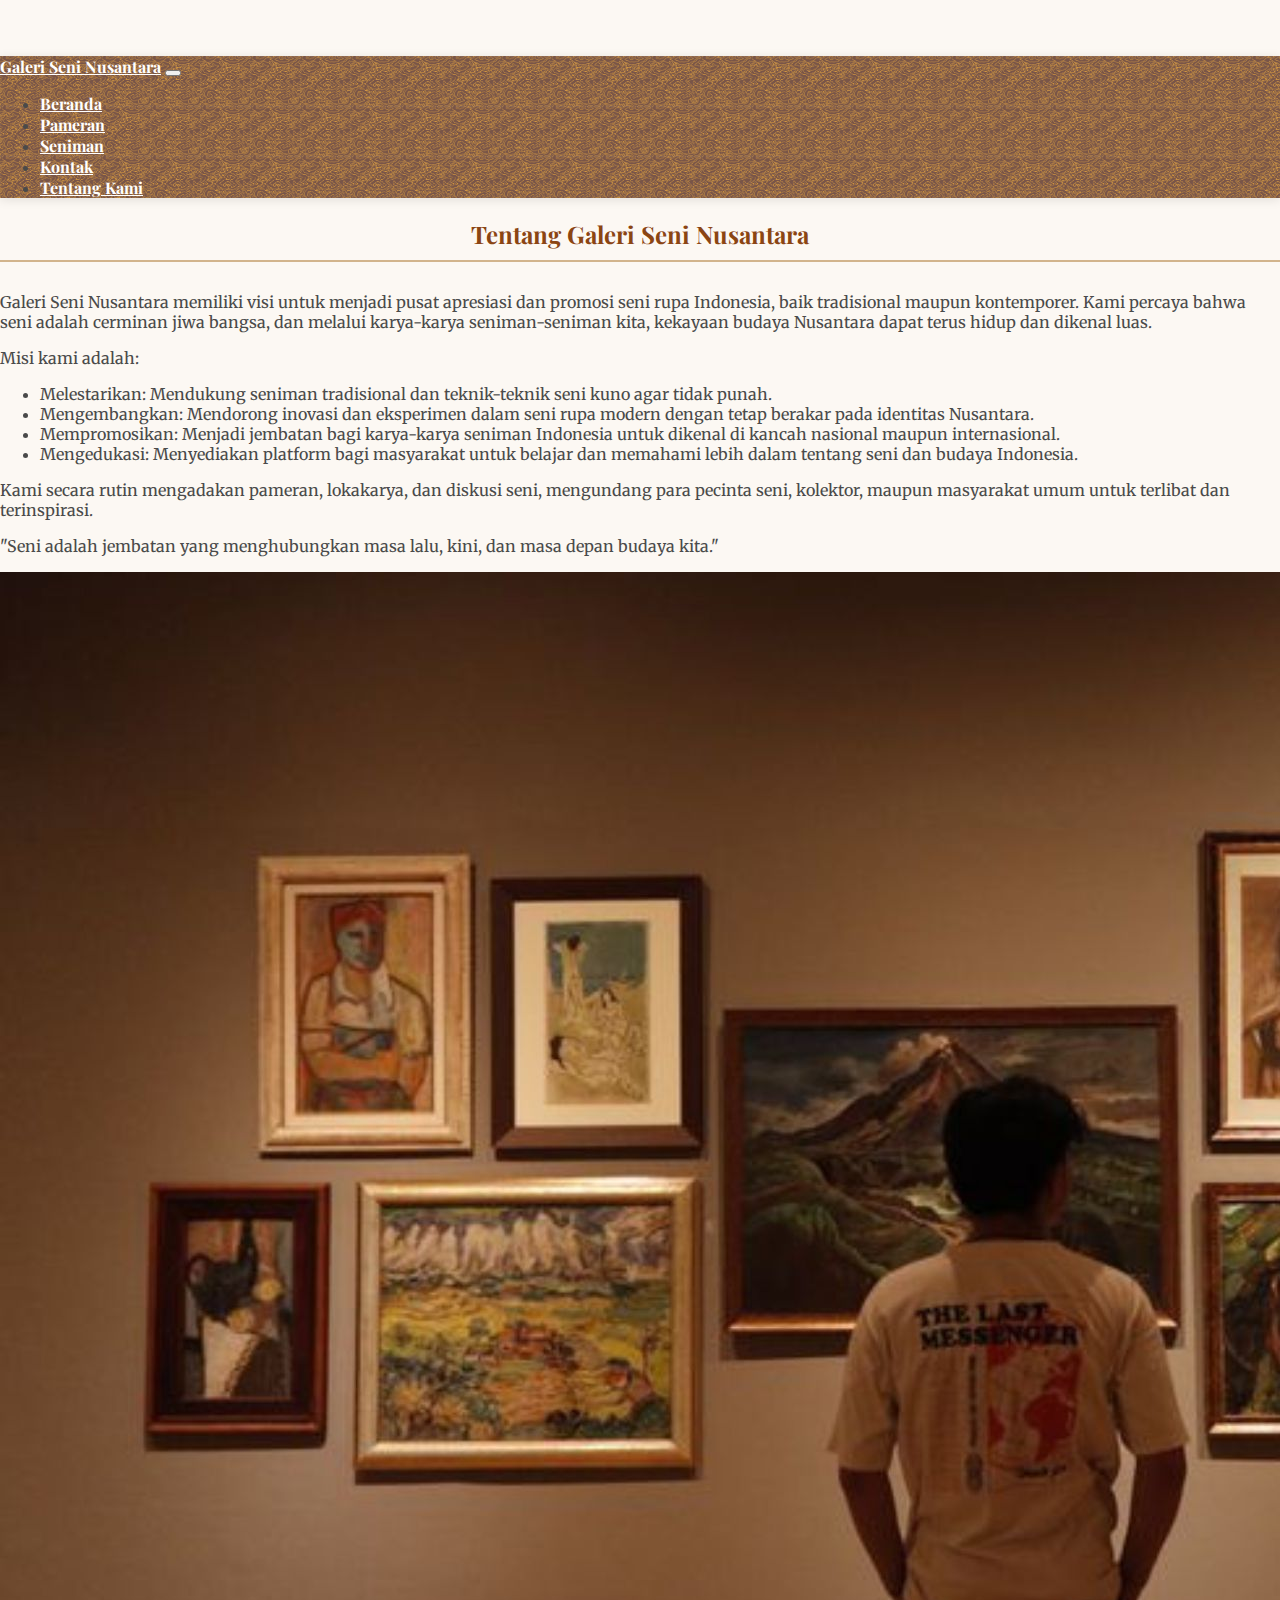
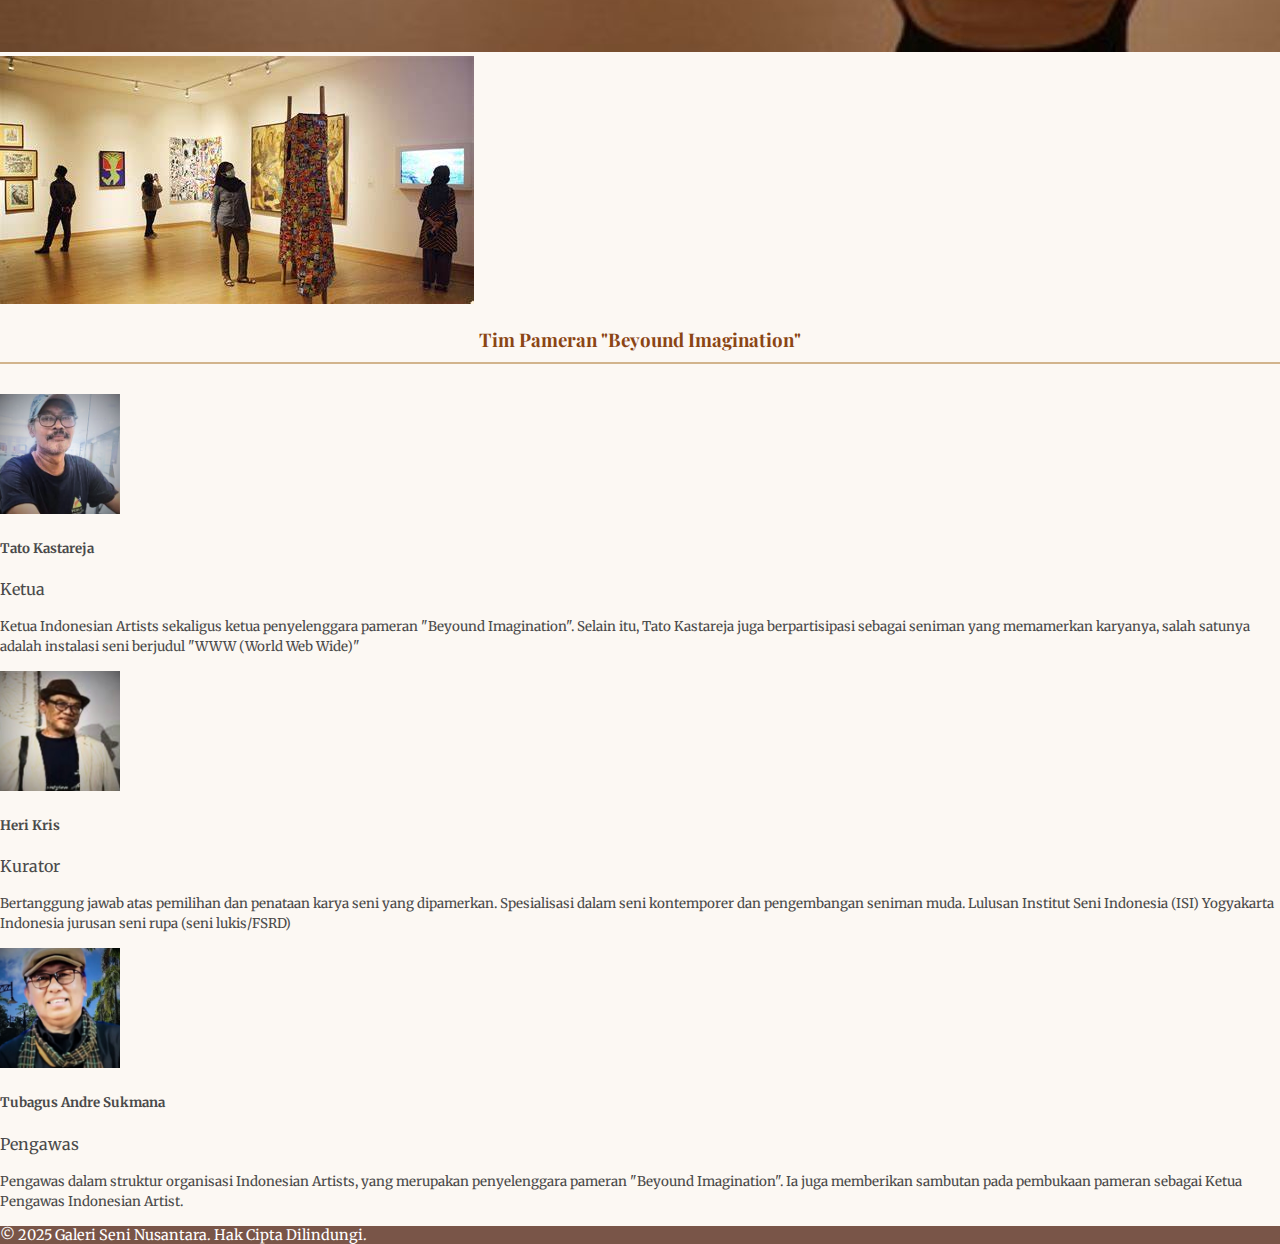
<file: tentang.html>
<!DOCTYPE html>
<html lang="id">
<head>
  <meta charset="UTF-8" />
  <meta name="viewport" content="width=device-width, initial-scale=1.0" />
  <title>Galeri Seni Nusantara - Tentang Kami</title>
  <link href="https://cdn.jsdelivr.net/npm/bootstrap@5.0.2/dist/css/bootstrap.min.css" rel="stylesheet"
    integrity="sha384-EVSTQN3/azprG1Anm3QDgpJLIm9Nao0Yz1ztcQTwFspd3yD65VohhpuuCOmLASjC" crossorigin="anonymous">
  <link rel="stylesheet" href="css/style.css" />
  <link
    href="https://fonts.googleapis.com/css2?family=Merriweather:wght@400;700&family=Playfair+Display:wght@400;700&display=swap"
    rel="stylesheet" />
</head>
<body>
  <div class="loading-overlay" id="loadingOverlay">
    <div class="spinner"></div>
  </div>
  <nav class="navbar navbar-expand-lg navbar-light bg-light fixed-top">
    <div class="container">
      <a class="navbar-brand" href="index.html">Galeri Seni Nusantara</a>
      <button class="navbar-toggler" type="button" data-bs-toggle="collapse" data-bs-target="#navbarNav"
        aria-controls="navbarNav" aria-expanded="false" aria-label="Toggle navigation">
        <span class="navbar-toggler-icon"></span>
      </button>
      <div class="collapse navbar-collapse" id="navbarNav">
        <ul class="navbar-nav ms-auto">
          <li class="nav-item">
            <a class="nav-link" href="index.html">Beranda</a>
          </li>
          <li class="nav-item">
            <a class="nav-link" href="pameran.html">Pameran</a>
          </li>
          <li class="nav-item">
            <a class="nav-link" href="seniman.html">Seniman</a>
          </li>
          <li class="nav-item">
            <a class="nav-link" href="kontak.html">Kontak</a>
          </li>
          <li class="nav-item">
            <a class="nav-link active" aria-current="page" href="tentang.html">Tentang Kami</a>
          </li>
        </ul>
      </div>
    </div>
  </nav>
  <main class="container mt-4">
    <h2 class="section-title">Tentang Galeri Seni Nusantara</h2>
    <div class="row">
      <div class="col-md-8">
        <p>
          Galeri Seni Nusantara memiliki visi untuk menjadi pusat apresiasi dan promosi seni rupa Indonesia, baik
          tradisional maupun kontemporer. Kami percaya bahwa seni adalah
          cerminan jiwa bangsa, dan melalui karya-karya seniman-seniman kita,
          kekayaan budaya Nusantara dapat terus hidup dan dikenal luas.
        </p>
        <p>Misi kami adalah:</p>
        <ul>
          <li>
            Melestarikan: Mendukung seniman tradisional dan teknik-teknik
            seni kuno agar tidak punah.
          </li>
          <li>
            Mengembangkan: Mendorong inovasi dan eksperimen dalam seni
            rupa modern dengan tetap berakar pada identitas Nusantara.
          </li>
          <li>
            Mempromosikan: Menjadi jembatan bagi karya-karya seniman
            Indonesia untuk dikenal di kancah nasional maupun internasional.
          </li>
          <li>
            Mengedukasi: Menyediakan platform bagi masyarakat untuk
            belajar dan memahami lebih dalam tentang seni dan budaya
            Indonesia.
          </li>
        </ul>
        <p>
          Kami secara rutin mengadakan pameran, lokakarya, dan diskusi seni,
          mengundang para pecinta seni, kolektor, maupun masyarakat umum untuk
          terlibat dan terinspirasi.
        </p>
        <p class="fst-italic text-muted">
          "Seni adalah jembatan yang menghubungkan masa lalu, kini, dan masa
          depan budaya kita."
        </p>
      </div>
      <div class="col-md-4">
        <img src="img/tentang/GS2.jpg" alt="Interior Galeri Seni Nusantara"
          class="img-fluid rounded shadow-sm mb-3" />
        <img src="img/tentang/GS.jpg" alt="Galeri Seni Nusantara" class="img-fluid rounded shadow-sm" />
      </div>
    </div>
    <h3 class="section-title mt-5">Tim Pameran "Beyound Imagination"</h3>
    <div class="row text-center">
      <div class="col-md-4 mb-4">
        <div class="p-3 border rounded shadow-sm bg-white">
          <img src="img/tentang/tatoKastareja.jpg" class="rounded-circle mb-3" alt="Profil Direktur"
            style="width: 120px; height: 120px; object-fit: cover" />
          <h5>Tato Kastareja</h5>
          <p class="text-muted">Ketua</p>
          <p>
            <small>Ketua Indonesian Artists sekaligus ketua penyelenggara pameran "Beyound Imagination". Selain itu, Tato Kastareja juga berpartisipasi sebagai seniman yang memamerkan karyanya, salah satunya adalah instalasi seni berjudul "WWW (World Web Wide)"</small>
          </p>
        </div>
      </div>
      <div class="col-md-4 mb-4">
        <div class="p-3 border rounded shadow-sm bg-white">
          <img src="img/tentang/heriKris.jpg" class="rounded-circle mb-3" alt="Profil Kurator"
            style="width: 120px; height: 120px; object-fit: cover" />
          <h5>Heri Kris</h5>
          <p class="text-muted">Kurator</p>
          <p>
            <small>Bertanggung jawab atas pemilihan dan penataan karya seni yang dipamerkan. Spesialisasi dalam seni kontemporer dan pengembangan seniman muda. Lulusan Institut Seni Indonesia (ISI) Yogyakarta Indonesia jurusan seni rupa (seni lukis/FSRD)</small>
          </p>
        </div>
      </div>
      <div class="col-md-4 mb-4">
        <div class="p-3 border rounded shadow-sm bg-white">
          <img src="img/tentang/tubagusAndreSukmana.jpg" class="rounded-circle mb-3" alt="Profil Manajer"
            style="width: 120px; height: 120px; object-fit: cover" />
          <h5>Tubagus Andre Sukmana</h5>
          <p class="text-muted">Pengawas</p>
          <p>
            <small>Pengawas dalam struktur organisasi Indonesian Artists, yang merupakan penyelenggara pameran "Beyound Imagination". Ia juga memberikan sambutan pada pembukaan pameran sebagai Ketua Pengawas Indonesian Artist.</small>
          </p>
        </div>
      </div>
    </div>
  </main>
  <footer class="bg-dark text-center text-lg-start mt-5 py-4">
    <div class="container p-4">
      <div class="text-center">
        © 2025 Galeri Seni Nusantara. Hak Cipta Dilindungi.
      </div>
    </div>
  </footer>
  <script src="https://cdn.jsdelivr.net/npm/bootstrap@5.0.2/dist/js/bootstrap.bundle.min.js"
    integrity="sha384-MrcW6ZMFYlzcLA8Nl+NtUVF0sA7MsXsP1UyJoMp4YLEuNSfAP+JcXn/tWtIaxVXM"
    crossorigin="anonymous"></script>
  <script src="js/script.js"></script>
</body>
</html>
</file>
<file: css/style.css>
body {
  font-family: "Merriweather", serif;
  background-color: #fcf8f3;
  color: #4a4a4a;
  margin: 0;
  padding-top: 56px;
  position: relative;
}
.loading-overlay {
  position: fixed;
  top: 0;
  left: 0;
  width: 100%;
  height: 100%;
  background-color: rgba(255, 255, 255, 0.95);
  display: flex;
  justify-content: center;
  align-items: center;
  z-index: 9999;
  transition: opacity 0.5s ease-out;
}
.loading-overlay.hidden {
  opacity: 0;
  pointer-events: none;
}
.spinner {
  border: 8px solid #f0e6d6;
  border-top: 8px solid #8b4513;
  border-radius: 50%;
  width: 60px;
  height: 60px;
  animation: spin 1.5s linear infinite;
}
@keyframes spin {
  0% {
    transform: rotate(0deg);
  }
  100% {
    transform: rotate(360deg);
  }
}
.navbar {
  background-color: #795548 !important;
  box-shadow: 0 2px 5px rgba(0, 0, 0, 0.1);
}
.navbar-brand,
.nav-link {
  color: white !important;
  font-family: "Playfair Display", serif;
  font-weight: 700;
}
.nav-link:hover {
  color: #f0e6d6 !important;
}
.navbar-toggler-icon {
  background-image: url("data:image/svg+xml,%3csvg viewBox='0 0 30 30' xmlns='http://www.w3.org/2000/svg'%3e%3cpath stroke='rgba(255, 255, 255, 0.8)' stroke-linecap='round' stroke-miterlimit='10' stroke-width='2' d='M4 7h22M4 15h22M4 23h22'/%3e%3c/svg%3e");
}
.section-title {
  color: #8b4513;
  border-bottom: 2px solid #d2b48c;
  padding-bottom: 10px;
  margin-bottom: 30px;
  font-family: "Playfair Display", serif;
  font-weight: 700;
  text-align: center;
}
.navbar {
  background-color: #8b4513;
  background-image: url("../img/navbar/Batik.png");
  background-repeat: repeat;
  background-size: 50px;
  box-shadow: 0 2px 10px rgba(0, 0, 0, 0.1);
}
.footer p {
  margin-bottom: 5px;
}
.footer a {
  color: #d2b48c;
  text-decoration: none;
}
.footer a:hover {
  color: #f5deb3;
  text-decoration: underline;
}
.section-title-small {
  color: #8b4513;
  border-bottom: 1px solid #d2b48c;
  padding-bottom: 5px;
  margin-bottom: 15px;
  font-family: "Playfair Display", serif;
  font-weight: 700;
}
.carousel-item img {
  height: 450px;
  object-fit: cover;
  border-radius: 8px;
  box-shadow: 0 4px 10px rgba(0, 0, 0, 0.15);
}
.carousel-caption {
  background-color: rgba(0, 0, 0, 0.6);
  padding: 15px 25px;
  border-radius: 8px;
  bottom: 20px;
  left: 50%;
  transform: translateX(-50%);
  width: 90%;
  max-width: 600px;
  text-align: center;
}
.carousel-caption h5 {
  color: white;
  font-family: "Playfair Display", serif;
  font-weight: 700;
}
.carousel-caption p {
  color: #e0e0e0;
}
.card-img-overlay h3 {
  margin-bottom: 15px;
}
.card-img-overlay .btn {
  transition: all 0.3s ease;
}
.card-img-overlay .btn:hover {
  background-color: #8b4513 !important;
  border-color: #8b4513 !important;
  color: white !important;
  transform: translateY(-3px);
  box-shadow: 0 4px 8px rgba(0, 0, 0, 0.2);
}
.product-card {
  border: 1px solid #d2b48c;
  border-radius: 12px;
  overflow: hidden;
  cursor: pointer;
  box-shadow: 0 4px 10px rgba(0, 0, 0, 0.08);
  transition: transform 0.3s ease-in-out, box-shadow 0.3s ease-in-out;
}
.product-card:hover {
  transform: translateY(-5px);
  box-shadow: 0 8px 15px rgba(0, 0, 0, 0.15);
}
.product-card img {
  height: 250px;
  object-fit: cover;
  width: 100%;
  transition: transform 0.3s ease-out;
}
.product-card:hover img {
  transform: scale(1.05);
}
.product-card .card-body {
  background-color: #fff;
  padding: 15px;
}
.product-card .card-title {
  color: #8b4513;
  font-family: "Playfair Display", serif;
  font-weight: 700;
  margin-bottom: 5px;
}
.product-card .card-text {
  color: #6a6a6a;
  font-size: 0.9em;
}
.hover-info {
  position: absolute;
  bottom: 0;
  left: 0;
  width: 100%;
  background-color: rgba(139, 69, 19, 0.9);
  color: white;
  padding: 15px;
  transform: translateY(100%);
  transition: transform 0.3s ease-out;
  font-size: 0.9em;
  text-align: left;
}
.product-card:hover .hover-info {
  transform: translateY(0);
}
.hover-info .btn {
  background-color: #d2b48c;
  border-color: #d2b48c;
  color: #8b4513;
  margin-top: 10px;
}
.hover-info .btn:hover {
  background-color: #f0e6d6;
  border-color: #f0e6d6;
  color: #8b4513;
}
.table-responsive {
  border: 1px solid #d2b48c;
  border-radius: 8px;
  overflow: hidden;
  box-shadow: 0 4px 10px rgba(0, 0, 0, 0.05);
  overflow-x: auto;
  -webkit-overflow-scrolling: touch;
}
.table {
  background-color: #fff;
  margin-bottom: 0;
}
.table thead {
  background-color: #8b4513;
  color: white;
}
.table th,
.table td {
  padding: 12px 15px;
  border-top: 1px solid #f0e6d6;
}
.table-striped tbody tr:nth-of-type(odd) {
  background-color: #fcf8f3;
}
.table-hover tbody tr:hover {
  background-color: #d2b48c;
  color: #4a4a4a;
}
form.p-4 {
  background-color: #fff;
  border-radius: 8px;
}
.form-control {
  border-color: #d2b48c;
  border-radius: 8px;
  padding: 10px 15px;
}
.form-control:focus {
  border-color: #8b4513;
  box-shadow: 0 0 0 0.25rem rgba(139, 69, 19, 0.25);
}
.form-label {
  font-weight: 600;
  color: #6a6a6a;
}
.text-primary-custom {
  color: #8b4513 !important;
}
.text-primary-custom i {
  margin-right: 8px;
  font-size: 1.2em;
}
.btn-primary-custom {
  background-color: #8b4513;
  color: #ffffff;
  border-color: #8b4513;
  transition: all 0.3s ease;
}
.btn-primary-custom:hover {
  background-color: #a0522d;
  border-color: #a0522d;
  color: #ffffff;
}
.section-title-small {
  font-family: "Playfair Display", serif;
  font-weight: 700;
  color: #8b4513;
  margin-bottom: 1.5rem;
}
.text-secondary {
  color: #4a4a4a !important;
}
.text-dark {
  color: #212529 !important;
}
.navbar-dark .navbar-nav .nav-link {
  color: rgba(255, 255, 255, 0.75);
}
.navbar-dark .navbar-nav .nav-link.active {
  color: #fff;
}
.btn-primary {
  background-color: #8b4513;
  border-color: #8b4513;
  font-weight: 600;
  padding: 10px 20px;
  border-radius: 8px;
  transition: background-color 0.3s ease, border-color 0.3s ease;
}
.btn-primary:hover {
  background-color: #a0522d;
  border-color: #a0522d;
}
.invalid-feedback {
  color: #dc3545;
  font-size: 0.875em;
}
.is-invalid {
  border-color: #dc3545 !important;
}
.is-valid {
  border-color: #28a745 !important;
}
footer {
  background-color: #795548;
  color: white;
  font-size: 0.9em;
}
@media (max-width: 767.98px) {
  .table th,
  .table td {
    white-space: normal;
    word-wrap: break-word;
    padding: 8px 10px;
  }
  .table th,
  .table td {
    min-width: unset !important;
  }
  .table {
    font-size: 0.70em;
  }
}
</file>
